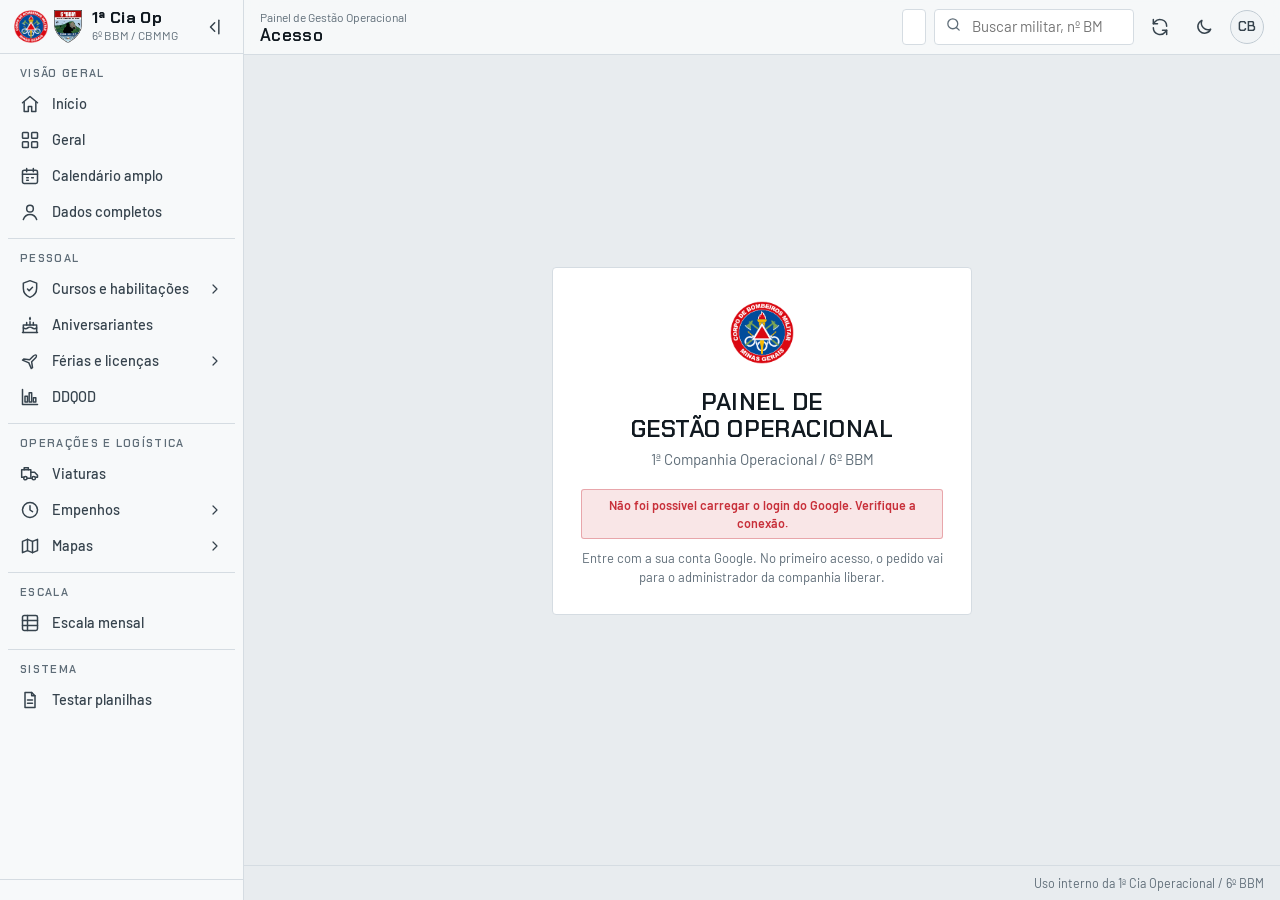
<file: index.html>
<!doctype html>
<html lang="pt-BR">
<head>
<meta charset="utf-8">
<meta name="viewport" content="width=device-width, initial-scale=1, viewport-fit=cover">
<!--BUILD:HEAD-START-->
<title>Painel 1ª Cia Op</title>
<meta name="claude:viewport-fit-sides" content="cover">
<meta name="theme-color" content="#11161b">
<link rel="preconnect" href="https://www.google.com">
<link rel="preconnect" href="https://maps.gstatic.com" crossorigin>
<link rel="preconnect" href="https://maps.googleapis.com" crossorigin>
<link rel="preconnect" href="https://fonts.googleapis.com">
<link rel="preconnect" href="https://fonts.gstatic.com" crossorigin>
<link rel="stylesheet" href="https://fonts.googleapis.com/css2?family=Barlow:ital,wght@0,400;0,500;0,600;0,700;1,400&family=Chakra+Petch:wght@500;600;700&display=swap">
<!-- estilos: base → casca → componentes → uma folha por tela → impressão -->
<link rel="stylesheet" href="assets/css/base.css">
<link rel="stylesheet" href="assets/css/casca.css">
<link rel="stylesheet" href="assets/css/componentes.css">
<link rel="stylesheet" href="assets/css/telas/inicio.css">
<link rel="stylesheet" href="assets/css/telas/usuarios.css">
<link rel="stylesheet" href="assets/css/telas/geral.css">
<link rel="stylesheet" href="assets/css/telas/calendario.css">
<link rel="stylesheet" href="assets/css/telas/dados.css">
<link rel="stylesheet" href="assets/css/telas/cursos.css">
<link rel="stylesheet" href="assets/css/telas/ferias.css">
<link rel="stylesheet" href="assets/css/telas/licencas.css">
<link rel="stylesheet" href="assets/css/telas/ddqod.css">
<link rel="stylesheet" href="assets/css/telas/viaturas.css">
<link rel="stylesheet" href="assets/css/telas/empenhos.css">
<link rel="stylesheet" href="assets/css/telas/escala.css">
<link rel="stylesheet" href="assets/css/telas/horas.css">
<link rel="stylesheet" href="assets/css/telas/mapas.css">
<link rel="stylesheet" href="assets/css/telas/teste.css">
<link rel="stylesheet" href="assets/css/telas/login.css">
<link rel="stylesheet" href="assets/css/impressao.css">
<!--BUILD:HEAD-END-->
</head>
<body>
<!--BUILD:BODY-START-->
<div class="app" id="app">

  <!-- Barra lateral (desktop) / gaveta (celular) -->
  <aside class="sidebar" id="sidebar" aria-label="Navegação principal">
    <div class="sb-head">
      <a class="sb-brand" href="#inicio" aria-label="Início">
        <span class="emblem" aria-hidden="true">
          <svg viewBox="0 0 40 46"><path d="M20 1 38 7v15c0 11-7.6 19.6-18 23C9.6 41.6 2 33 2 22V7Z" fill="var(--red)"/><path d="M20 5.5 34 10.2V22c0 8.6-5.8 15.6-14 18.6C11.8 37.6 6 30.6 6 22V10.2Z" fill="none" stroke="var(--gold)" stroke-width="1.4"/><text x="20" y="27" text-anchor="middle" font-family="Chakra Petch, sans-serif" font-weight="700" font-size="11" fill="#fff">1ª</text></svg>
        </span>
        <span class="emblem bbm" aria-hidden="true"></span>
        <span class="sb-brand-txt">
          <strong>1ª Cia Op</strong>
          <small>6º BBM / CBMMG</small>
        </span>
      </a>
      <button class="icon-btn sb-collapse" id="sbCollapse" type="button" aria-label="Recolher menu"></button>
      <button class="icon-btn sb-close" id="sbClose" type="button" aria-label="Fechar menu"></button>
    </div>
    <nav class="sb-nav" id="sbNav"></nav>
    <div class="sb-foot">
      <button class="sync" id="syncInfo" type="button"></button>
    </div>
  </aside>
  <div class="scrim" id="scrim" hidden></div>

  <div class="main">
    <header class="topbar">
      <div class="topbar-in">
        <button class="icon-btn tb-menu" id="tbMenu" type="button" aria-label="Abrir menu"></button>
        <div class="tb-title">
          <span class="tb-crumb" id="tbCrumb">Início</span>
          <h1 id="tbTitle">Painel de Gestão Operacional</h1>
        </div>
        <div class="tb-actions">
          <div class="duty-mini" id="dutyMini" title="Pelotão de serviço hoje"></div>
          <label class="search" for="globalSearch">
            <span class="ico" data-i="search"></span>
            <input id="globalSearch" type="search" placeholder="Buscar militar, nº BM" autocomplete="off">
            <div class="search-pop" id="searchPop" hidden></div>
          </label>
          <button class="icon-btn" id="atualizaBtn" type="button" aria-label="Atualizar dados" title="Ler as planilhas de novo (use depois de alterar uma planilha)"></button>
          <button class="icon-btn" id="themeBtn" type="button" aria-label="Alternar tema"></button>
          <button class="user-chip" id="userChip" type="button" aria-label="Conta">
            <span class="avatar">CB</span>
          </button>
        </div>
      </div>
      <div class="demo-band" id="demoBand">Modo demonstração: todos os nomes e números são fictícios. Conecte as planilhas em <code>assets/js/config.js</code>.</div>
    </header>

    <main class="content" id="view" tabindex="-1"></main>

    <footer class="foot">
      <span id="footUpd"></span>
      <span id="footVer">Uso interno da 1ª Cia Operacional / 6º BBM</span>
    </footer>
  </div>

  <!-- Navegação inferior (celular) -->
  <nav class="bottom-nav" id="bottomNav" aria-label="Atalhos"></nav>
</div>

<div class="toast" id="toast" role="status" aria-live="polite" hidden></div>

<!-- ordem importa: configuração → núcleo → dados → interface → telas → app (veja docs/ARQUITETURA.md) -->
<script src="assets/js/config.js"></script>

<script src="assets/js/nucleo/preferencias.js"></script>
<script src="assets/js/nucleo/icones.js"></script>
<script src="assets/js/nucleo/auth.js"></script>

<script src="assets/js/dados/conversao.js"></script>
<script src="assets/js/dados/api.js"></script>
<script src="assets/js/dados/normalizadores/efetivo.js"></script>
<script src="assets/js/dados/normalizadores/ddqod.js"></script>
<script src="assets/js/dados/normalizadores/ferias.js"></script>
<script src="assets/js/dados/normalizadores/licencas.js"></script>
<script src="assets/js/dados/normalizadores/viaturas.js"></script>
<script src="assets/js/dados/normalizadores/horas.js"></script>
<script src="assets/js/dados/normalizadores/outros.js"></script>
<script src="assets/js/dados/demonstracao.js"></script>
<script src="assets/js/dados/ds.js"></script>
<script src="assets/js/dados/escala.js"></script>
<script src="assets/js/dados/escala-mensal.js"></script>
<script src="assets/js/dados/registros.js"></script>
<script src="assets/js/dados/publico.js"></script>
<script src="assets/js/dados/arquivo.js"></script>

<script src="assets/js/interface/ui.js"></script>
<script src="assets/js/interface/tabela.js"></script>
<script src="assets/js/interface/graficos.js"></script>
<script src="assets/js/interface/observacoes.js"></script>
<script src="assets/js/interface/multisel.js"></script>
<script src="assets/js/interface/exporta.js"></script>

<script src="assets/js/telas/inicio.js"></script>
<script src="assets/js/telas/geral.js"></script>
<script src="assets/js/telas/calendario.js"></script>
<script src="assets/js/telas/dados-completos.js"></script>
<script src="assets/js/telas/cursos/comum.js"></script>
<script src="assets/js/telas/cursos/cursos.js"></script>
<script src="assets/js/telas/cursos/embarcacao.js"></script>
<script src="assets/js/telas/cursos/motoristas.js"></script>
<script src="assets/js/telas/aniversariantes.js"></script>
<script src="assets/js/telas/ferias/comum.js"></script>
<script src="assets/js/telas/ferias/regras.js"></script>
<script src="assets/js/telas/ferias/periodo.js"></script>
<script src="assets/js/telas/ferias/por-data.js"></script>
<script src="assets/js/telas/ferias/licencas.js"></script>
<script src="assets/js/telas/ddqod.js"></script>
<script src="assets/js/telas/viaturas.js"></script>
<script src="assets/js/telas/empenhos/semanais.js"></script>
<script src="assets/js/telas/empenhos/horas.js"></script>
<script src="assets/js/telas/escala/modelo.js"></script>
<script src="assets/js/telas/escala/folha.js"></script>
<script src="assets/js/telas/escala/planilha.js"></script>
<script src="assets/js/telas/escala/editor.js"></script>
<script src="assets/js/telas/articulacao.js"></script>
<script src="assets/js/telas/login.js"></script>
<script src="assets/js/telas/usuarios.js"></script>
<script src="assets/js/telas/teste-planilha.js"></script>

<script src="assets/js/app/navegacao.js"></script>
<script src="assets/js/app/ajuste.js"></script>
<script src="assets/js/app/app.js"></script>
<script src="assets/js/app/sincronia.js"></script>
<!--BUILD:BODY-END-->
</body>
</html>
</file>
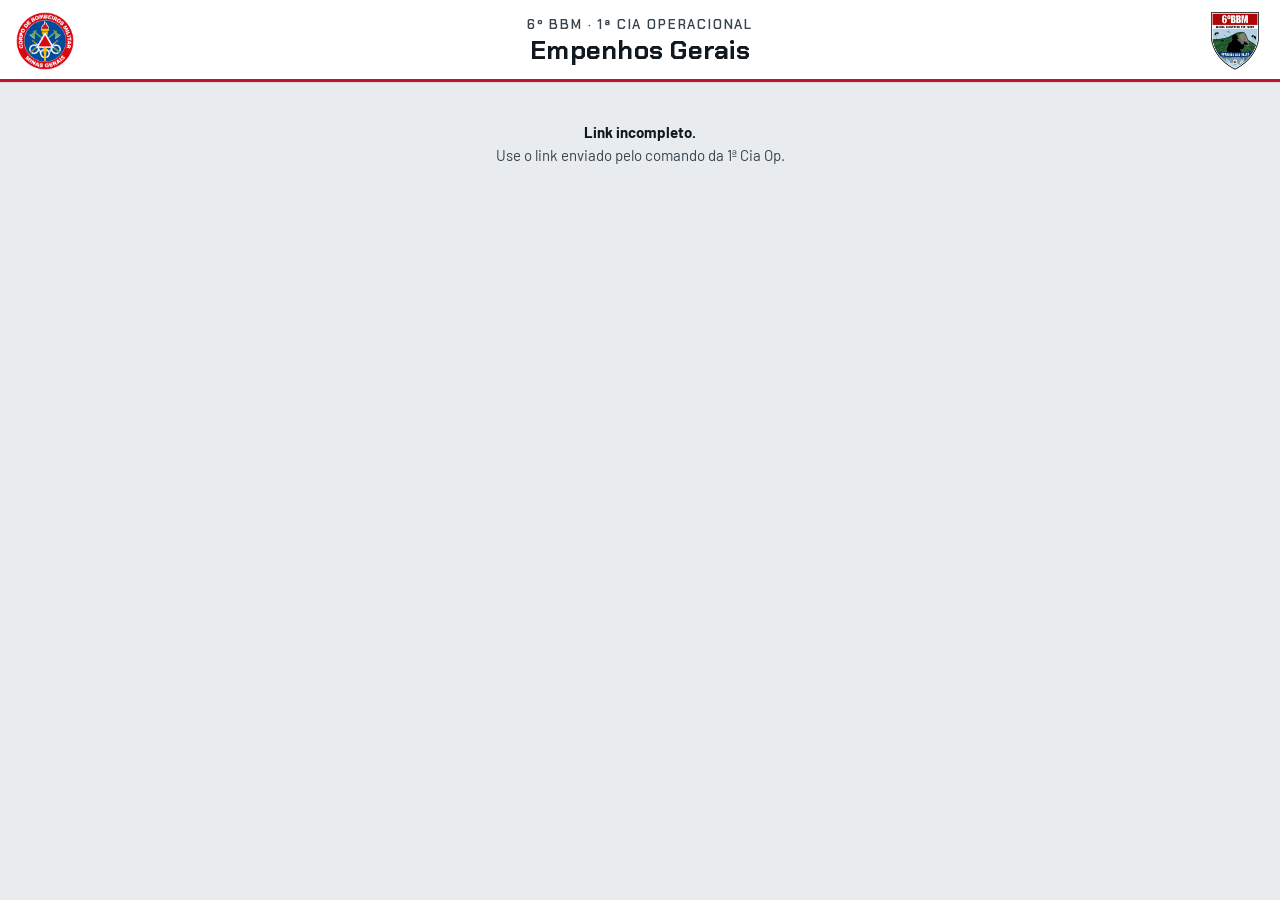
<file: empenhos.html>
<!doctype html>
<html lang="pt-BR">
<head>
<meta charset="utf-8">
<meta name="viewport" content="width=device-width, initial-scale=1, viewport-fit=cover">
<meta name="robots" content="noindex, nofollow">
<meta name="referrer" content="no-referrer">
<title>Empenhos Gerais · 1ª Cia Op</title>
<meta name="theme-color" content="#11161b">
<!-- 4.80: abre a conexão com o Apps Script já no início (a resposta vem de script.googleusercontent.com) -->
<link rel="preconnect" href="https://script.google.com" crossorigin>
<link rel="preconnect" href="https://script.googleusercontent.com" crossorigin>
<link rel="dns-prefetch" href="https://script.googleusercontent.com">
<link rel="preconnect" href="https://fonts.googleapis.com">
<link rel="preconnect" href="https://fonts.gstatic.com" crossorigin>
<link rel="stylesheet" href="https://fonts.googleapis.com/css2?family=Barlow:ital,wght@0,400;0,500;0,600;0,700;1,400&family=Chakra+Petch:wght@500;600;700&display=swap">
<!-- página pública dos Empenhos semanais (sem login): mesmas cores e quadros do painel -->
<link rel="stylesheet" href="assets/css/base.css">
<link rel="stylesheet" href="assets/css/componentes.css">
<link rel="stylesheet" href="assets/css/telas/empenhos.css">
<link rel="stylesheet" href="assets/css/publico.css">
<!-- tema claro/escuro escolhido (o mesmo do painel, neste navegador) antes de desenhar, sem piscar -->
<script>try { var t = localStorage.getItem('painel-tema'); if (t) document.documentElement.dataset.theme = t; } catch (e) {}</script>
</head>
<body class="pub">
<header class="pub-cab">
  <img class="pub-brasao" id="pbCbmmg" alt="Brasão do CBMMG">
  <div class="pub-tit">
    <p class="pub-und" id="pbUnd">6º BBM · 1ª Cia Operacional</p>
    <h1 id="pbTit">Empenhos Gerais</h1>
  </div>
  <img class="pub-brasao" id="pbBbm" alt="Brasão do 6º BBM">
</header>
<main class="pub-main" id="pbMain">
  <p class="pub-msg">Carregando…</p>
</main>
<footer class="pub-rod" id="pbRod"></footer>
<script src="assets/js/config.js"></script>
<script src="assets/js/publico/empenhos-publico.js"></script>
</body>
</html>
</file>
<file: assets/css/base.css>
/* ==========================================================================
   BASE — cores (tema escuro e claro), fontes, medidas e regras gerais
   Painel de Gestão Operacional – 1ª Cia Op / 6º BBM / CBMMG
   Tema: escuro por padrão (sala de operações), claro para uso diurno.
   Ordem dos arquivos de estilo (index.html): base → casca → componentes →
   telas/*.css → impressao. Cada tela tem o seu arquivo em css/telas/.
   ========================================================================== */

:root {
  color-scheme: dark;
  /* superfícies — grafite com viés azul-aço */
  --bg: #0f1418;
  --bg-2: #131a1f;
  --surface: #182027;
  --surface-2: #1f2932;
  --line: #2a3640;
  --line-2: #3a4854;
  /* texto */
  --fg: #e8ecef;
  --fg-2: #b6c0c8;
  --muted: #84919c;
  /* identidade institucional */
  --red: #e0283f;
  --red-ink: #ff6577;
  --gold: #e8b33c;
  --gold-ink: #f2c55c;
  /* cores da escala (1º a 4º Pel; as Alas PEMAD usam a cor do pelotão do mesmo número) */
  --p1: #4b8de2;
  --p2: #e6c44c;
  --p3: #50b075;
  --p4: #e2584f;
  /* semântica */
  --ok: #43b37c;
  --warn: #e3a13a;
  --bad: #ea4d55;
  --info: #5aa2e8;
  --on-solid: #ffffff;
  --shadow: 0 10px 30px rgba(0, 0, 0, .38);
  --hover: rgba(255, 255, 255, .045);
  --focus: #7db5ff;
  /* seleção por clique: cinza neutro, para não confundir com os destaques
     do painel (vermelho = vencido / em vigor / alerta) */
  --sel-bg: color-mix(in srgb, var(--fg) 13%, transparent);
  --sel-bar: var(--fg);

  --f-display: "Chakra Petch", "Barlow", system-ui, sans-serif;
  --f-body: "Barlow", system-ui, -apple-system, "Segoe UI", Roboto, sans-serif;

  --rail: 244px;
  --rail-min: 72px;
  --top-h: 54px;
  --r: 4px;
  --gut: max(16px, env(safe-area-inset-left, 0px));
}

/* tema claro: segue o sistema, a menos que o usuário tenha escolhido o escuro */
@media (prefers-color-scheme: light) {
  :root:not([data-theme="dark"]) {
    color-scheme: light;
    --bg: #e8ecef; --bg-2: #f7f9fa; --surface: #ffffff; --surface-2: #f1f4f6;
    --line: #d5dce2; --line-2: #c1cbd3;
    --fg: #111920; --fg-2: #36434d; --muted: #5f6d78;
    --red: #c3132d; --red-ink: #b01028; --gold: #a9740b; --gold-ink: #8d6008;
    --p1: #2f6ecb; --p2: #c79d14; --p3: #2c8c52; --p4: #c93a33;
    --ok: #23865a; --warn: #b5730c; --bad: #c8303a; --info: #2a74c4;
    --shadow: 0 8px 24px rgba(20, 35, 50, .12);
    --hover: rgba(17, 25, 32, .045);
    --focus: #1d63c9;
  }
}
/* tema claro escolhido no botão do topo */
:root[data-theme="light"] {
  color-scheme: light;
  --bg: #e8ecef; --bg-2: #f7f9fa; --surface: #ffffff; --surface-2: #f1f4f6;
  --line: #d5dce2; --line-2: #c1cbd3;
  --fg: #111920; --fg-2: #36434d; --muted: #5f6d78;
  --red: #c3132d; --red-ink: #b01028; --gold: #a9740b; --gold-ink: #8d6008;
  --p1: #2f6ecb; --p2: #c79d14; --p3: #2c8c52; --p4: #c93a33;
  --ok: #23865a; --warn: #b5730c; --bad: #c8303a; --info: #2a74c4;
  --shadow: 0 8px 24px rgba(20, 35, 50, .12);
  --hover: rgba(17, 25, 32, .045);
  --focus: #1d63c9;
}

/* ---------- regras gerais ---------- */
*, *::before, *::after { box-sizing: border-box; }
[hidden] { display: none !important; }
html, body { min-height: 100%; }
body {
  margin: 0;
  background: var(--bg);
  color: var(--fg);
  font-family: var(--f-body);
  font-size: 15px;
  line-height: 1.45;
  -webkit-font-smoothing: antialiased;
}
body::before {
  content: ""; position: fixed; inset: 0 0 auto; height: env(safe-area-inset-top, 0px);
  z-index: 60; background: var(--bg-2);
}
a { color: inherit; }
button, input, select { font: inherit; color: inherit; }
h1, h2, h3, h4 { margin: 0; font-family: var(--f-display); font-weight: 600; text-wrap: balance; line-height: 1.15; }
p { margin: 0; }
code { font-size: .9em; background: var(--surface-2); padding: 1px 5px; border-radius: 3px; }
:focus-visible { outline: 2px solid var(--focus); outline-offset: 2px; }

/* utilitários */
.num, .tbl td.n, .kpi-v { font-variant-numeric: tabular-nums; }
.muted { color: var(--muted); }
.sr { position: absolute; width: 1px; height: 1px; overflow: hidden; clip: rect(0 0 0 0); white-space: nowrap; }
svg.i { width: 20px; height: 20px; flex: none; stroke: currentColor; fill: none; stroke-width: 1.8; stroke-linecap: round; stroke-linejoin: round; }

@media (prefers-reduced-motion: reduce) {
  *, *::before, *::after { animation: none !important; transition: none !important; }
}
</file>
<file: assets/css/casca.css>
/* ==========================================================================
   CASCA DO APP — menu lateral, barra do topo, rodapé, navegação do celular
   No computador: trilho de navegação à esquerda + barra fixa no topo.
   No celular (até 900px): gaveta lateral + barra inferior com atalhos.
   ========================================================================== */

.app {
  display: grid;
  grid-template-columns: var(--rail) minmax(0, 1fr);
  min-height: var(--vh, 100dvh);
}
.app.rail-min { grid-template-columns: var(--rail-min) minmax(0, 1fr); }
/* janela aberta: a página de trás fica parada (body fixo; o JS guarda e devolve a posição) */
body.no-scroll { position: fixed; left: 0; right: 0; overflow: hidden; }

/* "Ajustar layout à tela" (app/ajuste.js): reduz letras e espaços de todo o painel.
   --vh corrige as alturas que dependem da janela (menu lateral, listas fixas, mapas). */
html.ajustado .app, html.ajustado .sheet { zoom: var(--z, 1); --vh: calc(100dvh / var(--z, 1)); }

/* ---------- menu lateral ---------- */
.sidebar {
  position: sticky; top: 0; height: var(--vh, 100vh); height: var(--vh, 100dvh);
  display: flex; flex-direction: column;
  background: var(--bg-2);
  border-right: 1px solid var(--line);
  min-width: 0;
  z-index: 40;
}
.sb-head {
  display: flex; align-items: center; gap: 8px;
  height: var(--top-h); padding: 0 12px 0 14px;
  border-bottom: 1px solid var(--line);
}
.sb-brand { display: flex; align-items: center; gap: 10px; text-decoration: none; min-width: 0; flex: 1; }
.emblem { width: 34px; height: 36px; flex: none; display: grid; place-items: center; }
.emblem.bbm { width: 28px; margin-left: -4px; }
.emblem svg, .emblem img { width: 100%; height: 100%; object-fit: contain; }
.sb-brand-txt { display: flex; flex-direction: column; min-width: 0; }
.sb-brand-txt strong { font-family: var(--f-display); font-size: 16px; letter-spacing: .02em; line-height: 1.1; }
.sb-brand-txt small { color: var(--muted); font-size: 12px; white-space: nowrap; }
.icon-btn.sb-close { display: none; }

.sb-nav { flex: 1; overflow-y: auto; padding: 8px 8px 12px; scrollbar-width: thin; }
.nav-sec { margin-top: 8px; padding-top: 8px; border-top: 1px solid var(--line); }
.nav-sec:first-child { margin-top: 0; padding-top: 0; border-top: 0; }
.nav-sec-t {
  font-family: var(--f-display); font-size: 11px; font-weight: 600; letter-spacing: .12em;
  color: var(--muted); padding: 4px 12px; text-transform: uppercase;
}
.nav-a, .nav-g {
  display: flex; align-items: center; gap: 12px; width: 100%;
  min-height: 36px; padding: 6px 12px; border-radius: var(--r); font-size: 14.5px;
  text-decoration: none; color: var(--fg-2); background: none; border: 0; cursor: pointer;
  font-weight: 500; text-align: left; position: relative;
}
.nav-a:hover, .nav-g:hover { background: var(--hover); color: var(--fg); }
.nav-a[aria-current="page"] { background: var(--sel-bg); color: var(--fg); }
.nav-a[aria-current="page"]::before {
  content: ""; position: absolute; left: -8px; top: 8px; bottom: 8px; width: 3px; background: var(--red); border-radius: 0 2px 2px 0;
}
.nav-a .lbl, .nav-g .lbl { flex: 1; min-width: 0; overflow: hidden; text-overflow: ellipsis; white-space: nowrap; }
.nav-g .chev { transition: transform .15s; width: 16px; height: 16px; }
.nav-g[aria-expanded="true"] .chev { transform: rotate(90deg); }
.nav-sub { padding-left: 32px; display: grid; gap: 1px; }
.nav-sub .nav-a { min-height: 32px; font-size: 14px; padding: 5px 12px; }
.nav-sub .nav-a[aria-current="page"]::before { left: -40px; }

.sb-foot { border-top: 1px solid var(--line); padding: 10px 14px; }
.sync { border: 0; background: none; padding: 0; cursor: pointer; text-align: left; width: 100%; display: flex; align-items: center; gap: 8px; font-size: 12.5px; color: var(--muted); }
.sync:hover span { color: var(--fg-2); }
.sync .dot { width: 8px; height: 8px; border-radius: 50%; background: var(--ok); box-shadow: 0 0 0 3px color-mix(in srgb, var(--ok) 25%, transparent); flex: none; }

/* trilho recolhido (só ícones) */
.app.rail-min .sb-brand-txt, .app.rail-min .nav-a .lbl, .app.rail-min .nav-g .lbl,
.app.rail-min .nav-g .chev, .app.rail-min .nav-sec-t, .app.rail-min .nav-sub, .app.rail-min .sync span, .app.rail-min .emblem.bbm { display: none; }
.app.rail-min .sb-head { flex-direction: column; justify-content: center; height: auto; padding: 10px 0; gap: 6px; }
.app.rail-min .nav-a, .app.rail-min .nav-g { justify-content: center; padding: 10px; }
.app.rail-min .sb-collapse svg { transform: rotate(180deg); }
.app.rail-min .sync { justify-content: center; }

/* ---------- barra do topo ---------- */
.main { display: flex; flex-direction: column; min-width: 0; }
.topbar {
  position: sticky; top: env(safe-area-inset-top, 0px); z-index: 30;
  background: color-mix(in srgb, var(--bg-2) 92%, transparent);
  backdrop-filter: blur(8px);
  border-bottom: 1px solid var(--line);
}
.topbar-in {
  display: flex; align-items: center; gap: 12px;
  min-height: var(--top-h);
  padding-left: var(--gut); padding-right: max(16px, env(safe-area-inset-right, 0px));
}
.icon-btn.tb-menu { display: none; }
.tb-title { flex: 1; min-width: 0; display: flex; flex-direction: column; }
.tb-crumb { font-size: 12px; color: var(--muted); white-space: nowrap; overflow: hidden; text-overflow: ellipsis; }
.tb-title h1 { font-size: 17px; letter-spacing: .02em; white-space: nowrap; overflow: hidden; text-overflow: ellipsis; }
.tb-actions { display: flex; align-items: center; gap: 8px; }

.icon-btn {
  display: inline-grid; place-items: center; width: 36px; height: 36px; flex: none;
  border-radius: var(--r); border: 1px solid transparent; background: none; color: var(--fg-2); cursor: pointer;
}
.icon-btn:hover { background: var(--hover); color: var(--fg); border-color: var(--line); }
/* botão Atualizar: gira enquanto lê as planilhas */
.icon-btn:disabled { cursor: progress; }
#atualizaBtn.girando svg { animation: gira .9s linear infinite; }
@keyframes gira { to { transform: rotate(360deg); } }

/* busca global */
.search { position: relative; display: flex; align-items: center; gap: 8px; height: 36px; width: 260px;
  padding: 0 10px; border: 1px solid var(--line); border-radius: var(--r); background: var(--surface); color: var(--muted); }
.search:focus-within { border-color: var(--focus); }
.search input { border: 0; background: none; outline: none; width: 100%; min-width: 0; color: var(--fg); }
.search .ico svg { width: 17px; height: 17px; }
.search-pop {
  position: absolute; top: calc(100% + 6px); left: 0; right: 0; z-index: 50;
  background: var(--surface); border: 1px solid var(--line-2); border-radius: var(--r); box-shadow: var(--shadow);
  max-height: 360px; overflow: auto; padding: 4px;
}
.search-pop button { display: flex; width: 100%; gap: 10px; align-items: center; text-align: left; padding: 8px 10px; border: 0; background: none; border-radius: 4px; cursor: pointer; color: var(--fg); }
.search-pop button:hover, .search-pop button:focus-visible { background: var(--hover); }
.search-pop small { color: var(--muted); display: block; }

/* pelotão de serviço e conta */
.duty-mini { display: flex; align-items: center; gap: 8px; height: 36px; padding: 0 12px 0 10px;
  border: 1px solid var(--line); border-radius: var(--r); background: var(--surface); font-size: 13.5px; white-space: nowrap; }
.duty-mini b { font-family: var(--f-display); font-weight: 600; }
.duty-mini .sw { width: 10px; height: 10px; border-radius: 2px; background: var(--pc); }

.user-chip { border: 0; background: none; padding: 0; cursor: pointer; }
.avatar { display: inline-grid; place-items: center; width: 34px; height: 34px; border-radius: 50%;
  background: var(--surface-2); border: 1px solid var(--line-2); font-family: var(--f-display); font-weight: 600; font-size: 13px; color: var(--fg-2); }

/* faixa amarela: demonstração ou teste com arquivo */
.demo-band {
  font-size: 12.5px; color: var(--gold-ink);
  background: color-mix(in srgb, var(--gold) 10%, transparent);
  border-top: 1px solid color-mix(in srgb, var(--gold) 25%, transparent);
  padding-block: 4px; padding-left: var(--gut); padding-right: max(16px, env(safe-area-inset-right, 0px));
}
.demo-band code { background: transparent; padding: 0; color: inherit; }
.band-btn { border: 0; background: none; padding: 0; margin-left: 6px; font: inherit; font-weight: 700; color: inherit; text-decoration: underline; text-underline-offset: 2px; cursor: pointer; }

/* ---------- conteúdo e rodapé ---------- */
.content {
  flex: 1; outline: none;
  padding-block: 16px 28px;
  padding-left: max(16px, env(safe-area-inset-left, 0px));
  padding-right: max(16px, env(safe-area-inset-right, 0px));
}
@media (min-width: 1100px) {
  .content { padding-left: max(22px, env(safe-area-inset-left, 0px)); padding-right: max(22px, env(safe-area-inset-right, 0px)); }
}
.foot { display: flex; flex-wrap: wrap; justify-content: space-between; gap: 6px 16px; font-size: 12.5px; color: var(--muted);
  border-top: 1px solid var(--line); padding-block: 8px;
  padding-left: max(16px, env(safe-area-inset-left, 0px)); padding-right: max(16px, env(safe-area-inset-right, 0px)); }

.bottom-nav { display: none; }
.scrim { position: fixed; inset: 0; background: rgba(5, 8, 10, .55); z-index: 35; }

.toast {
  position: fixed; z-index: 80; left: 50%; transform: translateX(-50%);
  bottom: calc(24px + env(safe-area-inset-bottom, 0px));
  background: var(--fg); color: var(--bg); padding: 10px 16px; border-radius: var(--r); font-weight: 500; box-shadow: var(--shadow);
}

/* ---------- telas menores ---------- */
@media (max-width: 1280px) {
  .search { width: 200px; }
}

/* celular e tablet: gaveta lateral + barra inferior */
@media (max-width: 900px) {
  :root { --top-h: 56px; }
  .app, .app.rail-min { grid-template-columns: minmax(0, 1fr); }
  .sidebar {
    position: fixed; top: 0; bottom: 0; left: 0; width: min(300px, 86vw); height: auto;
    transform: translateX(-102%); transition: transform .22s ease; box-shadow: var(--shadow);
    padding-top: env(safe-area-inset-top, 0px); padding-bottom: env(safe-area-inset-bottom, 0px);
    padding-left: env(safe-area-inset-left, 0px);
  }
  .app.drawer-open .sidebar { transform: none; }
  /* a gaveta sempre aparece expandida */
  .app.rail-min .sb-brand-txt, .app.rail-min .nav-a .lbl, .app.rail-min .nav-g .lbl,
  .app.rail-min .nav-g .chev, .app.rail-min .nav-sec-t, .app.rail-min .sync span, .app.rail-min .emblem.bbm { display: revert; }
  .app.rail-min .nav-sub { display: grid; }
  .app.rail-min .sb-head { flex-direction: row; height: var(--top-h); padding: 0 12px 0 14px; }
  .app.rail-min .nav-a, .app.rail-min .nav-g { justify-content: flex-start; padding: 8px 12px; }
  .sb-collapse { display: none; }
  .icon-btn.sb-close { display: inline-grid; }
  .icon-btn.tb-menu { display: inline-grid; margin-left: -6px; }
  .tb-title h1 { font-size: 17px; }
  .search { display: none; }
  .search.open { display: flex; position: absolute; left: var(--gut); right: max(16px, env(safe-area-inset-right, 0px)); top: 9px; width: auto; z-index: 5; }
  .duty-mini { display: none; }
  .content { padding-bottom: calc(96px + env(safe-area-inset-bottom, 0px)); }
  .foot { padding-bottom: calc(80px + env(safe-area-inset-bottom, 0px)); }

  .bottom-nav {
    display: grid; grid-template-columns: repeat(5, minmax(0, 1fr));
    position: fixed; left: 0; right: 0; bottom: 0; z-index: 30;
    background: color-mix(in srgb, var(--bg-2) 96%, transparent); backdrop-filter: blur(8px);
    border-top: 1px solid var(--line);
    padding-bottom: env(safe-area-inset-bottom, 0px);
    padding-left: max(8px, env(safe-area-inset-left, 0px)); padding-right: max(8px, env(safe-area-inset-right, 0px));
  }
  .bottom-nav a, .bottom-nav button {
    display: flex; flex-direction: column; align-items: center; justify-content: center; gap: 3px; min-height: 60px;
    text-decoration: none; color: var(--muted); font-size: 11.5px; font-weight: 600; border: 0; background: none; cursor: pointer; position: relative;
  }
  .bottom-nav [aria-current="page"] { color: var(--fg); }
  .bottom-nav [aria-current="page"]::before { content: ""; position: absolute; top: 0; left: 28%; right: 28%; height: 2px; background: var(--red); }
  .bottom-nav svg.i { width: 22px; height: 22px; }
}

@media (max-width: 720px) {
  body { font-size: 15px; }
}
@media (max-width: 480px) {
  .tb-crumb { display: none; }
}

/* itens do menu só do administrador; número de pedidos de acesso esperando */
.nav-a[hidden] { display: none; }
.nav-badge { margin-left: auto; min-width: 20px; height: 20px; padding: 0 6px; border-radius: 10px; background: var(--red); color: var(--on-solid); font-size: 12px; font-weight: 700; display: inline-grid; place-items: center; }
.nav-badge[hidden] { display: none; }
.rail-min .nav-badge { position: absolute; top: 4px; right: 6px; min-width: 16px; height: 16px; font-size: 10.5px; padding: 0 4px; }
</file>
<file: assets/css/componentes.css>
/* ==========================================================================
   COMPONENTES — peças usadas por várias telas
   Página e painéis, filtros, botões, abas, KPIs, chips, tabelas, ficha do
   militar, quadros de militares (rosters), calendário do mês, painéis
   recolhíveis, gráficos, mapas, janela inferior, observações e exportação.
   As regras próprias de uma tela ficam em css/telas/<tela>.css.
   ========================================================================== */

/* ---------- página e painéis ---------- */
.page { display: grid; gap: 14px; max-width: 1680px; margin: 0 auto; }
.page-head { display: flex; flex-wrap: wrap; align-items: flex-end; justify-content: space-between; gap: 6px 20px; padding-bottom: 10px; border-bottom: 1px solid var(--line); }
.page-head h2 { font-size: clamp(19px, 1.9vw, 23px); letter-spacing: .03em; text-transform: uppercase; }
.page-head p { color: var(--muted); max-width: 90ch; margin-top: 2px; font-size: 14px; }
.stamp { font-size: 13px; color: var(--muted); display: inline-flex; align-items: center; gap: 6px; white-space: nowrap; }
.stamp b { color: var(--gold-ink); font-weight: 600; }

.panel { background: var(--surface); border: 1px solid var(--line); border-radius: var(--r); min-width: 0; display: flex; flex-direction: column; }
.panel-h { flex-wrap: wrap; display: flex; align-items: center; justify-content: space-between; gap: 8px; padding: 8px 14px; border-bottom: 1px solid var(--line); min-height: 42px; }
.panel-h h3 { font-size: 13px; font-weight: 600; letter-spacing: .08em; text-transform: uppercase; display: flex; align-items: center; gap: 8px; min-width: 0; }
.panel-h h3 .count { font-family: var(--f-body); letter-spacing: 0; font-weight: 500; color: var(--muted); text-transform: none; font-size: 13px; }
.panel-b { padding: 12px 14px; min-width: 0; }
.panel-b.flush { padding: 0; }
.panel-note { font-size: 12.5px; color: var(--muted); padding: 7px 14px; border-top: 1px solid var(--line); }
.empty { padding: 28px 16px; text-align: center; color: var(--muted); }
.sem-dados { display: grid; place-items: center; min-height: 160px; color: var(--muted); font-size: 14px; }

/* painel recolhível (calendários, quadros, tabelas): botão com seta no cabeçalho */
.cal-panel > .panel-h { padding-left: 6px; }
.cal-toggle { display: flex; align-items: center; gap: 6px; border: 0; background: none; color: var(--fg); cursor: pointer; padding: 4px 8px; border-radius: var(--r); }
.cal-toggle:hover { background: var(--hover); }
.cal-toggle .chev { width: 16px; height: 16px; color: var(--muted); transform: rotate(90deg); transition: transform .15s; }
.cal-panel.fechado .cal-toggle .chev { transform: none; }
.cal-panel.fechado > .panel-h { border-bottom: 0; }
.cal-resumo { display: flex; align-items: center; flex-wrap: wrap; gap: 6px; font-size: 14px; margin-right: auto; }

/* grades */
.grid { display: grid; gap: 12px; min-width: 0; align-content: start; }
.g-2 { grid-template-columns: repeat(2, minmax(0, 1fr)); }
.g-3 { grid-template-columns: repeat(3, minmax(0, 1fr)); }
.g-4 { grid-template-columns: repeat(4, minmax(0, 1fr)); }
.g-side { grid-template-columns: minmax(0, 1fr) 340px; }
.g-side-l { grid-template-columns: 320px minmax(0, 1fr); }
.g-auto { grid-template-columns: repeat(auto-fill, minmax(260px, 1fr)); }

/* ---------- filtros e campos ---------- */
.filters { display: flex; flex-wrap: wrap; gap: 8px; align-items: flex-end; }
.field { display: flex; flex-direction: column; gap: 3px; min-width: 150px; flex: 1 1 160px; max-width: 260px; }
.field.grow { max-width: none; flex: 2 1 220px; }
.field label { font-size: 11.5px; color: var(--muted); font-weight: 600; text-transform: uppercase; letter-spacing: .05em; }
.field .lbl { font-size: 12px; color: var(--muted); font-weight: 500; }
.field > .lbl { font-size: 11.5px; color: var(--muted); font-weight: 600; text-transform: uppercase; letter-spacing: .05em; }
.select, .input {
  height: 36px; border: 1px solid var(--line-2); border-radius: var(--r); background: var(--surface); color: var(--fg);
  padding: 0 10px; width: 100%; min-width: 0;
}
.select { appearance: none; padding-right: 30px; cursor: pointer;
  background-image: linear-gradient(45deg, transparent 50%, var(--muted) 50%), linear-gradient(135deg, var(--muted) 50%, transparent 50%);
  background-position: calc(100% - 15px) 15px, calc(100% - 10px) 15px; background-size: 5px 5px; background-repeat: no-repeat; }
.select:focus, .input:focus { border-color: var(--focus); outline: none; }

/* lista de seleção múltipla (OBM, posto, cursos, habilitação) */
.multi { position: relative; }
.multi > summary { list-style: none; display: flex; align-items: center; white-space: nowrap; overflow: hidden; text-overflow: ellipsis; line-height: 36px; }
.multi > summary::-webkit-details-marker { display: none; }
.multi-pop { position: absolute; z-index: 20; top: calc(100% + 4px); left: 0; width: min(380px, 92vw); background: var(--surface); border: 1px solid var(--line-2); border-radius: var(--r); box-shadow: var(--shadow); padding: 10px; display: grid; gap: 8px; }
.multi-list { max-height: 300px; overflow-y: auto; display: grid; gap: 2px; }
.multi-list label { display: grid; grid-template-columns: 18px auto minmax(0, 1fr); gap: 8px; align-items: center; padding: 6px 8px; border-radius: 4px; cursor: pointer; font-size: 14px; }
.multi-list label:hover { background: var(--hover); }
.multi-list label span { font-size: 12.5px; white-space: nowrap; overflow: hidden; text-overflow: ellipsis; }
.multi-list input { accent-color: var(--red); width: 16px; height: 16px; }
.multi-foot { display: flex; justify-content: space-between; gap: 8px; }
.multi-tit { display: none; }   /* nome do filtro: só no celular, onde a lista cobre o campo */
.field .multi-list label { font-size: 14px; color: var(--fg); font-weight: 400; text-transform: none; letter-spacing: normal; }
.msel > summary.tem { font-weight: 600; border-color: var(--fg-2); }
.msel .multi-pop { width: min(300px, 92vw); }
.msel .multi-list label { grid-template-columns: 18px minmax(0, 1fr); }
.msel .msel-t { font-size: 14px; }

/* chave liga/desliga (ex.: "Resumo ao clicar no dia") */
.sw-tg { display: inline-flex; align-items: center; gap: 10px; cursor: pointer; font-weight: 600; font-size: 14px; user-select: none; padding: 6px 12px; border: 1px solid var(--line-2); border-radius: var(--r); background: var(--surface); }
.sw-tg input { position: absolute; opacity: 0; width: 1px; height: 1px; }
.sw-tr { width: 36px; height: 20px; border-radius: 10px; background: var(--line-2); position: relative; transition: background .15s; flex: none; }
.sw-tr::after { content: ""; position: absolute; top: 2px; left: 2px; width: 16px; height: 16px; border-radius: 50%; background: var(--surface); box-shadow: 0 1px 2px rgba(0,0,0,.3); transition: transform .15s; }
.sw-tg input:checked + .sw-tr { background: var(--ok); }
.sw-tg input:checked + .sw-tr::after { transform: translateX(16px); }
.sw-tg input:focus-visible + .sw-tr { outline: 2px solid var(--focus); outline-offset: 2px; }

/* ---------- botões, abas e botões segmentados ---------- */
.btn {
  display: inline-flex; align-items: center; justify-content: center; gap: 8px; height: 36px; padding: 0 14px;
  border: 1px solid var(--line-2); border-radius: var(--r); background: var(--surface-2); color: var(--fg);
  font-weight: 600; cursor: pointer; text-decoration: none; white-space: nowrap;
}
.btn:hover { border-color: var(--muted); }
.btn.primary { background: var(--red); border-color: var(--red); color: var(--on-solid); }
.btn.primary:hover { filter: brightness(1.08); }
.btn.ghost { background: none; }
.btn svg.i { width: 17px; height: 17px; }
.btn.sm { height: 30px; padding: 0 10px; font-size: 12.5px; gap: 5px; }
.btn.sm svg { width: 15px; height: 15px; }
.btn-row { display: flex; flex-wrap: wrap; gap: 8px; }

.tabs { display: flex; gap: 2px; border-bottom: 1px solid var(--line); overflow-x: auto; scrollbar-width: none; }
.tabs a, .tabs button {
  padding: 8px 14px; text-decoration: none; color: var(--muted); font-weight: 600; white-space: nowrap; text-transform: uppercase; font-size: 13.5px; letter-spacing: .04em;
  border: 0; background: none; border-bottom: 2px solid transparent; margin-bottom: -1px; cursor: pointer;
}
.tabs a:hover, .tabs button:hover { color: var(--fg); }
.tabs [aria-selected="true"] { color: var(--fg); border-bottom-color: var(--red); }

.seg { display: inline-flex; border: 1px solid var(--line-2); border-radius: var(--r); overflow: hidden; justify-self: start; }
.seg button { border: 0; background: var(--surface); color: var(--fg-2); padding: 8px 14px; font-weight: 600; cursor: pointer; }
.seg button + button { border-left: 1px solid var(--line-2); }
.seg button[aria-selected="true"] { background: var(--fg); color: var(--bg); }

/* exportação: planilha / relatório PDF / PDF da tela */
.exp-btns { display: flex; gap: 6px; margin-left: auto; flex: 0 0 auto; }
@media (max-width: 560px) { .exp-btns .btn span { display: none; } }

/* ---------- KPIs (quadros de números) ---------- */
.kpis { display: grid; grid-template-columns: repeat(auto-fit, minmax(160px, 1fr)); gap: 10px; }
.kpi { background: var(--surface); border: 1px solid var(--line); border-left: 3px solid var(--line-2); border-radius: var(--r); padding: 9px 12px; min-width: 0; display: flex; flex-direction: column; gap: 2px; }
.kpi-l { font-size: 11.5px; color: var(--muted); font-weight: 600; text-transform: uppercase; letter-spacing: .06em; }
.kpi-v { font-family: var(--f-display); font-size: 26px; font-weight: 600; line-height: 1.1; letter-spacing: .01em; }
.kpi-v small { font-size: 15px; color: var(--muted); font-weight: 500; margin-left: 4px; }
.kpi-s { font-size: 12.5px; color: var(--muted); }
.kpi.tone-bad .kpi-v { color: var(--bad); }
.kpi.tone-bad { border-left-color: var(--bad); }
.kpi.tone-warn { border-left-color: var(--warn); }
.kpi.tone-ok { border-left-color: var(--ok); }
.kpi.tone-gold { border-left-color: var(--gold); }
.kpi.tone-warn .kpi-v { color: var(--warn); }
.kpi.tone-ok .kpi-v { color: var(--ok); }
.kpi.tone-gold .kpi-v { color: var(--gold-ink); }
/* KPI clicável: filtra a lista abaixo; clicar de novo desfaz */
button.kpi { font: inherit; color: inherit; text-align: left; cursor: pointer; width: 100%; }
.kpi.click:hover { border-color: var(--line-2); background: var(--hover); }
.kpi.click.on { box-shadow: 0 0 0 2px var(--fg); border-color: var(--fg); }
.kpi.click.on .kpi-l::after { content: " ✓"; }
.meter { height: 5px; border-radius: 3px; background: var(--surface-2); overflow: hidden; margin-top: 6px; }
.meter > span { display: block; height: 100%; background: var(--fg-2); border-radius: inherit; }

/* ---------- chips e cor do pelotão ---------- */
.chip { display: inline-flex; align-items: center; gap: 5px; height: 22px; padding: 0 8px; border-radius: 3px;
  font-size: 12.5px; font-weight: 600; white-space: nowrap; background: var(--surface-2); color: var(--fg-2); border: 1px solid var(--line); }
.chip.ok { color: var(--ok); background: color-mix(in srgb, var(--ok) 12%, transparent); border-color: color-mix(in srgb, var(--ok) 35%, transparent); }
.chip.warn { color: var(--warn); background: color-mix(in srgb, var(--warn) 12%, transparent); border-color: color-mix(in srgb, var(--warn) 35%, transparent); }
.chip.bad { color: var(--bad); background: color-mix(in srgb, var(--bad) 12%, transparent); border-color: color-mix(in srgb, var(--bad) 35%, transparent); }
.chip.info { color: var(--info); background: color-mix(in srgb, var(--info) 12%, transparent); border-color: color-mix(in srgb, var(--info) 35%, transparent); }
.chip.gold { color: var(--gold-ink); background: color-mix(in srgb, var(--gold) 12%, transparent); border-color: color-mix(in srgb, var(--gold) 35%, transparent); }
.chip.dot::before { content: ""; width: 7px; height: 7px; border-radius: 50%; background: currentColor; }
.chip.course { font-weight: 500; color: var(--fg-2); }
button.chip { cursor: pointer; }
button.chip:hover { border-color: var(--muted); color: var(--fg); }
.chips { display: flex; flex-wrap: wrap; gap: 4px; }

.pel { --pc: var(--muted); display: inline-flex; align-items: center; gap: 6px; font-weight: 600; white-space: nowrap; }
.pel::before { content: ""; width: 9px; height: 9px; border-radius: 2px; background: var(--pc); flex: none; }
.pc1 { --pc: var(--p1); } .pc2 { --pc: var(--p2); } .pc3 { --pc: var(--p3); } .pc4 { --pc: var(--p4); }

/* ---------- tabelas (UI.table) ---------- */
.tbl-wrap { overflow-x: auto; min-width: 0; }
.tbl-wrap.scroll-y { max-height: 560px; overflow-y: auto; }
.tbl { width: 100%; border-collapse: collapse; font-size: 14.5px; }
.tbl th {
  position: sticky; top: 0; z-index: 1; background: var(--surface-2); text-align: left; font-weight: 600;
  font-size: 12.5px; color: var(--fg-2); letter-spacing: .03em; padding: 9px 12px; border-bottom: 1px solid var(--line-2); white-space: nowrap;
}
.tbl th[data-sort] { cursor: pointer; user-select: none; }
.tbl th[data-sort]:hover { color: var(--fg); }
.tbl th .arr { opacity: .5; font-size: 10px; margin-left: 4px; }
.tbl th.sorted .arr { opacity: 1; color: var(--red-ink); }
.tbl td { padding: 9px 12px; border-bottom: 1px solid var(--line); vertical-align: top; }
.tbl td .num { white-space: nowrap; }
.tbl tbody tr:hover { background: var(--hover); }
.tbl tr.click { cursor: pointer; }
/* linha selecionada: cinza neutro (vence os fundos coloridos de destaque) */
.tbl tr.sel { background: transparent !important; }
.tbl tr.sel td { background: var(--sel-bg) !important; }
.tbl tr.sel td:first-child { box-shadow: inset 4px 0 0 var(--sel-bar); }
.tbl tr.sel:hover td { background: color-mix(in srgb, var(--fg) 20%, transparent) !important; }
.tbl td.n, .tbl th.n { text-align: right; }
.tbl td.c, .tbl th.c { text-align: center; }
.tbl td.idx { color: var(--muted); width: 1%; font-variant-numeric: tabular-nums; }
.tbl .name b { font-weight: 600; }
.tbl.compact td { padding: 6px 10px; font-size: 13.5px; }
.tbl.compact th { padding: 7px 10px; }

/* listas simples */
.notes { margin: 0; padding: 0; list-style: none; display: grid; gap: 8px; font-size: 14px; color: var(--fg-2); }
.notes li { display: grid; grid-template-columns: 18px minmax(0, 1fr); gap: 6px; }
.notes li::before { content: ""; width: 6px; height: 6px; margin-top: 8px; background: var(--red); transform: rotate(45deg); }
.list { list-style: none; margin: 0; padding: 0; }
.list li { display: flex; align-items: center; justify-content: space-between; gap: 10px; padding: 9px 16px; border-bottom: 1px solid var(--line); font-size: 14px; }
.list li:last-child { border-bottom: 0; }
.list .when { font-variant-numeric: tabular-nums; color: var(--muted); font-size: 13px; white-space: nowrap; }

/* ---------- faixa de dias da escala (UI.strip) ---------- */
.strip { display: grid; grid-auto-flow: column; grid-auto-columns: minmax(58px, 1fr); gap: 4px; overflow-x: auto; padding-bottom: 4px; scrollbar-width: thin; }
.strip-d { border: 1px solid var(--line); border-radius: 4px; background: var(--surface-2); padding: 6px 4px 0; text-align: center; overflow: hidden; display: flex; flex-direction: column; }
.strip-d .wd { font-size: 11.5px; color: var(--muted); text-transform: lowercase; }
.strip-d .dd { font-family: var(--f-display); font-size: 19px; font-weight: 600; line-height: 1.2; }
.strip-d .pp { margin-top: 5px; font-size: 11.5px; font-weight: 700; padding: 3px 0; background: var(--pc); color: var(--on-solid); }
.strip-d.pc2 .pp { color: #1d1a0c; }
.strip-d.today { border-color: var(--fg-2); box-shadow: inset 0 0 0 1px var(--fg-2); }
.strip-d.hol .dd { color: var(--red-ink); }

/* ---------- ficha do militar e fotos ---------- */
.mil-card { display: grid; grid-template-columns: 96px minmax(0, 1fr); gap: 14px; align-items: start; }
.photo { aspect-ratio: 4/5; width: 100%; max-width: 100%; border-radius: 4px; background: var(--surface-2); border: 1px solid var(--line);
  display: grid; place-items: center; font-family: var(--f-display); font-size: 28px; font-weight: 600; color: var(--muted); overflow: hidden; position: relative; }
.photo img { width: 100%; height: 100%; object-fit: cover; }
.photo .ini { pointer-events: none; }
.photo.loading::after { content: ""; position: absolute; inset: 0; background: linear-gradient(100deg, transparent 30%, color-mix(in srgb, var(--fg) 8%, transparent) 50%, transparent 70%) 0 0 / 200% 100%; animation: shimmer 1.2s linear infinite; }
@keyframes shimmer { to { background-position: -200% 0; } }
.photo.big { width: min(240px, 100%); margin: 0 auto; font-size: 44px; border-radius: var(--r); }
.mil-name { font-family: var(--f-display); font-size: 20px; font-weight: 600; line-height: 1.15; }
.mil-sub { color: var(--muted); font-size: 13.5px; margin-top: 2px; }
.kv { margin: 0; display: grid; grid-template-columns: minmax(110px, 42%) minmax(0, 1fr); font-size: 14px; }
.kv dt, .kv dd { margin: 0; padding: 7px 0; border-bottom: 1px solid var(--line); min-width: 0; overflow-wrap: anywhere; }
.kv dt { color: var(--muted); font-size: 13px; padding-right: 10px; }
.kv dd { font-weight: 500; }
.kv > :nth-last-child(-n+2) { border-bottom: 0; }
.masked { font-variant-numeric: tabular-nums; letter-spacing: .02em; }
.reveal { border: 0; background: none; color: var(--info); cursor: pointer; font-size: 12.5px; padding: 0 0 0 6px; font-weight: 600; }

/* ---------- quadros de militares (Geral, Férias, Empenhos) ---------- */
.rosters { display: grid; grid-template-columns: repeat(auto-fill, minmax(230px, 1fr)); gap: 10px; }
/* arranjo do Data Studio: 1º–4º Pel em cima, Alas embaixo; COBOM e PBRESC na coluna da direita */
.rosters.sede { display: grid; grid-template-columns: minmax(0, 4fr) minmax(0, 1fr); gap: 10px; align-items: start; }
.rosters.sede .r-main { display: grid; grid-template-columns: repeat(4, minmax(0, 1fr)); gap: 10px; }
.rosters.sede .r-side { display: grid; gap: 10px; }
.roster { background: var(--surface); border: 1px solid var(--line); border-radius: var(--r); min-width: 0; display: flex; flex-direction: column; }
.roster-h { display: flex; align-items: center; justify-content: space-between; gap: 8px; padding: 9px 12px; border-bottom: 1px solid var(--line); }
.roster-h h4 { font-size: 13.5px; letter-spacing: .06em; text-transform: uppercase; }
.roster-h .n { white-space: nowrap; font-size: 12.5px; color: var(--muted); font-variant-numeric: tabular-nums; }
.roster.de-servico { border-color: var(--pc); box-shadow: inset 0 3px 0 var(--pc); }
.roster-h .on-duty { font-size: 11.5px; font-weight: 700; color: var(--pc); margin-left: auto; margin-right: 8px; white-space: nowrap; }
.roster-cols { display: grid; grid-template-columns: 22px minmax(0, 1fr) auto; gap: 6px; padding: 5px 12px; font-size: 11px; font-weight: 700; color: var(--muted); text-transform: uppercase; letter-spacing: .05em; border-bottom: 1px solid var(--line); background: var(--surface-2); }
.roster-cols span:first-child { grid-column: 2; }
.roster ul { list-style: none; margin: 0; padding: 4px 0; }
.roster li button {
  display: grid; grid-template-columns: 22px minmax(0, 1fr) auto; gap: 6px; align-items: center; width: 100%;
  padding: 4px 10px 4px 12px; border: 0; background: none; text-align: left; cursor: pointer; font-size: 13px; color: var(--fg);
}
.roster li button:hover { background: var(--hover); }
.roster li button[aria-pressed="true"] { background: var(--sel-bg); box-shadow: inset 3px 0 0 var(--sel-bar); }
.roster li .i { color: var(--muted); font-size: 12px; font-variant-numeric: tabular-nums; }
.roster li .nm { white-space: nowrap; overflow: hidden; text-overflow: ellipsis; }
.roster li .cr { font-size: 12px; color: var(--muted); font-weight: 600; }
.roster li .cr b { display: inline-block; min-width: 26px; text-align: center; padding: 1px 4px; border-radius: 3px; border: 1px solid var(--line-2); color: var(--fg-2); font-size: 11.5px; }
.roster li .off { color: var(--warn); font-size: 11.5px; font-weight: 700; margin-left: 4px; }
/* quadro retrátil (details) */
details.roster > summary { list-style: none; cursor: pointer; }
details.roster > summary::-webkit-details-marker { display: none; }
details.roster > summary .chev { width: 16px; height: 16px; color: var(--muted); transition: transform .15s; margin-left: 6px; }
details.roster[open] > summary .chev { transform: rotate(90deg); }

/* ---------- calendário do mês (Geral, Férias) ---------- */
.cal-wrap { display: flex; flex-wrap: wrap; gap: 18px 24px; align-items: flex-start; }
.mcal { flex: 1 1 340px; max-width: 560px; min-width: 0; }
.mcal-grid { display: grid; grid-template-columns: repeat(7, minmax(0, 1fr)); gap: 4px; }
.mcal-wd { text-align: center; font-size: 12px; font-weight: 600; color: var(--muted); padding-bottom: 2px; }
.mcal-wd:first-child, .mcal-wd:last-child { color: var(--fg-2); }
.cd { position: relative; display: flex; flex-direction: column; justify-content: space-between; min-height: 58px; padding: 5px 6px 0; border: 1px solid var(--line); border-radius: 4px;
  background: var(--surface-2); color: var(--fg); cursor: pointer; text-align: left; overflow: hidden; font: inherit; }
.cd:hover { border-color: var(--line-2); }
.cd-n { font-family: var(--f-display); font-weight: 600; font-size: 17px; line-height: 1; font-variant-numeric: tabular-nums; }
.cd-p { margin: 0 -6px; padding: 3px 6px; font-size: 11.5px; font-weight: 700; background: var(--pc); color: var(--on-solid); white-space: nowrap; overflow: hidden; }
.cd.pc2 .cd-p { color: #221d06; }
.cd.hol .cd-n { color: var(--red-ink); }
.cd.hol::after { content: ""; position: absolute; top: 6px; right: 6px; width: 6px; height: 6px; border-radius: 50%; background: var(--red); }
.cd.today { border-width: 2px; border-color: var(--fg-2); }
.cd.today .cd-n { text-decoration: underline; text-underline-offset: 3px; }
.cd[aria-pressed="true"] { box-shadow: 0 0 0 2px var(--fg); border-color: var(--fg); z-index: 1; }
.cd-blank { min-height: 58px; }
.cal-side { flex: 1 1 220px; display: grid; gap: 14px; min-width: 0; }
.dia-sel { display: grid; gap: 6px; }
.dia-sel .d1 { font-size: 13px; color: var(--muted); }
.dia-sel .d2 { font-family: var(--f-display); font-size: 22px; font-weight: 600; line-height: 1.1; }
.dia-sel .duty-line { display: flex; align-items: center; gap: 10px; flex-wrap: wrap; }
.big-pel { display: inline-flex; align-items: center; height: 34px; padding: 0 12px; border-radius: 4px; background: var(--pc); color: var(--on-solid);
  font-family: var(--f-display); font-weight: 700; font-size: 18px; letter-spacing: .02em; }
.big-pel.pc2 { color: #221d06; }
.cal-side h4 { font-size: 12.5px; color: var(--muted); letter-spacing: .08em; text-transform: uppercase; margin-bottom: 6px; }
.next-list { display: grid; gap: 4px; font-size: 14px; }
.next-list div { display: flex; justify-content: space-between; gap: 10px; }
.hol-list { display: grid; gap: 4px; font-size: 13.5px; }
.hol-list b { color: var(--red-ink); font-variant-numeric: tabular-nums; margin-right: 6px; }
.month-nav { display: flex; align-items: center; gap: 6px; }
.month-nav .icon-btn { border-color: var(--line); }
.month-nav strong { font-family: var(--f-display); font-size: 15px; min-width: 150px; text-align: center; font-weight: 600; letter-spacing: .02em; }
/* calendário compacto dentro de painel recolhível */
.cal-panel .cal-wrap { gap: 14px 22px; }
.cal-panel .mcal { flex: 0 1 380px; max-width: 380px; }
.cal-panel .mcal-grid { gap: 3px; }
.cal-panel .mcal-wd { font-size: 11px; }
.cal-panel .cd { min-height: 38px; padding: 3px 5px 0; }
.cal-panel .cd-blank { min-height: 38px; }
.cal-panel .cd-n { font-size: 13.5px; }
.cal-panel .cd-p { margin: 0 -5px; padding: 1px 5px; font-size: 10.5px; }
.cal-panel .cd.hol::after { top: 4px; right: 4px; width: 5px; height: 5px; }
.cal-panel .cal-side { flex: 0 1 230px; gap: 10px; }
.cal-panel .dia-sel .d2 { font-size: 17px; }
.cal-panel .big-pel { height: 28px; font-size: 15px; padding: 0 10px; }
.cal-panel .cal-side h4, .cal-ferias h4 { font-size: 11.5px; margin-bottom: 4px; }

/* ---------- gráficos (UI.barras, UI.rosca, UI.barrasH) ---------- */
.chart { width: 100%; height: auto; display: block; }
.chart text { fill: var(--muted); font-family: var(--f-body); font-size: 11px; }
.chart .lbl-v { fill: var(--fg); font-weight: 600; font-size: 11px; }
.chart .grid-l { stroke: var(--line); stroke-width: 1; }
.chart .axis-l { stroke: var(--line-2); stroke-width: 1; }
/* filtro cruzado: barras e fatias clicáveis */
.chart .bar-g { cursor: pointer; outline: none; }
.chart .bar-g .hit { fill: transparent; }
.chart .bar-g:hover .hit, .chart .bar-g:focus-visible .hit { fill: var(--hover); }
.chart .bar-g.apagado { opacity: .25; }
.chart .bar-g.on .lbl-g { fill: var(--fg); font-weight: 700; }
.chart .lbl-g { text-decoration: underline dotted; text-underline-offset: 3px; }
.chart path.seg { cursor: pointer; outline: none; transition: opacity .15s; }
.chart path.seg:hover, .chart path.seg:focus-visible { opacity: .8; }
.chart path.seg.apagado { opacity: .2; }
.series-key { display: flex; flex-wrap: wrap; gap: 6px 14px; font-size: 12.5px; color: var(--fg-2); }
.series-key span { display: inline-flex; align-items: center; gap: 6px; }
.series-key i { width: 10px; height: 10px; border-radius: 2px; display: inline-block; }
.series-key .apagado { opacity: .4; }
.s-prev { --c: var(--muted); } .s-exist { --c: var(--fg-2); } .s-claro { --c: var(--red); }
.claro-pct { font-family: var(--f-display); font-weight: 600; font-size: 15px; }
.mini-charts { display: grid; grid-template-columns: repeat(auto-fill, minmax(260px, 1fr)); gap: 12px; }
.bars-h { display: grid; gap: 8px; }
.bar-h { display: grid; grid-template-columns: minmax(90px, 38%) minmax(0, 1fr) 40px; gap: 10px; align-items: center; font-size: 13.5px; }
.bar-h .lab { white-space: nowrap; overflow: hidden; text-overflow: ellipsis; color: var(--fg-2); }
.bar-h .trk { height: 10px; background: var(--surface-2); border-radius: 2px; overflow: hidden; }
.bar-h .trk span { display: block; height: 100%; background: var(--bc, var(--fg-2)); border-radius: 2px; }
.bar-h .v { text-align: right; font-variant-numeric: tabular-nums; font-weight: 600; }
.bar-h.click { cursor: pointer; border-radius: 3px; }
.bar-h.click:hover .lab { color: var(--fg); }
.bar-h.on .lab { color: var(--red-ink); font-weight: 600; }
.bar-h.on .trk span { --bc: var(--red); }

.counter { display: flex; align-items: stretch; border: 1px solid var(--line-2); border-radius: var(--r); overflow: hidden; background: var(--surface); }
.counter .t { padding: 10px 14px; font-weight: 600; font-size: 14px; display: flex; align-items: center; color: var(--fg-2); }
.counter .v { padding: 6px 18px; font-family: var(--f-display); font-size: 32px; font-weight: 700; background: var(--surface-2); border-left: 1px solid var(--line-2); display: flex; align-items: center; font-variant-numeric: tabular-nums; }

/* ---------- mapa incorporado (UI.mapa) ---------- */
.map-slot { min-height: 340px; border: 1px dashed var(--line-2); border-radius: var(--r); display: grid; place-items: center; text-align: center; padding: 24px; color: var(--muted);
  background: repeating-linear-gradient(45deg, transparent 0 12px, color-mix(in srgb, var(--line) 35%, transparent) 12px 13px); }
.map-slot iframe { width: 100%; height: 480px; border: 0; }
.map-slot div { max-width: 46ch; display: grid; gap: 10px; justify-items: center; }
.map-box { position: relative; width: 100%; aspect-ratio: 16 / 10; max-height: calc(var(--vh, 100vh) * .70); border-radius: var(--r); overflow: hidden; border: 1px solid var(--line); background: var(--surface-2); }
.map-box iframe { position: absolute; inset: 0; width: 100%; height: 100%; border: 0; }
.map-foot { display: flex; flex-wrap: wrap; justify-content: space-between; align-items: center; gap: 8px; margin-top: 10px; font-size: 13px; }

/* ---------- janela inferior / central (UI.sheet) ---------- */
/* ocupa a parte visível da tela (--vvt/--vvh vêm do JS): o teclado do celular não cobre a janela */
.sheet { position: fixed; left: 0; right: 0; top: var(--vvt, 0px); height: var(--vvh, 100%); z-index: 70; display: grid; align-items: end; justify-items: center; }
.sheet-scrim { position: absolute; inset: 0; background: rgba(5, 8, 10, .6); cursor: pointer; }   /* cursor: no iPhone, sem ele o toque fora não fecha */
.sheet-box { position: relative; width: min(480px, 100%); max-height: min(calc(var(--vh, 100dvh) * .90), calc(var(--vvh, 100dvh) * .94)); overflow-y: auto; overscroll-behavior: contain; background: var(--surface); border: 1px solid var(--line-2);
  border-radius: 12px 12px 0 0; box-shadow: var(--shadow); padding-bottom: env(safe-area-inset-bottom, 0px); animation: sheetIn .2s ease-out; }
@keyframes sheetIn { from { transform: translateY(24px); opacity: 0; } }
.sheet-h { position: sticky; top: 0; z-index: 1; display: flex; align-items: center; justify-content: space-between; gap: 8px; padding: 10px 10px 10px 16px; background: var(--surface); border-bottom: 1px solid var(--line); }
.sheet-h h3 { font-size: 14px; letter-spacing: .07em; text-transform: uppercase; }
.sheet-b { padding: 16px; padding-left: max(16px, env(safe-area-inset-left, 0px)); padding-right: max(16px, env(safe-area-inset-right, 0px)); }
@media (min-width: 721px) { .sheet { align-items: center; } .sheet-box { border-radius: 10px; } }

/* ---------- quadro de observações editável (UI.obsQuadro) ---------- */
.obs-q .panel-b { display: grid; gap: 8px; }
.obs-view { white-space: pre-wrap; font-weight: 600; font-size: 14px; line-height: 1.4; max-height: 180px; overflow-y: auto; overflow-wrap: anywhere; }
.obs-txt { font: inherit; font-size: 14px; color: var(--fg); background: var(--bg-2); border: 1px solid var(--line-2); border-radius: var(--r); padding: 8px 10px; resize: vertical; min-height: 110px; width: 100%; }
.obs-txt:focus { outline: none; border-color: var(--focus); }

/* ---------- telas menores ---------- */
@media (max-width: 1280px) {
  .g-4 { grid-template-columns: repeat(2, minmax(0, 1fr)); }
}
@media (max-width: 1100px) {
  .g-side, .g-side-l { grid-template-columns: minmax(0, 1fr); }
  .g-3 { grid-template-columns: repeat(2, minmax(0, 1fr)); }
  .rosters.sede { grid-template-columns: minmax(0, 1fr); }
  .rosters.sede .r-main, .rosters.sede .r-side { grid-template-columns: repeat(2, minmax(0, 1fr)); }
}
@media (max-width: 720px) {
  .g-2, .g-3, .g-4 { grid-template-columns: minmax(0, 1fr); }
  .page { gap: 12px; }
  .panel-h { padding: 8px 12px; }
  .panel-b { padding: 10px 12px; }
  .field, .field.grow { max-width: none; flex: 1 1 140px; min-width: 0; }
  .filters .btn { flex: 1 1 auto; }
  .kpis { grid-template-columns: repeat(2, minmax(0, 1fr)); gap: 8px; }
  .kpi-v { font-size: 23px; }
  .rosters { grid-template-columns: minmax(0, 1fr); }
  .counter .v { font-size: 26px; }

  /* tabelas viram fichas empilhadas */
  .tbl.stack thead { display: none; }
  .tbl.stack, .tbl.stack tbody, .tbl.stack tr, .tbl.stack td { display: block; width: 100%; }
  .tbl.stack tr { padding: 10px 14px; border-bottom: 1px solid var(--line); display: grid; grid-template-columns: minmax(0, 1fr) minmax(0, 1fr); gap: 4px 12px; }
  .tbl.stack td { border: 0; padding: 0; text-align: left !important; min-width: 0; }
  .tbl.stack td::before { content: attr(data-label); display: block; font-size: 11.5px; color: var(--muted); font-weight: 500; }
  .tbl.stack td.full, .tbl.stack td.name { grid-column: 1 / -1; }
  .tbl.stack td.name { font-size: 15.5px; }
  .tbl.stack td.name::before, .tbl.stack td.idx { display: none; }
  .tbl.stack td:empty { display: none; }
  .tbl-wrap.scroll-y { max-height: none; }

  .cd { min-height: 48px; padding: 4px 4px 0; }
  .cd-blank { min-height: 48px; }
  .cd-n { font-size: 15px; }
  .cd-p { margin: 0 -4px; padding: 2px 4px; font-size: 10.5px; text-align: center; }
  .cd-p .full { display: none; }
  .month-nav strong { min-width: 0; flex: 1; font-size: 14px; }
  .map-box { aspect-ratio: 3 / 4; }
  .rosters.sede .r-main, .rosters.sede .r-side { grid-template-columns: minmax(0, 1fr); }
  .cal-panel .mcal { flex-basis: 100%; max-width: none; }
  .cal-panel .cd { min-height: 42px; }
  .cal-panel .month-nav { width: 100%; }
}
/* lista de seleção múltipla no celular: painel fixo na parte de baixo, sempre inteiro na tela */
@media (max-width: 720px) {
  .msel .multi-pop { position: fixed; z-index: 45; left: max(10px, env(safe-area-inset-left, 0px)); right: max(10px, env(safe-area-inset-right, 0px)); top: auto;
    bottom: calc(72px + env(safe-area-inset-bottom, 0px)); width: auto; max-height: 62dvh; box-shadow: 0 -6px 30px rgba(0, 0, 0, .45); }
  .msel .multi-list { max-height: calc(62dvh - 76px); }
  .msel .multi-list label { padding: 9px 8px; }
  .msel .multi-tit { display: block; font-size: 11.5px; font-weight: 600; text-transform: uppercase; letter-spacing: .05em; color: var(--muted); padding: 0 8px; }
}
@media (max-width: 480px) {
  .mil-card { grid-template-columns: 76px minmax(0, 1fr); }
}

/* filtro numérico: operador (≥, >, =, ≤, <, entre) + valores.
   Fica depois das regras de tela pequena de propósito: mantém a largura própria também no celular. */
.num-f { max-width: 300px; flex: 1 1 220px; }
.num-row { display: flex; gap: 6px; align-items: center; }
.num-row .select { flex: 1 1 130px; min-width: 0; }
.num-row .input { width: 70px; flex: 0 0 70px; }

/* ícone discreto que abre a planilha de origem da tela (UI.linkPlanilha) */
.page-head .pg-planilha { width: 36px; height: 36px; border: 1px solid var(--line); border-radius: var(--r); color: var(--muted); display: inline-grid; place-items: center; flex: none; }
.page-head .pg-planilha:hover { color: var(--fg); border-color: var(--line-2); background: var(--hover); }
.page-head .pg-planilha svg.i { width: 17px; height: 17px; }
@media print { .pg-planilha { display: none !important; } }

/* botão trabalhando (gravando, limpando…): ícone girando */
.btn.ocupado { cursor: progress; opacity: 1; }
.btn.ocupado:disabled { opacity: .92; }
.gira { display: inline-block; flex: none; width: 14px; height: 14px; border-radius: 50%;
  border: 2px solid currentColor; border-right-color: transparent; animation: gira .75s linear infinite; }
@keyframes gira { to { transform: rotate(360deg); } }
@media (prefers-reduced-motion: reduce) { .gira { animation-duration: 2s; } }

/* alerta discreto de piloto de embarcação (Geral e Empenhos semanais) */
.alerta-pil { display: inline-flex; align-items: center; align-self: center; height: auto; gap: 6px; max-width: 100%; padding: 3px 10px 3px 6px; border-radius: 999px; font-size: 12.5px; line-height: 1.3; cursor: help;
  border: 1px solid color-mix(in srgb, var(--tom) 45%, transparent); background: color-mix(in srgb, var(--tom) 12%, transparent); color: var(--fg); }
.alerta-pil b { font-weight: 600; }
.alerta-pil.bad, .ancora.bad, .dica-pop.bad { --tom: var(--red); }
.alerta-pil.warn, .ancora.warn, .dica-pop.warn { --tom: #f08c00; }
/* âncora: contorno escuro + claro por baixo da cor, para não se confundir com as cores dos pelotões */
.ancora { width: 16px; height: 16px; flex: none; overflow: visible; }
.ancora .anc-1 { stroke: #111; stroke-width: 5.6; }
.ancora .anc-2 { stroke: #fff; stroke-width: 3.8; }
.ancora .anc-3 { stroke: var(--tom, var(--red)); stroke-width: 2.3; }
.pil-dia { display: inline-flex; align-items: center; justify-content: center; vertical-align: 1px; margin-left: 8px; cursor: help;
  width: 22px; height: 22px; border-radius: 6px; background: #fff; border: 2px solid var(--tom); box-shadow: 0 1px 3px rgba(0,0,0,.35); }
.pil-dia.bad { --tom: var(--red); }
.pil-dia.warn { --tom: #f08c00; }
/* dentro do quadrado branco a âncora dispensa o contorno */
.pil-dia .ancora { width: 15px; height: 15px; }
.pil-dia .ancora .anc-1, .pil-dia .ancora .anc-2 { display: none; }
.pil-dia .ancora .anc-3 { stroke-width: 2.6; }
.pil-dia:focus-visible { outline: 2px solid var(--focus); outline-offset: 2px; }
/* popup das dicas (data-dica) */
.dica-pop { position: fixed; z-index: 1000; max-width: min(340px, calc(100vw - 16px)); padding: 10px 12px 10px 14px; border-radius: 10px;
  background: var(--surface); color: var(--fg); border: 1px solid var(--line); box-shadow: 0 10px 28px rgba(0,0,0,.28);
  border-left: 4px solid var(--tom, var(--line)); font-size: 13px; line-height: 1.4; pointer-events: none; animation: dica-in .12s ease-out; }
.dica-pop .dica-t { display: block; font-size: 12px; text-transform: uppercase; letter-spacing: .05em; color: var(--tom, var(--muted)); margin-bottom: 4px; }
.dica-pop ul { list-style: none; margin: 0; padding: 0; display: grid; gap: 4px; }
.dica-pop li { display: grid; gap: 1px; }
.dica-pop li span { font-weight: 600; }
.dica-pop li em { font-style: normal; color: var(--muted); }
@keyframes dica-in { from { opacity: 0; transform: translateY(-3px); } to { opacity: 1; transform: none; } }
@media (prefers-reduced-motion: reduce) { .dica-pop { animation: none; } }
</file>
<file: assets/css/telas/inicio.css>
/* ==========================================================================
   TELA › INÍCIO (#inicio) — modelo da home do Data Studio
   Faixa preta com os brasões, situação do serviço em uma linha, atalhos,
   considerações e a barra "Ajustar layout à tela".
   ========================================================================== */
.home { gap: 12px; }
.home-band { display: grid; grid-template-columns: 110px minmax(0, 1fr) 110px; align-items: center; gap: 16px;
  background: #0b0e11; color: #fff; border-radius: var(--r); padding: 12px 22px; border: 1px solid #000; }
.home-band img { display: block; width: 100%; height: 96px; object-fit: contain; }
.home-band h2 { text-align: center; font-family: var(--f-display); font-weight: 700; text-transform: uppercase;
  font-size: clamp(18px, 3.1vw, 46px); letter-spacing: .03em; line-height: 1.05; }
.home-sub { display: flex; align-items: center; gap: 18px; }
.home-sub::before, .home-sub::after { content: ""; flex: 1; height: 6px; background: var(--fg); }
.home-sub h3 { font-family: var(--f-display); font-weight: 600; font-size: clamp(20px, 2.4vw, 32px); text-transform: uppercase; letter-spacing: .03em; white-space: nowrap; }

/* faixa de situação: hora, pelotão de serviço, disponíveis… */
.home-status { display: flex; flex-wrap: wrap; border: 1px solid var(--line); border-radius: var(--r); background: var(--surface); }
.hs-item { display: flex; flex-direction: column; justify-content: center; gap: 1px; padding: 8px 16px; min-height: 52px;
  border-right: 1px solid var(--line); text-decoration: none; color: var(--fg); flex: 1 1 auto; }
.home-status .hs-item { padding: 8px 14px; }
.hs-item:last-child { border-right: 0; }
a.hs-item:hover { background: var(--hover); }
.hs-item small { font-size: 11.5px; color: var(--muted); text-transform: uppercase; letter-spacing: .06em; font-weight: 600; }
.hs-item span { display: flex; align-items: center; gap: 6px; font-size: 14.5px; white-space: nowrap; }
.hs-item b { font-family: var(--f-display); font-weight: 600; font-size: 16px; }
.hs-item .sw { width: 10px; height: 10px; border-radius: 2px; background: var(--pc); flex: none; }
.hs-hora { flex-direction: row; align-items: center; gap: 10px; flex: 0 1 auto; }
.hs-hora b { font-size: 24px; }
.hs-hora span { color: var(--fg-2); font-size: 13.5px; }
.hs-disp .hs-det { font-size: 12px; white-space: nowrap; }
.hs-disp .hs-det small { font-size: 10.5px; text-transform: none; letter-spacing: 0; font-weight: 400; }

/* atalhos e considerações */
.home-grid { display: grid; grid-template-columns: minmax(0, 1fr) 360px; gap: 12px; align-items: start; }
.atalhos { display: grid; grid-template-columns: repeat(3, minmax(0, 1fr)); gap: 8px; }
.atalho { display: grid; grid-template-columns: 40px minmax(0, 1fr); align-items: center; gap: 12px; min-height: 60px; padding: 8px 12px;
  background: var(--surface); border: 1px solid var(--line); border-radius: var(--r); text-decoration: none; color: var(--fg);
  font-family: var(--f-display); font-weight: 600; font-size: 14px; letter-spacing: .05em; text-transform: uppercase; line-height: 1.15; }
.atalho:hover { border-color: var(--red); background: var(--surface-2); }
.at-ic { width: 40px; height: 40px; display: grid; place-items: center; border: 1px solid var(--line-2); border-radius: var(--r); color: var(--fg-2); background: var(--bg-2); }
.at-ic svg.i { width: 22px; height: 22px; }
.atalho:hover .at-ic { color: var(--red-ink); border-color: var(--red); }
.consid { border: 1px solid var(--line); border-radius: var(--r); background: var(--surface); padding: 12px 16px; }
.consid h3 { font-family: var(--f-display); font-size: 14px; font-weight: 700; text-transform: uppercase; letter-spacing: .08em; text-align: center; margin-bottom: 8px; }
.consid ul { margin: 0; padding: 0; list-style: none; display: grid; gap: 5px; font-size: 13.5px; color: var(--fg-2); }
.consid li { padding-left: 12px; position: relative; }
.consid li::before { content: "-"; position: absolute; left: 0; color: var(--muted); }
.consid li:last-child { font-weight: 700; color: var(--fg); }

/* "Ajustar layout à tela" */
.ajuste-bar { display: flex; flex-wrap: wrap; align-items: center; justify-content: center; gap: 8px 12px; font-size: 13px; color: var(--fg-2); }
.ajuste-bar .seg button { padding: 5px 12px; font-size: 12.5px; }
.ajuste-bar .seg button[aria-pressed="true"] { background: var(--fg); color: var(--bg); }
.ajuste-bar .muted { font-size: 12px; }

@media (max-width: 1280px) { .home-grid { grid-template-columns: minmax(0, 1fr) 300px; } .atalhos { grid-template-columns: repeat(2, minmax(0, 1fr)); } }
@media (max-width: 1000px) { .home-grid { grid-template-columns: minmax(0, 1fr); } .atalhos { grid-template-columns: repeat(3, minmax(0, 1fr)); } }
@media (max-width: 720px) {
  .home-band { grid-template-columns: 52px minmax(0, 1fr) 52px; gap: 10px; padding: 10px 12px; }
  .home-band img { height: 56px; }
  .home-sub { gap: 10px; } .home-sub::before, .home-sub::after { height: 4px; }
  .atalhos { grid-template-columns: repeat(2, minmax(0, 1fr)); gap: 6px; }
  .atalho { grid-template-columns: 32px minmax(0, 1fr); gap: 8px; min-height: 52px; padding: 6px 8px; font-size: 12.5px; letter-spacing: .03em; }
  .at-ic { width: 32px; height: 32px; } .at-ic svg.i { width: 18px; height: 18px; }
  .hs-item { flex: 1 1 45%; padding: 6px 12px; min-height: 46px; border-bottom: 1px solid var(--line); }
  .hs-hora { flex-basis: 100%; }
}
</file>
<file: assets/css/telas/usuarios.css>
/* ==========================================================================
   TELAS › USUÁRIOS E ACESSOS (telas/usuarios.js)
   ========================================================================== */
.us .panel { margin-bottom: 16px; }
.us-lista { list-style: none; margin: 0; padding: 0; display: grid; gap: 8px; }
.us-pend { display: flex; flex-wrap: wrap; align-items: center; gap: 10px 16px; padding: 10px 12px; border: 1px solid var(--line); border-radius: var(--r); background: var(--surface-2); }
.us-vazio { padding: 6px 2px; }
.us-quem { display: flex; align-items: center; gap: 10px; min-width: 0; flex: 1 1 220px; }
.us-quem > div { display: grid; min-width: 0; }
.us-quem b, .us-quem small { overflow: hidden; text-overflow: ellipsis; white-space: nowrap; }
.us-quem small { color: var(--muted); font-size: 12.5px; }
.us-av { flex: none; width: 34px; height: 34px; border-radius: 50%; background: var(--line); display: grid; place-items: center; font-weight: 700; overflow: hidden; }
.us-av img { width: 100%; height: 100%; object-fit: cover; }
.us-quando { font-size: 13px; }
.us-acoes { display: flex; flex-wrap: wrap; align-items: center; gap: 8px; margin-left: auto; }
.us-perfil { display: flex; align-items: center; gap: 6px; font-size: 13px; color: var(--muted); }
.us-perfil .input, .us-sel { height: 32px; padding: 0 8px; min-width: 130px; }
.us-tbl td { vertical-align: middle; }
.us-novo { display: grid; grid-template-columns: minmax(190px, 2fr) minmax(110px, 1fr) minmax(110px, 1fr) minmax(130px, 1.3fr) minmax(120px, 1fr) auto; gap: 10px; align-items: end; }
.us-quem > div > span { display: block; margin-top: 3px; }
.us-bm { font-weight: 400; color: var(--muted); font-size: 12.5px; margin-left: 4px; }
.us-chk { height: 20px; padding: 0 7px; font-size: 11.5px; }
.us-edit { flex: none; width: 28px; height: 28px; opacity: .55; }
.us-edit:hover, .us-edit:focus-visible { opacity: 1; }
.us-edit svg { width: 15px; height: 15px; }
.us-ed { display: grid; gap: 12px; }
.us-ed .field { display: grid; gap: 4px; font-size: 13px; color: var(--muted); max-width: none; }
.us-novo .field { display: grid; gap: 4px; font-size: 13px; color: var(--muted); max-width: none; min-width: 0; }
.us-novo .field .input, .us-ed .field .input { width: 100%; min-width: 0; }
.us-novo .btn { height: 38px; }
@media (max-width: 1100px) { .us-novo { grid-template-columns: 1fr 1fr 1fr; } }
@media (max-width: 760px) {
  .us-novo { grid-template-columns: 1fr; }
  .us-acoes { margin-left: 0; width: 100%; }
  .us-tbl th:nth-child(3), .us-tbl td:nth-child(3) { display: none; }
}

/* tela de login: Google em cima, usuário e senha recolhido embaixo */
.lf-google { display: grid; gap: 10px; justify-items: center; width: 100%; }
.lf-google #gBtn.entrando { opacity: .5; pointer-events: none; }
.lf-outro { width: 100%; text-align: left; border-top: 1px solid var(--line); padding-top: 12px; }
.lf-outro > summary { cursor: pointer; color: var(--muted); font-size: 14px; text-align: center; list-style: none; }
.lf-outro > summary::-webkit-details-marker { display: none; }
.lf-outro > summary:hover { color: var(--fg); }
.lf-outro[open] > summary { margin-bottom: 12px; }
</file>
<file: assets/css/telas/geral.css>
/* ==========================================================================
   TELA › GERAL (#geral)
   Calendário retrátil com as férias do dia, quadros das frações no arranjo do
   Data Studio (disponíveis/efetivo no topo) e ficha do militar na coluna fixa.
   ========================================================================== */
.geral { display: grid; grid-template-columns: minmax(0, 1fr) 340px; gap: 16px; align-items: start; }
.geral-main { display: grid; gap: 16px; min-width: 0; }
.geral-aside { display: grid; gap: 16px; position: sticky; top: var(--stick, 96px); max-height: calc(var(--vh, 100dvh) - var(--stick, 96px) - 12px); overflow-y: auto; scrollbar-width: thin; min-width: 0; }

/* férias do dia ao lado do calendário */
.cal-ferias { flex: 1 1 300px; min-width: 0; }
.cal-ferias h4 { color: var(--muted); letter-spacing: .08em; text-transform: uppercase; display: flex; gap: 6px; }
.cal-ferias .tbl-wrap { max-height: 300px; overflow-y: auto; border: 1px solid var(--line); border-radius: var(--r); }

/* Ala PEMAD de serviço: o nome é mais longo, então "de serviço" vai para a linha de baixo */
.roster.ala .roster-h { flex-wrap: wrap; row-gap: 0; }
.roster.ala .roster-h .on-duty { order: 3; flex-basis: 100%; margin: 0; }

/* quadros: "disponíveis/efetivo" e marcas de afastamento */
.roster-h .n b { color: var(--fg); font-weight: 700; }
.roster-h .n.desc b { color: var(--warn, #b7791f); }
.roster li .off.disp { color: var(--info); }
.disp-tag { font-style: normal; font-size: 10px; font-weight: 700; color: var(--info); text-transform: uppercase; }

/* ficha do militar */
.fg { display: grid; gap: 12px; }
.fg-name { font-family: var(--f-display); font-size: 21px; font-weight: 600; text-align: center; line-height: 1.15; }
.fg .mil-sub { text-align: center; margin-top: -8px; }
.fg .chips { justify-content: center; }
</file>
<file: assets/css/telas/calendario.css>
/* ==========================================================================
   TELA › CALENDÁRIO AMPLO (#calendario)
   12 meses com a cor do pelotão de serviço, feriados, assinatura e, com a
   chave ligada, o resumo do dia (à disposição Sede/PEMAD, férias, licenças).
   ========================================================================== */
.legend { display: flex; flex-wrap: wrap; gap: 8px 16px; font-size: 13.5px; }
.legend .pel { font-weight: 600; }
.cal-bar { display: flex; flex-wrap: wrap; align-items: center; justify-content: space-between; gap: 10px 16px; }
.cal-grid { display: grid; grid-template-columns: repeat(4, minmax(0, 1fr)); gap: 14px; }
.month { border: 1px solid var(--line); border-radius: var(--r); overflow: hidden; background: var(--surface); min-width: 0; }
.month h4 { text-align: center; padding: 7px; font-size: 14px; letter-spacing: .06em; text-transform: uppercase; border-bottom: 1px solid var(--line); background: var(--surface-2); }
.month.current h4 { color: var(--red-ink); }
.mgrid { display: grid; grid-template-columns: repeat(7, minmax(0, 1fr)); gap: 2px; padding: 6px; }
.mgrid .wh { font-size: 10.5px; color: var(--muted); text-align: center; padding: 2px 0 4px; font-weight: 600; }
.mgrid .d { aspect-ratio: 1.15; display: grid; place-items: center; font-size: 12.5px; font-weight: 600; border-radius: 2px; font-variant-numeric: tabular-nums;
  background: color-mix(in srgb, var(--pc) 70%, transparent); color: var(--on-solid); position: relative; }
.mgrid .d.pc2 { color: #221d06; }
.mgrid .d.out { background: none; color: var(--muted); opacity: .45; font-weight: 400; }
.mgrid .d.hol { text-decoration: underline; text-decoration-thickness: 2px; text-underline-offset: 2px; font-style: italic; }
.mgrid .d.hol::after { content: ""; position: absolute; top: 2px; right: 2px; width: 5px; height: 5px; border-radius: 50%; background: var(--fg); }
.mgrid .d.today { outline: 2px solid var(--fg); outline-offset: 1px; z-index: 1; }
.mgrid button.d { border: 0; font: inherit; font-size: 12.5px; font-weight: 600; position: relative; cursor: pointer; padding: 0; }
.cal-grid.clicavel .mgrid button.d:hover { outline: 2px solid var(--fg); outline-offset: 1px; z-index: 2; }
.holidays { display: grid; grid-template-columns: repeat(auto-fill, minmax(240px, 1fr)); gap: 4px 20px; font-size: 13.5px; }
.holidays div { display: flex; gap: 10px; padding: 4px 0; border-bottom: 1px dashed var(--line); }
.holidays b { font-variant-numeric: tabular-nums; min-width: 46px; color: var(--red-ink); font-weight: 600; }
.signature { text-align: center; font-size: 13.5px; color: var(--fg-2); padding-top: 8px; }
.signature b { display: block; color: var(--fg); }

/* resumo do dia (janela ao clicar no dia) — cores dos limites dos Empenhos */
.rd { display: grid; gap: 12px; }
.rd-esc { display: flex; flex-wrap: wrap; align-items: center; gap: 8px; font-weight: 600; }
.rd-box { border: 1px solid var(--line); border-radius: var(--r); }
.rd-l { display: flex; justify-content: space-between; align-items: center; padding: 8px 12px; border-bottom: 1px solid var(--line); font-size: 14.5px; }
.rd-l:last-child { border-bottom: 0; }
.rd-l b { font-family: var(--f-display); font-size: 20px; font-weight: 600; }
.rd-l.tot { background: var(--surface-2); font-weight: 700; text-transform: uppercase; letter-spacing: .04em; font-size: 13.5px; }
.rd-l.tot b { font-size: 24px; }
.rd-l.tom-ok b { color: var(--ok); }
.rd-l.tom-warn { background: #f6d63c; color: #1d1702; } .rd-l.tom-warn b { color: #1d1702; }
.rd-l.tom-bad { background: var(--bad); color: #fff; } .rd-l.tom-bad b { color: #fff; }
.rd-l.warn b { color: var(--warn); }
.rd-nota { font-size: 12.5px; color: var(--muted); }

@media (max-width: 1280px) { .cal-grid { grid-template-columns: repeat(3, minmax(0, 1fr)); } }
@media (max-width: 900px) { .cal-grid { grid-template-columns: repeat(2, minmax(0, 1fr)); } }
@media (max-width: 480px) { .cal-grid { grid-template-columns: minmax(0, 1fr); } }
</file>
<file: assets/css/telas/dados.css>
/* ==========================================================================
   TELA › DADOS COMPLETOS (#dados)
   Filtros no topo, lista de militares retrátil, navegação anterior/próximo e
   ficha completa em seções (2 ou 3 colunas).
   ========================================================================== */
.dc-filtros .field { flex: 1 1 140px; max-width: 230px; min-width: 0; }
.dc-filtros .field:first-child { flex: 1.4 1 180px; max-width: 280px; }
.dc-filtros .num-f { flex: 1.2 1 170px; max-width: 250px; }
.dc-nav { display: flex; flex-wrap: wrap; align-items: center; gap: 8px 12px; }
.dc-nav .btn .count { font-family: var(--f-body); font-weight: 500; opacity: .75; margin-left: 2px; }
.dc-pag { display: flex; align-items: center; gap: 6px; margin-left: auto; font-size: 13.5px; color: var(--fg-2); }
.dc-pag .icon-btn { border-color: var(--line-2); }
.dc-pag .icon-btn:disabled { opacity: .35; cursor: default; }

.dc-layout { display: grid; grid-template-columns: 290px minmax(0, 1fr); gap: 12px; align-items: start; }
.dc-layout.sem-lista { grid-template-columns: minmax(0, 1fr); }
.dc-lista { position: sticky; top: var(--stick, 96px); }
.dc-lista #dScroll { max-height: calc(var(--vh, 100dvh) - var(--stick, 96px) - 70px); border-top: 0; }

/* lista de militares */
.mil-pick { display: flex; width: 100%; justify-content: space-between; align-items: center; gap: 10px; padding: 8px 16px; border: 0; background: none; text-align: left; cursor: pointer; color: var(--fg); }
.mil-pick:hover { background: var(--hover); }
.mil-pick[aria-current="true"] { background: var(--sel-bg); box-shadow: inset 3px 0 0 var(--sel-bar); }
.mil-pick .av { width: 34px; height: 34px; border-radius: 50%; flex: none; aspect-ratio: auto; font-size: 12px; }
.mil-pick .tx { flex: 1; min-width: 0; }
.mil-pick .tx b { display: block; font-weight: 600; white-space: nowrap; overflow: hidden; text-overflow: ellipsis; }
.mil-pick .tx small { color: var(--muted); }
.stale { color: var(--warn); }

/* ficha */
.dc-head { display: grid; grid-template-columns: clamp(110px, 16vw, 170px) minmax(0, 1fr); gap: 18px; align-items: start; }
.dc-head .photo { font-size: 38px; }
.dc-kpis { display: grid; grid-template-columns: repeat(auto-fit, minmax(118px, 1fr)); gap: 8px; }
.dc-kpis .kpi { padding: 10px 12px; }
.dc-kpis .kpi-v { font-size: 24px; }
.dc-sections { columns: 2 380px; column-gap: 16px; }
.dc-sections > .panel { break-inside: avoid; margin-bottom: 16px; display: block; }
.dc-layout.sem-lista .dc-sections { columns: 3 340px; }

@media (max-width: 1100px) {
  .dc-layout { grid-template-columns: minmax(0, 1fr); }
  .dc-lista { position: static; }
  .dc-lista #dScroll { max-height: min(calc(var(--vh, 100vh) * .50), 460px); }
}
@media (max-width: 720px) {
  .dc-head { grid-template-columns: 96px minmax(0, 1fr); gap: 12px; }
  .dc-kpis { grid-template-columns: repeat(2, minmax(0, 1fr)); }
  .dc-pag { margin-left: 0; width: 100%; justify-content: space-between; }
  .dc-nav .btn { flex: 1 1 auto; }
}
</file>
<file: assets/css/telas/cursos.css>
/* ==========================================================================
   TELAS › CURSOS OPERACIONAIS, CONDUTORES DE EMBARCAÇÃO, MOTORISTAS
   (#cursos, #embarcacao, #motoristas)
   ========================================================================== */
/* cursos marcados ("ou" / "e") */
.sel-chips { align-items: center; gap: 6px; }
.sel-chips .op { font-size: 12px; font-style: italic; }
.chip.course.on { border-color: var(--fg); color: var(--fg); background: var(--sel-bg); }

/* embarcação: habilitações (filtro) e quadro "Como a planilha foi lida" */
.emb-nota { font-size: 13.5px; margin: 0 0 10px; color: var(--fg-2); }
.emb-tbl td { vertical-align: top; }
.emb-tbl .select { min-width: 220px; max-width: 360px; width: 100%; }
.emb-lida { font-size: 12px; color: var(--muted); margin-top: 4px; }
.emb-lida .bad-t, .bad-t { color: var(--bad, #c0392b); font-weight: 600; }
.emb-val { display: inline-block; font-size: 12px; padding: 2px 7px; margin: 0 4px 4px 0; border-radius: 4px; background: var(--surface-2); border: 1px solid var(--line); }
.emb-val.ign { text-decoration: line-through; color: var(--muted); }
.emb-habs { display: flex; flex-wrap: wrap; gap: 6px; margin-left: auto; }
.emb-hab { font: inherit; font-size: 12px; padding: 3px 9px; border-radius: 4px; border: 1px solid var(--line); background: var(--surface-2); color: var(--fg); cursor: pointer; }
.emb-hab b { margin-left: 4px; }
.emb-hab.on { background: var(--fg); color: var(--surface); border-color: var(--fg); }
/* botões de exportação ao lado das habilitações */
.panel-h .exp-btns + .emb-habs, .panel-h .emb-habs + .exp-btns { margin-left: 8px; }
#eLista .panel-h { flex-wrap: wrap; gap: 6px 10px; }

/* lista de cursos: no celular vira painel fixo na parte de baixo (como as outras listas de seleção) */
#cMulti .multi-foot { align-items: center; }
#cMulti .multi-foot .btn-row { gap: 6px; flex-wrap: nowrap; }
#cMulti .multi-foot .btn:disabled { opacity: .45; cursor: default; }
@media (max-width: 720px) {
  #cMulti .multi-pop { position: fixed; z-index: 45; left: max(10px, env(safe-area-inset-left, 0px)); right: max(10px, env(safe-area-inset-right, 0px)); top: auto;
    bottom: calc(72px + env(safe-area-inset-bottom, 0px)); width: auto; max-height: 66dvh; box-shadow: 0 -6px 30px rgba(0, 0, 0, .45); }
  #cMulti .multi-list { max-height: calc(66dvh - 150px); }
}

/* chave "Por pelotões e alas" e os quadros por OBM (como na tela Geral) */
.cur-acoes { display: inline-flex; align-items: center; gap: 12px; flex-wrap: wrap; margin-left: auto; }
.sw-chave { display: inline-flex; align-items: center; gap: 8px; cursor: pointer; font-size: 13px; color: var(--muted); user-select: none; white-space: nowrap; }
.sw-chave input { position: absolute; opacity: 0; width: 1px; height: 1px; }
.sw-trilho { position: relative; width: 34px; height: 19px; border-radius: 10px; background: var(--line-2); transition: background .15s; flex: none; }
.sw-trilho::after { content: ""; position: absolute; top: 2.5px; left: 3px; width: 14px; height: 14px; border-radius: 50%; background: #fff; transition: transform .15s; }
.sw-chave input:checked + .sw-trilho { background: var(--ok); }
.sw-chave input:checked + .sw-trilho::after { transform: translateX(14px); }
.sw-chave input:checked ~ span:last-child { color: var(--fg); }
.sw-chave input:focus-visible + .sw-trilho { outline: 2px solid var(--focus); outline-offset: 2px; }
.cur-grupos { display: grid; gap: 10px; padding: 10px; }
.cur-g.roster { border-left: 3px solid var(--pc, var(--line)); }
.cur-g > summary { cursor: pointer; list-style: none; }
.cur-g > summary::-webkit-details-marker { display: none; }
.cur-g > summary .n { margin-left: auto; }
.cur-g > summary .chev { transition: transform .15s; color: var(--muted); }
.cur-g[open] > summary .chev { transform: rotate(90deg); }
.cur-g:not([open]) > summary { border-bottom: 0; }
.cur-g-t .tbl-wrap { border: 0; }
/* comparativo entre pelotões e alas */
.cur-comp { display: grid; grid-template-columns: repeat(auto-fit, minmax(320px, 1fr)); gap: 10px 24px; padding: 12px 14px; border-bottom: 1px solid var(--line); }
.cur-comp-b h4 { font-size: 12.5px; text-transform: uppercase; letter-spacing: .05em; margin-bottom: 6px; }
.cur-comp-l { display: grid; grid-template-columns: 150px minmax(60px, 1fr) auto; align-items: center; gap: 10px; padding: 3px 0; font-size: 13px; }
.cur-comp-n { min-width: 0; overflow: hidden; text-overflow: ellipsis; white-space: nowrap; }
.cur-obm { font-weight: 600; }
.cur-barra { height: 10px; border-radius: 5px; background: var(--line); overflow: hidden; }
.cur-barra > span { display: block; height: 100%; background: var(--ok); border-radius: 5px; }
.cur-comp-l.baixo .cur-barra > span { background: var(--warn); }
.cur-comp-l.baixo .cur-comp-v b { color: var(--warn); }
.cur-comp-v { white-space: nowrap; color: var(--muted); font-variant-numeric: tabular-nums; }
.cur-comp-v b { color: var(--fg); }
.cur-comp-nota { grid-column: 1 / -1; font-size: 12px; margin: 0; }
@media (max-width: 560px) { .cur-comp-l { grid-template-columns: 110px minmax(40px, 1fr) auto; gap: 6px; } }
</file>
<file: assets/css/telas/ferias.css>
/* ==========================================================================
   TELAS › FÉRIAS POR DATA (#ferias-data) e FÉRIAS POR PERÍODO (#ferias)
   As duas usam o calendário compacto (.fd-cal), a faixa de situação (.fd-status)
   e os quadros por fração (.fp-rosters). O calendário de período também tem
   .fp-cal, que ajusta o que for diferente. Janela do período: .fp.
   ========================================================================== */

/* ---------- topo de Férias por data: calendário à esquerda, situação e observações à direita ---------- */
.fd-topo { display: grid; grid-template-columns: 340px minmax(0, 1fr); gap: 10px; align-items: start; }
.fd-topo.fechado { grid-template-columns: minmax(0, 1fr); }
.fd-dir { display: grid; gap: 10px; align-content: start; min-width: 0; }
.fd-dir .obs-q .obs-view { max-height: 120px; }

/* ---------- calendário compacto (.fd-cal) ---------- */
.fd-cal .panel-h { gap: 8px 12px; }
.fd-cal > .panel-h { min-height: 38px; padding: 4px 8px 4px 4px; flex-wrap: wrap; }
.fd-cal.fechado .cal-resumo { margin-right: auto; }
.fd-cal .cal-toggle h3 { font-size: 12px; }
.fd-cal .month-nav { gap: 2px; margin-left: auto; }
.fd-cal .month-nav .icon-btn { width: 28px; height: 28px; border-color: transparent; }
.fd-cal .month-nav strong { min-width: 0; font-size: 13px; padding: 0 4px; }
.fd-cal .month-nav .btn { height: 28px; padding: 0 8px; font-size: 12.5px; }
.fd-input { width: auto; flex: 0 0 auto; height: 32px; }
.fd-cal .fd-input { height: 28px; font-size: 12.5px; padding: 0 6px; }
.fd-topo:not(.fechado) .fd-cal .fd-input { flex: 1 1 100%; }
.fd-cal .panel-b { padding: 8px 10px 10px; }
.fd-cal .cal-wrap { display: block; }
.fd-cal .mcal { max-width: none; }
.fd-cal .mcal-grid { gap: 2px; user-select: none; }
.fd-cal .mcal-wd { font-size: 10px; padding-bottom: 0; }
.fd-cal .cd { min-height: 34px; padding: 3px 4px 0; background: var(--surface); border-color: var(--line); }
.fd-cal .cd-blank { min-height: 34px; }
.fd-cal .cd-n { font-size: 12.5px; font-weight: 600; color: var(--fg-2); }
.fd-cal .cd-p { height: 3px; padding: 0; margin: 0 -4px; font-size: 0; opacity: .7; }   /* pelotão do dia como faixa fina */
.fd-cal .cd.hol::after { left: 4px; right: auto; }
.fd-cal .cd.today .cd-n { color: var(--fg); }
.fd-cal .cd[aria-pressed="true"] { box-shadow: 0 0 0 2px var(--fg); }

/* nº de militares de férias no canto do dia (cor pelo % do dia) */
.cd .cd-f { position: absolute; top: 3px; right: 3px; min-width: 17px; height: 15px; padding: 0 4px; border-radius: 8px; font-size: 10.5px; font-weight: 700; line-height: 15px; text-align: center; font-variant-numeric: tabular-nums; }
.cd-f.t-ok, .fd-leg .cd-f.t-ok { background: var(--ok); color: #fff; }
.cd-f.t-warn, .fd-leg .cd-f.t-warn { background: #e8861c; color: #fff; }
.cd-f.t-bad, .fd-leg .cd-f.t-bad { background: var(--bad); color: #fff; }
.fd-cal .cd .cd-f { top: 2px; right: 2px; min-width: 0; height: auto; padding: 0; background: none !important; font-size: 10.5px; line-height: 1; }
.fd-cal .cd .cd-f.t-ok { color: var(--ok); } .fd-cal .cd .cd-f.t-warn { color: #d9770f; } .fd-cal .cd .cd-f.t-bad { color: var(--bad); }

/* legenda, feriado do dia clicado, filtro FA/FP e barra de seleção */
.fd-leg { display: flex; flex-wrap: wrap; gap: 4px 12px; margin-top: 8px; font-size: 11.5px; color: var(--fg-2); }
.fd-leg span { display: inline-flex; align-items: center; gap: 4px; }
.fd-leg .lg { width: 8px; height: 8px; border-radius: 50%; display: inline-block; }
.fd-leg .lg.t-ok { background: var(--ok); } .fd-leg .lg.t-warn { background: #e8861c; } .fd-leg .lg.t-bad { background: var(--bad); }
.fd-leg .muted { flex-basis: 100%; font-size: 11px; }
.fd-feriado { margin: 6px 0 0; font-size: 12px; color: var(--muted); }
.fd-feriado::before { content: ""; display: inline-block; width: 6px; height: 6px; border-radius: 50%; background: var(--red); margin-right: 6px; vertical-align: 1px; }
.fd-feriado-r { font-size: 12px; color: var(--muted); }
.fd-tipo { flex: 0 0 auto; }
.fd-tipo button { padding: 3px 10px; font-size: 12px; }
.fd-tipo button[aria-pressed="true"] { background: var(--fg); color: var(--surface); border-color: var(--fg); }
.fd-selbar { display: flex; flex-wrap: wrap; align-items: center; gap: 6px 8px; margin-top: 8px; padding-top: 8px; border-top: 1px solid var(--line); }
.fd-selbar .btn { height: 28px; padding: 0 10px; font-size: 12.5px; }
.fd-selbar .btn.on { border-color: var(--fg); background: var(--surface-2); }
.fd-selbar .btn:disabled { opacity: .45; cursor: default; }
.fd-selbar .muted { font-size: 11px; flex-basis: 100%; }

/* ---------- faixa de situação: total, % FA/FP, CMT/ADM, demais OBMs ---------- */
.fd-status { display: flex; flex-wrap: wrap; border: 1px solid var(--line); border-radius: var(--r); background: var(--surface); }
.fs-i { display: flex; flex-direction: column; justify-content: center; padding: 7px 16px; border-right: 1px solid var(--line); flex: 1 1 auto; min-width: 0; }
.fd-status .fs-i { padding: 6px 14px; }
.fs-i:last-child { border-right: 0; }
.fs-i small { font-size: 11px; color: var(--muted); text-transform: uppercase; letter-spacing: .06em; font-weight: 600; }
.fs-i b { font-family: var(--f-display); font-size: 20px; font-weight: 600; line-height: 1.2; }
.fs-i span { font-size: 12px; }
.fs-i.bad b { color: var(--bad); }
.fs-i.pct { flex: 0 1 200px; }
.fs-i.pct.t-ok { background: color-mix(in srgb, var(--ok) 22%, transparent); }
.fs-i.pct.t-warn { background: #e8861c; color: #fff; }
.fs-i.pct.t-bad { background: var(--bad); color: #fff; }
.fs-i.pct.t-warn small, .fs-i.pct.t-bad small { color: rgba(255,255,255,.85); }
.fs-i.pct b { font-size: 26px; }
.fs-i.pct.neutro { background: var(--surface-2); }
.fs-i.pct.neutro b { color: var(--muted); }

/* ---------- quadros por fração ---------- */
.fd-grid { display: grid; grid-template-columns: minmax(0, 1fr) 290px; gap: 10px; align-items: start; }
.fd-lado { display: grid; gap: 10px; }
.fd-q ul { min-height: 64px; }
.fd-q li.fd-vazio { padding: 6px 12px; color: var(--muted); font-size: 13px; }
.fd-q.tem li button { background: color-mix(in srgb, var(--bad) 14%, transparent); }
.fd-q.tem li button:hover { background: color-mix(in srgb, var(--bad) 22%, transparent); }
.fd-q.cmt.tem li button { background: color-mix(in srgb, var(--info) 14%, transparent); }
.fd-q .fd-t { font-weight: 700; color: var(--fg-2); }
.fd-q .nm small { font-size: 11px; }
.fd-q .roster-cols span { white-space: nowrap; overflow: hidden; text-overflow: ellipsis; }

/* dica flutuante ao passar o mouse sobre o militar */
.fd-dica { position: fixed; z-index: 90; max-width: 280px; display: grid; gap: 2px; padding: 8px 12px; border-radius: var(--r); background: var(--surface); border: 1px solid var(--line-2); box-shadow: var(--shadow); font-size: 12.5px; color: var(--fg); pointer-events: none; }
.fd-dica b { font-size: 13.5px; }
.fd-dica .muted { font-size: 12px; }
.fd-dica-p { font-family: var(--f-display); font-size: 15px; font-weight: 600; margin: 2px 0; }

/* janela do período de férias (FER.periodo) */
.fp { display: grid; gap: 12px; }
.fp-faixa { display: flex; align-items: center; justify-content: center; gap: 12px; font-family: var(--f-display); font-size: 22px; font-weight: 600; padding: 10px; border: 1px solid var(--line); border-radius: var(--r); background: var(--surface-2); }
.fp-seta { color: var(--muted); }
.fp-bar { height: 6px; border-radius: 3px; background: var(--surface-2); overflow: hidden; }
.fp-bar span { display: block; height: 100%; background: var(--warn); }
.fp-h { font-size: 11.5px; color: var(--muted); letter-spacing: .08em; text-transform: uppercase; margin-bottom: 4px; }

@media (max-width: 1599px) { .fd-grid { grid-template-columns: minmax(0, 1fr); } .fd-lado { grid-template-columns: repeat(auto-fit, minmax(260px, 1fr)); align-items: start; } }
@media (max-width: 900px) { .fd-topo { grid-template-columns: minmax(0, 1fr); } }
@media (max-width: 720px) {
  .fs-i { flex: 1 1 45%; border-bottom: 1px solid var(--line); padding: 6px 12px; }
  .fs-i.pct { flex: 1 1 100%; }
  .fd-input { width: 100%; }
  .cd .cd-f { top: 2px; right: 2px; min-width: 14px; height: 13px; line-height: 13px; font-size: 9.5px; padding: 0 3px; }
  .fd-cal .cd { min-height: 38px; }
  .fp-faixa { font-size: 18px; }
}

/* ---------- Férias por período: calendário de 2 meses (.fp-cal) ---------- */
.fp-cal .panel-h { flex-wrap: wrap; gap: 8px 14px; }
.fp-cal .cal-resumo { gap: 4px 10px; }
.fp-datas-in { display: flex; flex-wrap: wrap; align-items: center; gap: 8px; margin-left: auto; font-size: 12.5px; color: var(--fg-2); }
.fp-datas-in label { display: inline-flex; align-items: center; gap: 6px; }
.fp-nav { margin-bottom: 8px; justify-content: space-between; }
.fp-nav .fp-nav-sp { width: 32px; }
.fp-cal .cd.fp-in { background: color-mix(in srgb, var(--fg) 13%, var(--surface)); border-color: color-mix(in srgb, var(--fg) 45%, var(--line)); box-shadow: none; }
.fp-cal .cd.fp-ini, .fp-cal .cd.fp-fim { box-shadow: 0 0 0 2px var(--fg); border-color: var(--fg); z-index: 1; }
.fp-cal .cd.fp-foco { outline: 2px dashed var(--fg); outline-offset: -3px; }
.fp-cal .cd .cd-f.fp-q { color: var(--fg-2); }
.fp-ajuda { font-size: 12px; margin: 8px 0 0; }
.fp-cal .fd-selbar { margin-top: 8px; display: flex; flex-wrap: wrap; gap: 6px; }
.fp-datas { font-size: 12px; color: var(--fg-2); font-variant-numeric: tabular-nums; white-space: nowrap; }
.fp-cal .fp-wrap { display: flex; flex-wrap: wrap; gap: 14px 22px; align-items: flex-start; }
.fp-cal .fp-wrap .mcal { flex: 0 1 380px; max-width: 420px; min-width: 260px; }
@media (max-width: 700px) { .fp-datas-in { margin-left: 0; width: 100%; } .fp-datas-in .fd-input { flex: 1 1 130px; } }

/* chave "Dia a dia" */
.fp-topo { display: flex; flex-wrap: wrap; align-items: center; gap: 8px 16px; margin-bottom: 10px; }
.fp-chave { display: inline-flex; align-items: center; gap: 10px; cursor: pointer; font-size: 13.5px; user-select: none; }
.fp-chave input { position: absolute; opacity: 0; width: 1px; height: 1px; }
.fp-sw { position: relative; width: 36px; height: 20px; border-radius: 10px; background: var(--line-2); transition: background .15s; flex: 0 0 auto; }
.fp-sw::after { content: ""; position: absolute; top: 2px; left: 2px; width: 16px; height: 16px; border-radius: 50%; background: #fff; box-shadow: 0 1px 2px rgba(0,0,0,.3); transition: transform .15s; }
.fp-chave input:checked + .fp-sw { background: var(--fg); }
.fp-chave input:checked + .fp-sw::after { transform: translateX(16px); }
.fp-chave input:focus-visible + .fp-sw { outline: 2px solid var(--fg); outline-offset: 2px; }

/* quadros "militares de férias no dia" e "% FA/FP no dia" ao lado do calendário */
.fp-dia { flex: 1 1 260px; min-width: 240px; max-width: 420px; display: grid; gap: 8px; align-content: start; padding-top: 2px; }
.fp-dia-t { font-size: 13.5px; }
.fp-dia-n { font-size: 11.5px; margin: 0; }
.fp-status { flex-direction: column; }
.fp-status .fs-i { border-right: 0; border-bottom: 1px solid var(--line); padding: 10px 14px; flex: none; }
.fp-status .fs-i:last-child { border-bottom: 0; }
.fp-status .fs-i b { font-size: 26px; }
.fp-status .fs-i.pct { flex: none; }
#fpTabela .panel-h { gap: 8px; }

/* ---------- quadros com borda destacada (cor do pelotão nos pelotões e nas Alas) ---------- */
.fp-rosters { gap: 14px; }
.fp-grid.fd-grid, .fp-grid .rosters.sede, .fp-grid .r-main, .fp-grid .r-side, .fp-grid .fd-lado { gap: 14px; }
.fp-quadros .cal-toggle h3 { display: flex; align-items: baseline; gap: 8px; }
.fp-rosters .roster.cmt { --pc: var(--fg-2); }
.fp-rosters .roster { --pc: var(--line-2); border: 2px solid color-mix(in srgb, var(--fg) 28%, var(--line-2)); border-radius: 6px; box-shadow: 0 1px 4px rgba(0,0,0,.12); overflow: hidden; }
.fp-rosters .roster.pc1 { --pc: var(--p1); } .fp-rosters .roster.pc2 { --pc: var(--p2); } .fp-rosters .roster.pc3 { --pc: var(--p3); } .fp-rosters .roster.pc4 { --pc: var(--p4); }
.fp-rosters .roster[class*="pc"] { border-color: var(--pc); }
.fp-rosters .roster .roster-h { background: color-mix(in srgb, var(--pc) 6%, var(--surface-2)); border-bottom: 1px solid color-mix(in srgb, var(--fg) 18%, var(--line-2)); }
.fp-rosters .roster[class*="pc"] .roster-h { border-bottom-color: color-mix(in srgb, var(--pc) 55%, var(--line)); }
.fp-rosters .roster.tem .roster-h .n { color: var(--fg); font-weight: 700; }
/* nome inteiro e datas logo abaixo, para não cortar o nome nos quadros estreitos */
.fp-rosters .roster li button { grid-template-columns: auto minmax(0, 1fr); row-gap: 0; align-items: baseline; }
.fp-rosters .roster li .nm { white-space: normal; overflow: visible; }
.fp-rosters .roster li .fp-datas { grid-column: 2; justify-self: start; font-size: 11.5px; }
/* em Férias por data, mesmo padrão (sem fundo colorido nas linhas) */
.fp-rosters .fd-q.tem li button, .fp-rosters .fd-q.cmt.tem li button { background: none; }
.fp-rosters .fd-q.tem li button:hover { background: var(--hover); }
.fp-rosters .fd-q ul { min-height: 0; }
.fp-rosters .fp-datas .fd-t { color: var(--fg-2); font-weight: 700; border: 0; padding: 0; background: none; font-size: inherit; }

/* ---------- quadro "Regras de férias" (4.68) ---------- */
.fr-painel .panel-h { flex-wrap: wrap; gap: 8px 12px; }
.fr-painel .fr-chave { margin-left: auto; font-size: 13px; }
.fr-painel .fr-escopo { margin-left: 4px; }
.fr-grid { display: grid; grid-template-columns: minmax(280px, 1fr) minmax(0, 1.6fr); gap: 18px; align-items: start; }
.fr-t { margin: 0 0 8px; font-size: 12.5px; }
.fr-regras { display: grid; gap: 6px; }
.fr-regra { display: flex; align-items: center; justify-content: space-between; gap: 12px; padding: 7px 10px; border: 1px solid var(--line); border-radius: var(--r, 6px); background: var(--surface-2, transparent); }
.fr-regra > div { display: grid; gap: 1px; min-width: 0; }
.fr-regra small { font-size: 11.5px; line-height: 1.3; }
.fr-num { width: 92px; text-align: center; }
.fr-val { white-space: nowrap; font-size: 13.5px; }
.fr-lista { list-style: none; margin: 0; padding: 0; display: grid; gap: 4px; max-height: 340px; overflow: auto; }
.fr-aviso { display: grid; grid-template-columns: 118px minmax(0, 1fr); gap: 10px; width: 100%; text-align: left; padding: 7px 10px; border: 1px solid color-mix(in srgb, var(--bad) 30%, var(--line)); border-left: 3px solid var(--bad); border-radius: var(--r, 6px); background: color-mix(in srgb, var(--bad) 6%, transparent); color: var(--fg); font: inherit; font-size: 13px; cursor: pointer; }
.fr-aviso:hover { background: color-mix(in srgb, var(--bad) 12%, transparent); }
.fr-aviso small { display: block; margin-top: 2px; font-size: 12px; }
.fr-q { font-weight: 600; color: var(--bad); }
.fr-okmsg { display: flex; align-items: center; gap: 8px; color: var(--ok); margin: 4px 0; }
.fr-okmsg svg { width: 18px; height: 18px; }
/* dia com regra descumprida no calendário */
.cd.cd-regra { box-shadow: inset 0 0 0 2px var(--bad); }
@media (max-width: 900px) { .fr-grid { grid-template-columns: 1fr; } .fr-aviso { grid-template-columns: 1fr; gap: 2px; } }

/* busca de militar com lista (Férias por período, 4.79) */
.fp-busca { position: relative; min-width: 0; }
.fp-sug { position: absolute; z-index: 30; left: 0; top: calc(100% + 4px); width: max(100%, 400px); max-height: 360px; overflow: auto; padding: 4px; border: 1px solid var(--line-2); border-radius: var(--r, 6px); background: var(--surface); box-shadow: 0 12px 28px rgba(0, 0, 0, .28); display: grid; gap: 2px; }
.fp-sug p { margin: 6px 8px; font-size: 13px; }
.fp-sug .mil-pick { padding: 6px 10px; border-radius: 4px; }
.fp-sug .mil-pick .tx { min-width: 0; }
.fp-sug .mil-pick small { display: block; white-space: nowrap; overflow: hidden; text-overflow: ellipsis; }
.fp-sug .fp-sug-nome { opacity: .8; font-style: italic; }
.fp-sug .mil-pick[aria-selected="true"] { background: var(--hover); outline: 1px solid var(--line-2); }
</file>
<file: assets/css/telas/licencas.css>
/* ==========================================================================
   TELA › LICENÇAS E DISPENSAS (#licencas)
   Tabela (Todas / Licenças / Dispensas, "hoje" no cabeçalho) e painel fixo do
   militar com dias por ano, afastamentos e itens da dispensa.
   Licença = borda laranja; dispensa = borda azul; em vigor hoje = fundo vermelho.
   ========================================================================== */
.ld-grid { display: grid; grid-template-columns: minmax(0, 1fr) 380px; gap: 10px; align-items: start; }
.ld-grid .tbl-wrap.scroll-y { max-height: calc(var(--vh, 100dvh) - var(--stick, 96px) - 120px); }
.ld-h { padding: 6px 10px; flex-wrap: wrap; gap: 6px 10px; }
.ld-h .seg button { padding: 5px 12px; font-size: 12.5px; }
.ld-hojes { display: flex; flex-wrap: wrap; gap: 6px; margin-left: auto; }
.ld-hoje { font: inherit; font-size: 12.5px; padding: 4px 10px; border-radius: 4px; border: 1px solid var(--line); background: var(--surface-2); color: var(--fg-2); cursor: pointer; }
.ld-hoje b { margin-left: 4px; color: var(--fg); font-variant-numeric: tabular-nums; }
.ld-hoje.tem { border-color: color-mix(in srgb, var(--warn, #b7791f) 60%, var(--line)); }
.ld-hoje.tem b { color: var(--warn, #b7791f); }
.ld-hoje:hover { background: var(--hover); }
.ld-hoje.on { background: var(--fg); color: var(--surface); border-color: var(--fg); }
.ld-hoje.on b { color: var(--surface); }
.ld-tipo { font-size: 12.5px; font-weight: 600; padding-left: 6px; border-left: 3px solid var(--warn); }
.ld-tipo.d { border-left-color: var(--info); }
.tbl tr.ld-vigor td { background: color-mix(in srgb, var(--bad) 11%, transparent); }
.tbl tr.ld-mesmo:not(.sel) td:first-child { box-shadow: inset 3px 0 0 var(--fg); }
.ld-sim { color: var(--bad); }

/* painel do militar */
.ld-painel { position: sticky; top: var(--stick, 96px); max-height: calc(var(--vh, 100dvh) - var(--stick, 96px) - 12px); overflow-y: auto; }
.ld-painel .panel-h { min-height: 38px; padding: 6px 12px; }
.ld-painel .icon-btn { width: 28px; height: 28px; }
.ld { display: grid; gap: 10px; }
.ld-cab { display: flex; align-items: flex-start; justify-content: space-between; gap: 8px; }
.ld-ano { display: flex; align-items: center; gap: 2px; font-family: var(--f-display); font-size: 15px; }
.ld-ano .icon-btn { width: 26px; height: 26px; }
.ld-tot { display: grid; grid-template-columns: 1fr 1fr; gap: 8px; }
.lt { border: 1px solid var(--line); border-left: 3px solid var(--warn); border-radius: var(--r); padding: 8px 10px; display: grid; gap: 0; }
.lt.dsp { border-left-color: var(--info); }
.lt small { font-size: 11px; color: var(--muted); text-transform: uppercase; letter-spacing: .05em; font-weight: 600; }
.lt b { font-family: var(--f-display); font-size: 26px; font-weight: 600; line-height: 1.15; }
.lt span { font-size: 12px; color: var(--muted); }
.ld-lista { margin: 0; padding: 0; list-style: none; display: grid; gap: 3px; }
.ld-lista button { display: flex; justify-content: space-between; align-items: center; gap: 8px; width: 100%; text-align: left; border: 1px solid var(--line); border-left: 3px solid var(--warn); border-radius: var(--r); background: var(--surface); color: var(--fg); padding: 5px 9px; cursor: pointer; font-size: 13px; }
.ld-lista li.d button { border-left-color: var(--info); }
.ld-lista li.on button { box-shadow: inset 0 0 0 1px var(--fg); background: var(--surface-2); }
.ld-lista small { display: block; color: var(--muted); font-size: 11.5px; }
.ld-lista em { font-style: normal; font-size: 10.5px; font-weight: 700; text-transform: uppercase; }
.ld-lista .num { font-weight: 700; white-space: nowrap; }
.ld-reg { border-top: 1px solid var(--line); padding-top: 8px; display: grid; gap: 6px; }
.ld-itens { margin: 0; padding: 0; list-style: none; display: grid; gap: 3px; }
.ld-itens li { padding: 5px 9px; border-left: 3px solid var(--info); background: color-mix(in srgb, var(--info) 8%, transparent); border-radius: 0 var(--r) var(--r) 0; font-size: 13px; }
.ld-vazio { display: grid; justify-items: center; gap: 8px; text-align: center; color: var(--muted); font-size: 13px; padding: 20px 6px; }
.ld-vazio svg.i { width: 28px; height: 28px; }

/* até 1100px o painel do militar abre em janela */
@media (max-width: 1100px) { .ld-grid { grid-template-columns: minmax(0, 1fr); } .ld-painel { display: none; } .ld-grid .tbl-wrap.scroll-y { max-height: none; } }
</file>
<file: assets/css/telas/ddqod.css>
/* ==========================================================================
   TELA › DDQOD (#ddqod)
   KPIs e observações no topo, filtro cruzado por círculo (Cb/Sd, St/Sgt, Ten,
   Cap), gráficos por fração e relatório consolidado recolhível.
   ========================================================================== */
.dd-top { display: grid; grid-template-columns: minmax(0, 1fr) minmax(300px, 440px); gap: 12px; align-items: stretch; }
.dd-top .kpis { grid-template-columns: repeat(2, minmax(0, 1fr)); align-content: start; }
.dd-filtro { display: flex; flex-wrap: wrap; align-items: center; gap: 6px; }
.dd-filtro .chip { height: 30px; padding: 0 12px; font-size: 13.5px; cursor: pointer; }
.dd-filtro .chip .sw { width: 10px; height: 10px; border-radius: 2px; display: inline-block; border: 1px solid var(--line-2); }
.dd-filtro .chip.on { border-color: var(--fg); color: var(--fg); background: var(--surface-2); box-shadow: inset 0 0 0 1px var(--fg); }
@media (min-width: 1500px) { .dd-top .kpis { grid-template-columns: repeat(4, minmax(0, 1fr)); } }
@media (max-width: 900px) { .dd-top { grid-template-columns: minmax(0, 1fr); } }
@media (max-width: 720px) { .dd-top .kpis { grid-template-columns: repeat(2, minmax(0, 1fr)); } }
</file>
<file: assets/css/telas/viaturas.css>
/* ==========================================================================
   TELA › VIATURAS (#viaturas) — carta de situação da frota
   Faixa de totais, quadros por fração distribuídos em colunas sem vãos,
   coluna lateral fixa (viatura selecionada, totais por tipo, considerações).
   Baixada = vermelho; manutenção = amarelo.
   ========================================================================== */
.vtr-strip { display: flex; flex-wrap: wrap; align-items: stretch; border: 1px solid var(--line); border-radius: var(--r); background: var(--surface); }
.vs-i { display: flex; flex-direction: column; justify-content: center; gap: 0; padding: 6px 16px; border-right: 1px solid var(--line); min-width: 0; flex: 1 1 auto; border-left: 3px solid transparent; }
.vs-i small { font-size: 11px; color: var(--muted); text-transform: uppercase; letter-spacing: .06em; font-weight: 600; white-space: nowrap; overflow: hidden; text-overflow: ellipsis; }
.vs-i b { font-family: var(--f-display); font-size: 22px; font-weight: 600; line-height: 1.15; }
.vs-i .muted { font-size: 12px; }
.vs-i .vs-lst { white-space: nowrap; overflow: hidden; text-overflow: ellipsis; max-width: 220px; }
.vs-i.ok b { color: var(--ok); } .vs-i.warn b { color: var(--warn); } .vs-i.bad b { color: var(--bad); }
.vs-i.ok { border-left-color: var(--ok); } .vs-i.warn { border-left-color: var(--warn); } .vs-i.bad { border-left-color: var(--bad); }
.vs-seg { align-self: center; margin: 6px 10px; flex: none; }
.vs-seg button { padding: 6px 12px; font-size: 13px; }
.vtr-wrap { display: grid; grid-template-columns: minmax(0, 1fr) 300px; gap: 10px; align-items: start; }
.vtr-quadros { display: grid; grid-template-columns: repeat(var(--vc, 2), minmax(0, 1fr)); gap: 10px; align-items: start; }
.vtr-col { display: grid; gap: 10px; min-width: 0; }
.vtr-q .panel-h { min-height: 36px; padding: 6px 10px; }
.vtr-q .panel-h h3 { font-size: 12.5px; }
.vtr-side { display: grid; gap: 10px; position: sticky; top: var(--stick, 96px); max-height: calc(var(--vh, 100dvh) - var(--stick, 96px) - 12px); overflow-y: auto; scrollbar-width: thin; }
.vtr-side .panel-h { min-height: 36px; padding: 6px 12px; }
.vtr-side .panel-b { padding: 10px 12px; }
.vtr-info .icon-btn { width: 28px; height: 28px; }
.vtr-info .icon-btn svg.i { width: 16px; height: 16px; }
.vtr-kv { grid-template-columns: 106px minmax(0, 1fr); font-size: 13px; }
.vtr-kv dt, .vtr-kv dd { padding-block: 3px; }
.vtr-n { font-size: 12px; white-space: nowrap; }
.vtr-tbl { width: 100%; }
.vtr-tbl th, .vtr-tbl td { padding: 4px 8px; font-size: 13px; }
.vtr-tbl th, .vtr-tot th { position: static; }
.vtr-tbl th { font-size: 10.5px; text-transform: uppercase; letter-spacing: .05em; padding-block: 5px; }
.vtr-tbl td.idx, .vtr-tbl th.idx { width: 26px; color: var(--muted); padding-right: 0; font-size: 12px; }
.vtr-tbl tr.click { cursor: pointer; }
.vtr-tbl tr.click:hover td { background: var(--hover); }
.vtr-tbl tr.sel td { box-shadow: inset 0 0 0 9999px color-mix(in srgb, var(--fg) 10%, transparent); }
.vtr-tbl tr.sit-bad td { background: color-mix(in srgb, var(--bad) 18%, transparent); }
.vtr-tbl tr.sit-warn td { background: color-mix(in srgb, var(--warn) 16%, transparent); }
.vtr-sit { font-size: 11px; font-weight: 700; letter-spacing: .04em; }
.sit-ok .vtr-sit { color: var(--ok); } .sit-warn .vtr-sit { color: var(--warn); } .sit-bad .vtr-sit { color: var(--bad); }
.vtr-tot th, .vtr-tot td { padding: 4px 10px; font-size: 13px; }
.vtr-tot th { font-size: 10.5px; text-transform: uppercase; letter-spacing: .05em; }
.vtr-tot td.zero { color: var(--muted); }
.vtr-tot td.c-ok { color: var(--ok); font-weight: 600; } .vtr-tot td.c-warn { color: var(--warn); font-weight: 600; } .vtr-tot td.c-bad { color: var(--bad); font-weight: 600; }
.vtr-tot tfoot td { border-top: 2px solid var(--line-2); font-weight: 700; text-transform: uppercase; font-size: 12px; letter-spacing: .04em; }
.vtr-side .obs-q .obs-view { font-size: 13px; max-height: 220px; }
@media (min-width: 1700px) { .vtr-wrap { grid-template-columns: minmax(0, 1fr) 320px; } }
.vtr-obs { font-size: 11px; color: var(--muted); font-weight: 500; margin-left: 4px; }
@media (max-width: 1100px) {
  .vtr-wrap { grid-template-columns: minmax(0, 1fr); }
  .vtr-side { position: static; max-height: none; overflow: visible; grid-template-columns: repeat(auto-fit, minmax(260px, 1fr)); align-items: start; }
  .vtr-info { display: none; }
}
@media (max-width: 720px) {
  .vs-i { flex: 1 1 30%; padding: 6px 10px; border-bottom: 1px solid var(--line); }
  .vs-i b { font-size: 19px; }
  .vs-i .vs-lst { display: none; }
  .vs-seg { flex: 1 1 calc(100% - 12px); display: flex; margin: 6px; } .vs-seg button { flex: 1; }
}
</file>
<file: assets/css/telas/empenhos.css>
/* ==========================================================================
   TELA › EMPENHOS SEMANAIS (#empenhos)
   Abas de semanas (estilo planilha Google), 7 dias lado a lado com borda e
   cabeçalho na cor do pelotão, militares com status, alas, contagens e totais.
   Cabeçalhos, alas e resumos ficam alinhados entre os dias (subgrid).
   No celular: um dia por vez, escolhido nas abas dos dias.
   ========================================================================== */
.emp-aviso { font-size: 13px; color: var(--muted); }
.emp-legenda { display: flex; flex-wrap: wrap; gap: 6px; align-items: center; font-size: 12px; }

/* ---------- abas das semanas ---------- */
.sheet-tabs { display: flex; align-items: stretch; gap: 0; border: 1px solid var(--line); border-radius: var(--r); background: var(--surface-2); min-width: 0; position: sticky; top: var(--stick, 96px); z-index: 5; }
.sheet-tabs > * { flex: none; }
.st-menu { position: relative; display: grid; place-items: center; width: 38px; border-right: 1px solid var(--line); color: var(--fg-2); cursor: pointer; }
.st-menu:hover { background: var(--hover); }
.st-menu select { position: absolute; inset: 0; opacity: 0; cursor: pointer; width: 100%; }
.st-menu svg.i { width: 18px; height: 18px; }
.st-nav { width: 32px; border: 0; background: none; color: var(--fg-2); cursor: pointer; display: grid; place-items: center; }
.st-nav:hover { background: var(--hover); color: var(--fg); }
.st-nav svg.i { width: 16px; height: 16px; }
.st-scroll { flex: 1 1 auto; display: flex; align-items: flex-end; gap: 2px; overflow-x: auto; scrollbar-width: thin; padding: 4px 4px 0; min-width: 0; scroll-behavior: smooth; border-left: 1px solid var(--line); border-right: 1px solid var(--line); }
.st-ano { flex: none; align-self: center; font-family: var(--f-display); font-weight: 700; font-size: 12px; color: var(--muted); padding: 0 8px 4px 4px; }
.st-sep { flex: none; align-self: center; font-size: 10.5px; font-weight: 700; letter-spacing: .08em; color: var(--muted); padding: 0 4px 4px 8px; border-left: 1px solid var(--line-2); margin-left: 4px; }
.st-tab { flex: none; position: relative; height: 32px; padding: 0 12px; border: 1px solid transparent; border-bottom: 0; border-radius: 4px 4px 0 0; background: none; color: var(--fg-2); font-size: 12.5px; font-weight: 600; font-variant-numeric: tabular-nums; white-space: nowrap; cursor: pointer; }
.st-tab:hover { background: var(--hover); color: var(--fg); }
.st-tab.on { background: var(--surface); color: var(--fg); border-color: var(--line-2); box-shadow: inset 0 3px 0 var(--red); margin-bottom: -1px; z-index: 1; }
.st-tab.atual::before { content: "hoje"; position: absolute; top: 1px; left: 50%; transform: translateX(-50%); font-size: 8.5px; font-weight: 700; letter-spacing: .06em; text-transform: uppercase; color: var(--red-ink); }
.st-tab.atual { padding-top: 6px; }
/* ponto amarelo (no limite) ou vermelho (abaixo do mínimo) em algum dia da semana */
.st-tab.al-warn::after, .st-tab.al-bad::after { content: ""; position: absolute; top: 5px; right: 4px; width: 6px; height: 6px; border-radius: 50%; }
.st-tab.al-warn::after { background: #e8c21c; }
.st-tab.al-bad::after { background: var(--bad); }
.st-hoje { border: 0; background: none; padding: 0 12px; font-weight: 600; font-size: 13px; color: var(--fg-2); cursor: pointer; white-space: nowrap; }
.st-hoje:hover { background: var(--hover); color: var(--fg); }
.st-hs { display: none; }
.st-tab.al-warn, .st-tab.al-bad { padding-right: 16px; }

/* ---------- gravação da semana ---------- */
.emp-grav { display: flex; flex-wrap: wrap; align-items: center; justify-content: space-between; gap: 8px 14px; padding: 8px 12px;
  border: 1px solid var(--line); border-left: 3px solid var(--line-2); border-radius: var(--r); background: var(--surface); font-size: 13.5px; }
.emp-grav.ok { border-left-color: var(--ok); }
.emp-grav.ok .emp-grav-t > b:first-child { color: var(--ok); }
.emp-grav.pend { border-left-color: var(--warn); }
.emp-pend { color: var(--warn); }
.emp-grav .btn-row { gap: 6px; }
/* semana gravada: pequeno ✓ na aba */
.st-tab.grav { padding-left: 18px; }
.st-tab.grav .st-gv { position: absolute; left: 5px; top: 50%; transform: translateY(-50%); font-size: 10px; color: var(--ok); font-weight: 700; }
.st-tab.atual.grav .st-gv { top: calc(50% + 3px); }
/* semana com lançamentos ainda não gravados: traço laranja embaixo da aba */
.st-tab.pend { box-shadow: inset 0 -3px 0 var(--warn); }
.st-tab.on.pend { box-shadow: inset 0 3px 0 var(--red), inset 0 -3px 0 var(--warn); }
.emp-lista-sem { margin: 0; padding-left: 18px; display: grid; gap: 4px; }

/* ---------- a semana: 7 dias ---------- */
.emp-wrap { overflow-x: auto; padding-bottom: 6px; scrollbar-width: thin; }
.emp-semana { display: grid; grid-template-columns: repeat(7, minmax(214px, 1fr)); gap: 18px; min-width: min-content; }
.emp-dia { --pc: var(--muted); background: var(--surface); border: 4px solid var(--pc); border-radius: 6px; display: flex; flex-direction: column; min-width: 0; box-shadow: 0 2px 6px rgba(0,0,0,.18); }
.emp-dia.pc1 { --pc: var(--p1); } .emp-dia.pc2 { --pc: var(--p2); } .emp-dia.pc3 { --pc: var(--p3); } .emp-dia.pc4 { --pc: var(--p4); }
.emp-dia.hoje { border-color: var(--fg-2); box-shadow: 0 0 0 4px color-mix(in srgb, var(--pc) 35%, transparent), 0 3px 10px rgba(0,0,0,.25); }

/* cabeçalho do dia na cor do pelotão */
.emp-h { padding: 8px 10px; border-bottom: 0; display: grid; gap: 2px; text-align: center; background: var(--pc); border-radius: 0; }
.emp-h .wd { font-size: 12px; color: #fff; }
.emp-h .wd b { color: #fff; }
.emp-h .pel-t { font-family: var(--f-display); font-size: 15px; letter-spacing: .02em; text-transform: uppercase; color: #fff; }
.emp-dia.pc2 .emp-h .wd, .emp-dia.pc2 .emp-h .wd b, .emp-dia.pc2 .emp-h .pel-t { color: #221d06; }
.emp-dia.hoje .emp-h .wd b { background: rgba(0,0,0,.18); padding: 0 6px; border-radius: 3px; }

/* lista de militares */
.emp-lista { list-style: none; margin: 0; padding: 4px 0; }
.emp-lista .vazio { padding: 6px 10px; font-size: 12.5px; }
.emp-row { display: grid; grid-template-columns: 18px minmax(0, 1fr) auto; gap: 6px; align-items: center; width: 100%; padding: 3px 8px; border: 0; background: none; color: var(--fg); text-align: left; cursor: pointer; font-size: 12.5px; min-height: 30px; }
.emp-row:hover, .emp-row:focus-visible { background: var(--hover); }
.emp-lista li:nth-child(even) .emp-row { background: color-mix(in srgb, var(--fg) 3.5%, transparent); }
.emp-lista li:nth-child(even) .emp-row:hover { background: var(--hover); }
.emp-row .i { color: var(--muted); font-size: 11px; font-variant-numeric: tabular-nums; }
.emp-row .nm { min-width: 0; overflow: hidden; text-overflow: ellipsis; white-space: nowrap; }
.emp-row .nm small { display: block; white-space: normal; color: var(--gold-ink); font-size: 11px; line-height: 1.25; }

/* status do militar no dia (config.js → empenhos.status) */
.pill { display: inline-flex; align-items: center; gap: 3px; height: 20px; padding: 0 7px; border-radius: 10px; font-size: 11px; font-weight: 600; white-space: nowrap; border: 1px solid transparent; }
.pill.auto::before { content: "●"; font-size: 7px; }
.pill.man::after { content: "✎"; font-size: 10px; }
.st-op { background: var(--surface-2); color: var(--fg-2); border-color: var(--line-2); }
/* 4.73: meio-termo — etiquetas um pouco mais fortes que até a 4.71 (sem ficarem sólidas) e, na linha de quem
   está fora do plantão, só um fundo leve e uma faixa fina à esquerda */
.emp-semana, .emp-legenda, .fp-sel { --c-ferias: #3fae6a; --c-lic: var(--bad); --c-folga: #17714a; --c-curso: #3b82d6; --c-outro: #8b6cd0; --c-gcif: #e0901c; --c-missao: #b8921f; }
.st-ferias { background: color-mix(in srgb, var(--c-ferias, #3fae6a) 38%, transparent); color: var(--fg); }
.st-lic { background: var(--c-lic, var(--bad)); color: var(--on-solid); }
.st-folga { background: color-mix(in srgb, var(--ok) 85%, #000); color: var(--on-solid); }
.st-curso { background: color-mix(in srgb, var(--c-curso, #3b82d6) 38%, transparent); color: var(--fg); }
.st-outro { background: color-mix(in srgb, var(--c-outro, #8b6cd0) 40%, transparent); color: var(--fg); }
.st-gcif { background: color-mix(in srgb, var(--c-gcif, #e0901c) 42%, transparent); color: var(--fg); }
.st-missao { background: color-mix(in srgb, var(--c-missao, #b8921f) 42%, transparent); color: var(--fg); }
.emp-row.fora { --rc: var(--c-outro); background: color-mix(in srgb, var(--rc) 9%, transparent) !important; box-shadow: inset 3px 0 0 var(--rc); }
.emp-row.fora .nm { font-weight: 600; }
.emp-row.fora:hover { background: color-mix(in srgb, var(--rc) 16%, transparent) !important; }
.emp-row.r-ferias { --rc: var(--c-ferias); } .emp-row.r-lic { --rc: var(--c-lic); } .emp-row.r-folga { --rc: var(--c-folga); }
.emp-row.r-curso { --rc: var(--c-curso); } .emp-row.r-gcif { --rc: var(--c-gcif); } .emp-row.r-missao { --rc: var(--c-missao); }

/* blocos (Ala PEMAD, reforços), contagens e totais */
.emp-sub, .emp-bloco { font-family: var(--f-display); font-weight: 600; font-size: 12.5px; text-align: center; padding: 5px; background: var(--surface-2); border-top: 1px solid var(--line); border-bottom: 1px solid var(--line); letter-spacing: .03em; }
.emp-sub { color: var(--red-ink); }
.emp-bloco { background: color-mix(in srgb, var(--pc) 18%, var(--surface-2)); color: var(--fg); border-top: 2px solid color-mix(in srgb, var(--pc) 60%, var(--line)); text-transform: uppercase; }
.emp-add { display: flex; align-items: center; justify-content: center; gap: 6px; margin: 2px 8px 8px; padding: 5px; border: 1px dashed var(--line-2); border-radius: 4px; background: none; color: var(--muted); font-size: 12px; font-weight: 600; cursor: pointer; }
.emp-add:hover { color: var(--fg); border-color: var(--muted); }
.emp-add svg.i { width: 14px; height: 14px; }
.emp-cont, .emp-total { display: grid; grid-template-columns: 1fr 1fr; gap: 4px 8px; padding: 6px 10px; border-top: 1px solid var(--line); font-size: 12px; color: var(--fg-2); background: color-mix(in srgb, var(--ok) 7%, transparent); }
.emp-cont .rot, .emp-total .rot { grid-column: 1 / -1; font-size: 11px; color: var(--muted); text-transform: uppercase; letter-spacing: .06em; font-weight: 600; }
.emp-cont b, .emp-total b { font-family: var(--f-display); font-size: 16px; color: var(--fg); margin-left: 4px; }
.emp-total { background: var(--surface-2); }
/* total geral (sede + PEMAD) e motoristas pesados: amarelo = no limite, vermelho = abaixo (config.js → empenhos.limites) */
.emp-total > span:not(.rot), .emp-resumo dd.mp { border-radius: 3px; padding: 2px 6px; }
.emp-total .t-ok b { color: var(--ok); }
.emp-total .t-warn, .emp-resumo dd.mp.t-warn { background: #f6d63c; color: #1d1702; }
.emp-total .t-warn b, .emp-resumo dd.mp.t-warn b { color: #1d1702; }
.emp-total .t-bad, .emp-resumo dd.mp.t-bad { background: var(--bad); color: #fff; }
.emp-total .t-bad b, .emp-resumo dd.mp.t-bad b { color: #fff; }

/* observação do dia e resumo */
.emp-obs { display: grid; gap: 4px; padding: 8px 10px; border-top: 1px solid var(--line); font-size: 11px; color: var(--muted); text-transform: uppercase; letter-spacing: .06em; font-weight: 600; }
.emp-obs textarea { font: inherit; font-size: 12.5px; text-transform: none; letter-spacing: 0; font-weight: 400; color: var(--fg); background: var(--bg-2); border: 1px solid var(--line-2); border-radius: 4px; padding: 6px 8px; resize: vertical; min-height: 60px; }
.emp-obs textarea:focus { outline: none; border-color: var(--focus); }
.emp-resumo { display: grid; grid-template-columns: minmax(0, 1fr) auto auto; gap: 3px 8px; margin: 0; padding: 8px 10px 10px; border-top: 1px solid var(--line); font-size: 12px; margin-top: auto; }
.emp-resumo dt { color: var(--fg-2); font-weight: 600; }
.emp-resumo dd { margin: 0; color: var(--muted); white-space: nowrap; }
.emp-resumo dd b { color: var(--fg); font-variant-numeric: tabular-nums; }
.emp-resumo dt:last-of-type + dd { grid-column: span 2; }
.emp-resumo dd.mp.t-ok b { color: var(--ok); }
.emp-resumo dd.mp { font-weight: 600; justify-self: start; }

/* janela "Adicionar reforço" */
.ref-lista { display: grid; gap: 2px; max-height: calc(var(--vh, 100dvh) * .55); overflow-y: auto; }
.ref-lista button { display: flex; justify-content: space-between; gap: 10px; padding: 9px 10px; border: 0; border-radius: 4px; background: none; color: var(--fg); text-align: left; cursor: pointer; }
.ref-lista button:hover { background: var(--hover); }
.ref-lista small { color: var(--muted); }
/* reforço de fora da 1ª Cia */
.ref-fora { border: 1px solid var(--line); border-radius: var(--r); padding: 8px 10px; }
.ref-fora summary { cursor: pointer; font-weight: 600; font-size: 14px; }
.ref-fora-c { display: flex; flex-wrap: wrap; gap: 8px; align-items: flex-end; margin-top: 10px; }
.ref-fora-c .field { min-width: 120px; }

/* abas dos dias (só no celular) */
.emp-tabs { display: none; }
.emp-tabs button { position: relative; }
.emp-tabs button.al-warn::after, .emp-tabs button.al-bad::after { content: ""; position: absolute; top: 5px; right: 5px; width: 7px; height: 7px; border-radius: 50%; }
.emp-tabs button.al-warn::after { background: #e8c21c; }
.emp-tabs button.al-bad::after { background: var(--bad); }

/* cada dia ocupa as mesmas 9 linhas da grade da semana (subgrid): a altura de cada faixa
   é a do dia que tem mais militares, e o espaço que sobra fica no fim da lista */
@supports (grid-template-rows: subgrid) {
  .emp-semana { row-gap: 0; }
  .emp-dia { display: grid; grid-row: span 9; grid-template-rows: subgrid; row-gap: 0; margin-bottom: 18px; }
  .emp-sec { display: flex; flex-direction: column; min-height: 0; }
  .emp-sec > .emp-add, .emp-sec > .emp-acoes { margin-top: auto; }
  .emp-sec > .emp-lista:last-child { flex: 1; }
}

@media (max-width: 900px) {
  .emp-tabs { display: grid; grid-template-columns: repeat(7, minmax(0, 1fr)); gap: 4px; }
  .emp-tabs button { display: grid; justify-items: center; gap: 1px; padding: 6px 0; border: 1px solid var(--line); border-radius: var(--r); background: var(--surface); color: var(--fg-2); cursor: pointer; box-shadow: inset 0 3px 0 var(--pc); }
  .emp-tabs button span { font-size: 11px; color: var(--muted); }
  .emp-tabs button b { font-family: var(--f-display); font-size: 17px; }
  .emp-tabs button i { font-style: normal; font-size: 10.5px; font-weight: 700; }
  .emp-tabs button[aria-selected="true"] { border-color: var(--fg); background: var(--surface-2); color: var(--fg); }
  .emp-wrap { overflow: visible; }
  .emp-semana { grid-template-columns: minmax(0, 1fr); min-width: 0; gap: 10px; }
  .emp-dia { display: none; border-width: 3px; grid-row: auto; grid-template-rows: none; margin-bottom: 0; }
  .emp-dia.ativo { display: flex; }
  .emp-row { font-size: 14px; min-height: 38px; padding: 4px 12px; }
  .pill { font-size: 12px; height: 24px; }
}
@media (max-width: 720px) {
  .st-hoje { padding: 0 8px; font-size: 12px; } .st-hl { display: none; } .st-hs { display: inline; }
  .st-tab { padding: 0 9px; font-size: 12px; } .st-ano { display: none; } .st-nav { width: 28px; } .st-menu { width: 34px; }
  .sheet-tabs { top: calc(var(--top-h) + 4px); }
}

/* gravando a semana: barra azul enquanto a planilha é atualizada */
.emp-grav.gravando { border-left-color: var(--info); }
.emp-grav.gravando .emp-grav-t > b:first-child { color: var(--info); }

/* perfil que só consulta (CBU, auxiliar) */
.emp-leitura .emp-add { display: none; }
.emp-leitura .emp-row:disabled { cursor: default; opacity: 1; color: inherit; }
.emp-leitura .emp-row:disabled:hover { background: none; }
.emp-leitura .emp-obs textarea[readonly] { background: transparent; resize: none; }
/* janela "Limpar lançamentos": somente o dia × a semana inteira (4.63) */
.emp-limpa-op { display: grid; gap: 6px; padding: 10px 12px; border: 1px solid var(--line-2); border-radius: var(--r, 6px); }
.emp-limpa-op label { display: flex; align-items: center; gap: 8px; cursor: pointer; }
.emp-limpa-op p { margin: 0; font-size: 13px; }
.emp-limpa-op:has(input:checked) { border-color: var(--accent, var(--red)); }

/* "Só totais" (4.74): as listas de militares (e "Adicionar reforço") somem; ficam o cabeçalho do dia, os totais
   de pelotão e ala, o total geral, a observação e o resumo. A faixa da lista continua na grade (altura zero). */
.emp-recolhe { margin-left: auto; }
.emp-recolhe .chev { width: 14px; height: 14px; transform: rotate(-90deg); transition: transform .15s; }
.emp-recolhe[aria-pressed="true"] .chev { transform: rotate(90deg); }
.emp-recolhido .emp-sec > * { display: none !important; }
.emp-recolhido .emp-sec { min-height: 0; padding: 0; }
.emp-recolhido .emp-cont { font-size: 13.5px; }
.emp-recolhido .emp-cont b { font-size: 17px; }

/* reforço de outra OBM (4.75): a OBM de origem numa linha pequena embaixo do nome (não é status; antes era "fora") */
.emp-row .nm small.ext-org { color: var(--info); font-weight: 500; }
.emp-row .nm small.ext-org::before { content: "↳ "; opacity: .7; }
/* total geral (4.75): separado das alas por uma linha forte, fundo próprio, rótulo e números maiores */
.emp-total { border-top: 3px solid var(--fg-2); background: color-mix(in srgb, var(--fg) 9%, var(--surface)); padding: 8px 10px 9px; }
.emp-total .rot { color: var(--fg); font-size: 11.5px; font-weight: 800; letter-spacing: .05em; }
.emp-total b { font-size: 19px; margin-left: 3px; }
.emp-total > span:not(.rot) { font-size: 12px; font-weight: 600; color: var(--fg); white-space: nowrap; padding: 2px 4px; }

/* lápis do dia: mover militares entre pelotões e alas (4.82) */
.emp-acoes { display: flex; gap: 6px; margin: 2px 8px 8px; }
.emp-acoes .emp-add { flex: 1; margin: 0; }
/* lápis ao lado de "Adicionar reforço" (4.84): fora do título, que já tem o ícone do piloto de embarcação */
.emp-lapis { flex: none; display: grid; place-items: center; width: 34px; padding: 0; border: 1px dashed var(--line-2); border-radius: 4px; background: none; color: var(--muted); cursor: pointer; }
.emp-lapis:hover, .emp-lapis:focus-visible { color: var(--fg); border-color: var(--muted); }
.emp-lapis svg { width: 14px; height: 14px; }
.emp-leitura .emp-lapis, .emp-leitura .emp-acoes { display: none; }
.emp-comp-tag { justify-self: center; font-size: 10.5px; padding: 0 6px; border-radius: 3px; background: rgba(0,0,0,.22); color: #fff; letter-spacing: .02em; }
.emp-dia.pc2 .emp-comp-tag { color: #221d06; background: rgba(0,0,0,.1); }
.sheet-box.sheet-largo { width: min(960px, 100%); }
.comp-grade { display: grid; grid-template-columns: repeat(4, minmax(0, 1fr)); gap: 8px; }
@media (max-width: 720px) { .comp-grade { grid-template-columns: repeat(2, minmax(0, 1fr)); } }
.comp-col { border: 1px solid var(--line-2); border-radius: 8px; background: var(--surface-2, var(--surface)); min-height: 90px; display: flex; flex-direction: column; transition: border-color .12s, background .12s; }
.comp-col.serv { border-color: var(--accent, #c0392b); border-width: 2px; }
.comp-col h4 { margin: 0; padding: 6px 8px; font-size: 12px; letter-spacing: .03em; text-transform: uppercase; display: flex; gap: 6px; align-items: baseline; border-bottom: 1px solid var(--line); }
.comp-col h4 small { font-size: 10px; text-transform: none; color: var(--accent, #c0392b); font-weight: 600; }
.comp-col h4 .n { margin-left: auto; font-variant-numeric: tabular-nums; }
.comp-col.alvo, .comp-escolhendo .comp-col:hover { background: var(--hover); border-color: var(--fg-2, #888); }
.comp-escolhendo .comp-col { cursor: copy; }
.comp-lista { list-style: none; margin: 0; padding: 4px; display: grid; gap: 3px; flex: 1; align-content: start; }
.comp-lista li { font-size: 12.5px; padding: 4px 7px; border-radius: 5px; background: var(--surface); border: 1px solid var(--line); cursor: grab; user-select: none; }
.comp-lista li:hover { border-color: var(--line-2); }
.comp-lista li.movido { border-color: #d4a017; background: rgba(212,160,23,.14); font-weight: 600; }
.comp-lista li.sel { outline: 2px solid var(--accent, #c0392b); outline-offset: 1px; }
.comp-lista li.arrastando { opacity: .4; }
.comp-lista li.vazio { border: 0; background: none; color: var(--muted, #888); cursor: default; }

/* conferir com a planilha, militar por militar (4.91) */
.emp-mudou { border: 1px solid #d4a017; background: rgba(212,160,23,.12); border-radius: 8px; padding: 8px 10px; display: grid; gap: 8px; }
.emp-mudou p { margin: 0; font-size: 13.5px; }
.cp-lista { list-style: none; margin: 0; padding: 0; display: grid; gap: 6px; max-height: 50vh; overflow: auto; }
.cp-lista label { display: flex; gap: 10px; align-items: flex-start; padding: 8px 10px; border: 1px solid var(--line); border-radius: 6px; cursor: pointer; }
.cp-lista label:hover { background: var(--hover); }
.cp-lista input { margin-top: 3px; }
.cp-lista span { display: grid; gap: 2px; }
.cp-lista small { color: var(--muted); font-size: 12.5px; }
.btn.warn-btn { border-color: #d4a017; background: rgba(212,160,23,.16); color: var(--fg); }
</file>
<file: assets/css/telas/escala.css>
/* ==========================================================================
   TELA › ESCALA MENSAL (#escala-mensal)
   1) tela de edição (.es-*)
   2) folha A4 paisagem (.ef-*), usada na prévia e na impressão
   3) impressão só das folhas (body.imprimindo-escala)
   ========================================================================== */

/* ---------- 1) tela ---------- */
.es-nav { display: flex; align-items: stretch; gap: 0; border: 1px solid var(--line); border-radius: var(--r); background: var(--surface-2); width: max-content; max-width: 100%; }
.es-nav .select { border: 0; border-left: 1px solid var(--line); border-right: 1px solid var(--line); border-radius: 0; min-width: 210px; font-weight: 600; }
.es-barra { display: flex; flex-wrap: wrap; align-items: center; justify-content: space-between; gap: 8px 14px; padding: 8px 12px;
  border: 1px solid var(--line); border-left: 3px solid var(--line-2); border-radius: var(--r); background: var(--surface); font-size: 13.5px; }
.es-barra.ok { border-left-color: var(--ok); }
.es-barra.pend { border-left-color: var(--warn); }
.es-barra .btn-row { gap: 6px; }
.es-okt { color: var(--ok); }
.es-pend { color: var(--warn); }
.es-ajuda { font-size: 13px; color: var(--muted); }

/* conferência */
.es-avisos { border: 1px solid var(--line); border-radius: var(--r); background: var(--surface); padding: 8px 12px; font-size: 13.5px; }
.es-avisos.ok { color: var(--ok); }
.es-avisos summary { cursor: pointer; font-weight: 600; color: var(--warn); }
.es-avisos ul { list-style: none; margin: 8px 0 2px; padding: 0; display: grid; gap: 4px; }
.es-avisos li { display: flex; gap: 8px; align-items: flex-start; }
.es-avisos li .av-anc { display: inline-flex; margin-top: -1px; }
.es-avisos li .av-anc .ancora { width: 16px; height: 16px; }
.es-avisos li.t-bad span { color: var(--bad); }
.es-avisos li.t-warn span { color: var(--warn); }
.es-avisos li.t-info span { color: var(--info); }

.es-abas button { background: none; border: 0; }

/* rolagem horizontal das tabelas largas */
.es-scroll { overflow-x: auto; scrollbar-width: thin; }

/* campos dentro das tabelas */
.es-in { width: 100%; min-width: 0; height: 28px; padding: 0 6px; border: 1px solid var(--line); border-radius: 3px; background: var(--bg-2); color: var(--fg); font: inherit; font-size: 13px; }
.es-in:focus, .es-area:focus { border-color: var(--focus); outline: none; }
.es-in.ed, .es-area.ed { border-color: #c9a227; background: color-mix(in srgb, #e8c21c 12%, var(--bg-2)); }
.es-in.curto { width: 80px; }
.es-in.curto.mot { width: 54px; }
.es-in.pos { width: 46px; text-align: center; padding: 0 2px; }
.es-in::placeholder, .es-area::placeholder { color: var(--muted); opacity: .7; }
.es-area { width: 100%; padding: 8px; border: 1px solid var(--line); border-radius: 3px; background: var(--bg-2); color: var(--fg); font: inherit; font-size: 13.5px; line-height: 1.45; resize: vertical; }
.es-c { display: flex; align-items: center; gap: 2px; }
.es-volta { flex: none; width: 22px; height: 22px; border: 0; border-radius: 3px; background: none; color: var(--warn); cursor: pointer; font-size: 14px; line-height: 1; }
.es-volta:hover { background: var(--hover); }
.es-x { width: 26px; height: 26px; border: 0; border-radius: 3px; background: none; color: var(--muted); cursor: pointer; display: grid; place-items: center; }
.es-x:hover { background: var(--hover); color: var(--bad); }
.es-x svg.i { width: 14px; height: 14px; }
.es-lbl { display: flex; flex-direction: column; gap: 4px; font-size: 11.5px; font-weight: 600; text-transform: uppercase; letter-spacing: .05em; color: var(--muted); }
.es-lbl .es-in { height: 34px; font-size: 14px; text-transform: none; letter-spacing: normal; font-weight: 400; }
.es-4 { display: grid; grid-template-columns: repeat(auto-fit, minmax(220px, 1fr)); gap: 10px 14px; }
.es-duas { display: grid; grid-template-columns: repeat(auto-fit, minmax(320px, 1fr)); gap: 12px; }
.es-h4 { font-size: 12px; text-transform: uppercase; letter-spacing: .06em; color: var(--muted); margin: 0 0 6px; }
button.link { background: none; border: 0; padding: 0; color: var(--info); cursor: pointer; font: inherit; text-decoration: underline; }

/* quadro dos dias e grades livres */
.es-grade { border-collapse: collapse; font-size: 12px; }
.es-grade th, .es-grade td { border: 1px solid var(--line); padding: 2px; text-align: center; }
.es-grade thead th, .es-grade tr:first-child th { font-weight: 600; min-width: 30px; color: var(--fg-2); }
.es-grade th small { display: block; font-size: 10px; font-weight: 400; color: var(--muted); }
.es-grade th.fer, .es-grade th.fer small { color: var(--bad); }
.es-grade th:first-child { text-align: left; white-space: nowrap; padding: 2px 8px; position: sticky; left: 0; background: var(--surface); z-index: 1; }
.es-grade .fds { background: color-mix(in srgb, var(--fg) 6%, transparent); }
.es-grade .es-in.cel { width: 29px; height: 26px; padding: 0; text-align: center; font-weight: 700; text-transform: uppercase; background: transparent; border-color: transparent; }
.es-grade .es-in.cel:hover { border-color: var(--line-2); }
.es-grade .es-in.cel:focus { border-color: var(--focus); background: var(--bg-2); }
.es-grade .es-in.cel.ed { border-color: #c9a227; }
.es-grade td.tem .es-in.cel { color: var(--fg); }
.es-livre .es-in.cel.larga { width: 44px; }
.es-livre .es-in.cel.af { color: var(--muted); font-style: italic; }
.es-livre .es-in.nome { width: 170px; font-weight: 600; }
/* grades como planilha (PBRESC / COBOM) */
.pl-wrap { position: relative; }
.es-planilha { user-select: none; -webkit-user-select: none; outline: none; }
.es-planilha td.pc { min-width: 34px; height: 28px; padding: 0 3px; font-weight: 700; font-size: 12px; cursor: cell; white-space: nowrap; }
.es-planilha td.pc.pl-nome { min-width: 170px; text-align: left; padding: 0 8px; font-weight: 600; position: sticky; left: 0; background: var(--surface); z-index: 1; }
/* PBRESC: coluna da letra da equipe antes do nome (as duas ficam paradas ao rolar para o lado) */
.es-planilha .pl-eq { width: 38px; min-width: 38px; max-width: 38px; text-align: center; font-weight: 700; position: sticky; left: 0; background: var(--surface); z-index: 1; }
.es-planilha[data-grade="pb"] td.pc.pl-nome, .es-planilha[data-grade="pb"] th.pl-nome { left: 38px; }
.es-planilha th.pl-eq, .es-planilha th.pl-nome { z-index: 2; }
.es-planilha td.pc.af { color: var(--muted); font-style: italic; font-weight: 600; }
.es-planilha td.pc.ed { box-shadow: inset 0 -2px 0 #c9a227; }
.es-planilha td.pc.sel { background: color-mix(in srgb, var(--info) 22%, transparent); }
.es-planilha td.pc.ativa { outline: 2px solid var(--info); outline-offset: -2px; }
.es-planilha:not(:focus) td.pc.ativa { outline-color: color-mix(in srgb, var(--info) 45%, transparent); }
.es-planilha th.pl-colh, .es-planilha th.pl-linh { cursor: pointer; }
.es-planilha th.pl-colh:hover, .es-planilha th.pl-linh:hover { background: var(--hover); }
.pl-ed { position: absolute; z-index: 5; box-sizing: border-box; border: 2px solid var(--info); border-radius: 0; background: var(--bg-2); color: var(--fg);
  font: inherit; font-size: 12px; font-weight: 700; text-align: center; text-transform: uppercase; padding: 0 3px; outline: none; }
.pl-ed.nome { text-align: left; text-transform: none; font-weight: 600; padding: 0 8px; }
.pl-dica { margin-top: 6px; }
.es-ciclo { display: inline-flex; flex-wrap: wrap; align-items: center; gap: 6px; font-size: 12.5px; color: var(--fg-2); }
.es-ciclo .es-in.curto { width: 52px; height: 28px; }

/* quadros dos pelotões / alas */
.es-quadros { display: grid; grid-template-columns: repeat(auto-fit, minmax(560px, 1fr)); gap: 12px; }
.es-q { border-top: 3px solid var(--line-2); }
.es-q.pc1 { border-top-color: var(--p1); } .es-q.pc2 { border-top-color: var(--p2); }
.es-q.pc3 { border-top-color: var(--p3); } .es-q.pc4 { border-top-color: var(--p4); }
.es-cont { font-size: 12.5px; color: var(--fg-2); }
.es-tab { width: 100%; border-collapse: collapse; font-size: 13px; }
.es-tab th { text-align: left; font-size: 11px; text-transform: uppercase; letter-spacing: .05em; color: var(--muted); font-weight: 600; padding: 6px 4px; border-bottom: 1px solid var(--line); }
.es-tab td { padding: 3px 4px; border-bottom: 1px solid var(--line); vertical-align: middle; }
.es-tab td.es-n { color: var(--muted); width: 28px; text-align: center; }
.es-tab td.es-mil { white-space: nowrap; font-weight: 600; }
.es-tab td:nth-child(3) .es-in { min-width: 110px; }
/* destaque da linha (as mesmas cores da folha): faixa à esquerda e o seletor de cor */
.es-tab tr[class*="t-"] td:first-child { box-shadow: inset 4px 0 0 var(--tom, transparent); }
.t-fer { --tom: #8fc46a; } .t-fer2 { --tom: #cfe8bd; } .t-lic { --tom: #e57373; } .t-disp { --tom: #f4b183; }
.t-extra, .t-amarelo { --tom: #ffd966; } .t-azul { --tom: #9dc3e6; } .t-laranja { --tom: #f4a46a; } .t-roxo { --tom: #b4a7d6; } .t-cinza { --tom: #aeaaaa; }
.es-cor { height: 28px; width: 84px; padding: 0 4px 0 18px; border: 1px solid var(--line); border-radius: 3px; color: var(--fg); font: inherit; font-size: 12px; cursor: pointer;
  background: linear-gradient(90deg, var(--tom, transparent) 0 10px, var(--bg-2) 10px); }
.es-cor.t-nada { background: var(--bg-2); padding-left: 6px; }
/* lista aberta do seletor: texto legível no tema escuro e no claro (o Windows abre a lista com fundo próprio) */
.es-cor option { color: var(--fg); background: var(--surface); }
.es-tab tr.es-extra td { background: color-mix(in srgb, #e8c21c 7%, transparent); }
.es-q-pe { display: flex; flex-wrap: wrap; align-items: center; gap: 8px 12px; padding: 8px 14px; }
.es-sao { display: flex; align-items: center; gap: 8px; flex: 1 1 280px; font-size: 12px; font-weight: 700; color: var(--muted); }
.es-fora { font-size: 12.5px; color: var(--muted); flex-basis: 100%; }
.es-sao .es-c { flex: 1; }
.es-4 .es-lbl .btn { align-self: flex-start; text-transform: none; letter-spacing: normal; }
.es-ver { display: inline-flex; align-items: center; gap: 6px; font-size: 12.5px; font-weight: 600; color: var(--fg-2); }
.es-ver .es-in.curto { width: 56px; height: 30px; text-align: center; font-weight: 700; }
.es-picks { display: grid; gap: 2px; max-height: 50vh; overflow-y: auto; }
.es-pick { display: flex; align-items: center; gap: 10px; padding: 7px 4px; border-bottom: 1px solid var(--line); cursor: pointer; font-size: 14px; }
.es-pick input { width: 18px; height: 18px; flex: none; }

/* chave "Compensação de turno" */
.es-switch { display: inline-flex; align-items: center; gap: 10px; cursor: pointer; font-size: 14px; user-select: none; }
.es-switch input { position: absolute; opacity: 0; width: 1px; height: 1px; }
.es-sw { position: relative; width: 40px; height: 22px; border-radius: 11px; background: var(--line-2); transition: background .15s; flex: none; }
.es-sw::after { content: ""; position: absolute; top: 3px; left: 3px; width: 16px; height: 16px; border-radius: 50%; background: #fff; transition: transform .15s; }
.es-switch input:checked + .es-sw { background: var(--ok); }
.es-switch input:checked + .es-sw::after { transform: translateX(18px); }
.es-switch input:focus-visible + .es-sw { outline: 2px solid var(--focus); outline-offset: 2px; }
.es-comp-d { margin-top: 10px; border: 1px solid var(--line); border-radius: var(--r); }
.es-comp-d > summary { cursor: pointer; padding: 9px 12px; font-size: 13.5px; }
.es-comp-d[open] > summary { border-bottom: 1px solid var(--line); }
.es-comp td.c, .es-comp th.c { text-align: center; }
.es-comp tr.es-off td { color: var(--muted); }
.es-chk { display: inline-flex; align-items: center; gap: 8px; cursor: pointer; white-space: nowrap; }
.es-chk input { width: 17px; height: 17px; }
.es-aviso-ed { font-size: 13px; color: var(--warn); margin-top: 8px; }

/* observações em 4 colunas */
.es-obs { display: grid; grid-template-columns: repeat(auto-fit, minmax(260px, 1fr)); gap: 12px; }
.es-obs .panel.pc1 { border-top: 3px solid var(--p1); } .es-obs .panel.pc2 { border-top: 3px solid var(--p2); }
.es-obs .panel.pc3 { border-top: 3px solid var(--p3); } .es-obs .panel.pc4 { border-top: 3px solid var(--p4); }

/* legenda do COBOM e viaturas */
.es-legs { display: grid; grid-template-columns: repeat(auto-fill, minmax(230px, 1fr)); gap: 6px 12px; margin-bottom: 8px; }
.es-leg { display: flex; align-items: center; gap: 4px; }
.es-in.letra { width: 40px; text-align: center; font-weight: 700; text-transform: uppercase; }
.es-vt { display: flex; align-items: center; gap: 8px; margin-bottom: 6px; font-weight: 600; font-variant-numeric: tabular-nums; }
.es-vt .es-in { max-width: 260px; }

/* tela cheia das folhas */
html.es-cheia-on, html.es-cheia-on body { overflow: hidden; }
.es-cheia { position: fixed; inset: 0; z-index: 200; display: flex; flex-direction: column; background: #4a5057; }
.es-cheia-bar { flex: none; display: flex; flex-wrap: wrap; align-items: center; justify-content: space-between; gap: 8px 14px; padding: 8px 14px; background: var(--surface); border-bottom: 1px solid var(--line); color: var(--fg); }
.es-cheia-z { display: inline-flex; align-items: center; gap: 4px; }
.es-cheia-z #ecZ { min-width: 48px; text-align: center; font-variant-numeric: tabular-nums; font-size: 13px; color: var(--fg-2); }
.es-cheia-c { flex: 1; overflow: auto; padding: 16px; }
.es-cheia-w { margin: 0 auto; }
.es-cheia-w .ef { transform-origin: top left; width: max-content; }
.es-cheia-w .ef-pag { margin-bottom: 8mm; box-shadow: 0 2px 18px rgba(0, 0, 0, .45); }

/* prévia da folha */
.es-previa-bar { display: flex; flex-wrap: wrap; align-items: center; justify-content: space-between; gap: 8px; font-size: 13px; }
.es-previa { cursor: zoom-in; }
.es-previa { overflow: hidden; }
.es-previa .ef { transform-origin: top left; width: max-content; }
.es-previa .ef-pag { margin-bottom: 8mm; box-shadow: 0 2px 14px rgba(0, 0, 0, .35); }

@media (max-width: 720px) {
  .es-quadros { grid-template-columns: 1fr; }
  .es-nav { width: 100%; }
  .es-nav .select { flex: 1; min-width: 0; }
  .es-duas { grid-template-columns: 1fr; }
}

/* ---------- 2) folha A4 paisagem ---------- */
.ef { color: #000; font-family: Arial, Helvetica, sans-serif; }
.ef-pag { width: 297mm; height: 210mm; background: #fff; box-sizing: border-box; padding: 6mm 9mm; overflow: hidden; position: relative; }
.ef-in { display: flex; flex-direction: column; gap: 1.8mm; font-size: 6.6pt; line-height: 1.2; transform-origin: top left; }
.ef table { border-collapse: collapse; width: 100%; table-layout: fixed; }
.ef td, .ef th { border: .2mm solid #000; padding: 0 .6mm; height: 3.5mm; overflow: hidden; white-space: nowrap; text-overflow: ellipsis; font-weight: 400; }
.ef-versao { text-align: right; font-weight: 700; font-size: 7pt; }
/* brasão no centro; título e mês nas pontas, um pouco recuados em direção ao brasão */
.ef-topo { display: grid; grid-template-columns: 1fr auto 1fr; align-items: center; gap: 12mm; padding: 0 24mm; }
.ef-topo h1:first-child { justify-self: start; }
.ef-topo h1:last-child { justify-self: start; margin-left: 19.5mm; }   /* mês à mesma distância do brasão que o título */
.ef-topo h1 { font-size: 11.5pt; font-weight: 700; margin: 0; letter-spacing: .02em; }
.ef-brasao { height: 13mm; width: auto; }
.ef-faixa { background: #c4bd97; border: .25mm solid #000; text-align: center; font-weight: 700; font-size: 7pt; padding: .5mm; }
.ef-tit { border: .35mm solid #000; text-align: center; font-weight: 700; font-size: 7pt; padding: .4mm; margin-bottom: 1.4mm; white-space: nowrap; overflow: hidden; }
.ef-caixa { border: .35mm solid #000; padding: .8mm 1.2mm; min-height: 4mm; text-align: center; }
.ef-texto { text-align: left; white-space: normal; }
/* quadros de altura fixa: o texto que não couber faz a letra diminuir (ESC.encaixa) */
.ef-fixa { overflow: hidden; box-sizing: border-box; }

/* quadro de dias e grades (PBRESC, COBOM) */
.ef-dias th, .ef-dias td { text-align: center; padding: 0; }
.ef-dias th { background: #d9d9d9; font-weight: 700; }
.ef-dias th.ef-sem { font-weight: 400; font-size: 5.8pt; }
.ef-dias th.ef-l { background: #c4bd97; width: 14mm; }
.ef-dias tbody th.ef-l, .ef-dias tr th.ef-l:only-child { font-weight: 700; }
.ef-dias .fds { background: #bfbfbf; }
.ef-dias td { font-weight: 700; }
.ef-pb th.ef-l { width: 30mm; }
.ef-pb th.ef-nome-l { text-align: left; padding-left: .8mm; background: #d9d9d9; }
.ef-cb tr.ef-sep td { border-left: 0; border-right: 0; height: 1.5mm; }
.ef-cb th.ef-l { width: 16mm; }

/* quadros dos pelotões e alas */
.ef-quadros { display: grid; grid-template-columns: 9mm repeat(4, 1fr); gap: 0 5mm; align-items: start; }
.ef-quant td { text-align: center; background: #d9d9d9; }
.ef-tab { border: .4mm solid #000; }
.ef-tab col.c-posto { width: 11mm; }
.ef-tab col.c-f { width: 10.5mm; }
.ef-tab td { border-width: 0 0 .15mm 0; border-color: #777; }
.ef-tab td.ef-f { text-align: center; border-left: .2mm solid #000; }
.ef-tab td.ef-posto { padding-left: .8mm; }
.ef-tab td.ef-extra { text-align: center; }
/* nome + afastamento: no máximo a altura da linha; texto grande diminui e, se preciso, quebra em 2 linhas */
.ef-w { display: flex; align-items: center; gap: .7mm; max-height: 3.2mm; white-space: nowrap; line-height: 1.15; }
.ef-tab td.ef-extra .ef-w { justify-content: center; }
.ef-n { flex: 0 0 auto; max-width: 100%; overflow: hidden; text-overflow: ellipsis; }   /* nome: tamanho normal */
.ef-af { flex: 0 1 auto; min-width: 0; overflow: hidden; text-overflow: ellipsis; }
.ef-af.quebra { white-space: normal; text-overflow: clip; line-height: 1; overflow-wrap: anywhere; overflow: visible; }   /* 2 linhas, sem cortar acentos */
.ef-tab tr:nth-child(odd) td { background: #e7e6e6; }
.ef-tab tr.t-fer td { background: #c6e0b4; }
.ef-tab tr.t-fer2 td { background: #e2efda; }
.ef-tab tr.t-amarelo td { background: #ffe699; }
.ef-tab tr.t-azul td { background: #bdd7ee; }
.ef-tab tr.t-laranja td { background: #f8cbad; }
.ef-tab tr.t-roxo td { background: #d9d2e9; }
.ef-tab tr.t-cinza td { background: #d0cece; }
.ef-tab tr.t-lic td { background: #f4b0b0; }
.ef-tab tr.t-disp td { background: #fbe0c8; }
.ef-tab tr.t-extra td { background: #ffe699; }
.ef-tab tr.vazia td { background: #fff; }
.ef-tab tr.vazia:nth-child(odd) td { background: #e7e6e6; }
.ef-tab tr.ef-pe td { background: #fff; text-align: center; border-top: .3mm solid #000; border-left: .2mm solid #000; }
.ef-tab tr.ef-pe td:first-child { border-left: 0; }
.ef-tab td.ef-sao { text-align: left; font-size: 5.6pt; }
.ef-rpa .ef-caixa { white-space: nowrap; overflow: hidden; text-overflow: ellipsis; }
.ef-legenda { border: .35mm solid #000; }
.ef-legenda td { white-space: normal; text-align: center; font-size: 5.8pt; height: auto; padding: .4mm .3mm; line-height: 1.15; }

/* assinatura */
.ef-ass { display: grid; justify-items: center; gap: .3mm; margin-top: 1mm; }
.ef-local { justify-self: end; margin-right: 6mm; font-size: 7pt; }
.ef-nome { font-weight: 700; font-size: 7pt; }

/* folha 2 */
.ef-obs { display: grid; grid-template-columns: repeat(4, 1fr); gap: 6mm; }
.ef-obs .ef-texto { height: 78mm; font-size: 6.8pt; }
.ef-duas { display: grid; grid-template-columns: 2fr 1fr; gap: 6mm; }
.ef-duas .ef-texto { height: 26mm; }

/* folha 3 */
.ef-legcb { display: grid; grid-auto-flow: column; grid-template-columns: repeat(3, 1fr); gap: .4mm 3mm; text-align: left; }
.ef-leg { display: flex; gap: 1.5mm; white-space: nowrap; overflow: hidden; }
.ef-leg b { width: 3.5mm; text-align: center; background: #d9d9d9; }
.ef-fx { display: grid; grid-template-columns: 1fr 1fr; gap: 5mm; }
.ef-fx .ef-faixa { margin-bottom: 1.2mm; }
.ef-fx .ef-texto { font-size: 6.2pt; min-height: 40mm; }
.ef-lv { display: grid; grid-template-columns: 1fr 40mm; gap: 2mm; align-items: start; }
.ef-vtr { display: grid; gap: 2mm; }
.ef-vtr th { background: #d9d9d9; font-weight: 700; white-space: normal; height: auto; }
.ef-vtr td:first-child { width: 10mm; text-align: center; }

/* ---------- 3) impressão só das folhas ---------- */
#escPrint { position: fixed; left: -10000px; top: 0; }
@media print {
  body.imprimindo-escala > *:not(#escPrint) { display: none !important; }
  body.imprimindo-escala { background: #fff !important; margin: 0; }
  body.imprimindo-escala #escPrint { position: static; }
  #escPrint .ef-pag { break-after: page; page-break-after: always; box-shadow: none; margin: 0; }
  #escPrint .ef-pag:last-child { break-after: auto; page-break-after: auto; }
}

/* aviso: outra pessoa gravou uma versão depois que o rascunho começou */
.es-outra { display: flex; align-items: flex-start; gap: 6px; margin-top: 6px; padding: 6px 9px; border-radius: 8px; font-size: 13px; line-height: 1.35;
  background: color-mix(in srgb, var(--warn) 14%, transparent); color: var(--fg); }
.es-outra svg { flex: none; width: 15px; height: 15px; margin-top: 1px; color: var(--warn); }

/* levar militar para outro pelotão/ala (4.85): alça na 1ª coluna, quadro de destino destacado ao arrastar */
.es-arr-h { width: 22px; padding: 0 !important; }
.es-arr { display: inline-grid; place-items: center; width: 22px; height: 24px; border-radius: 3px; color: var(--muted); cursor: grab; opacity: .55; }
.es-arr:hover { opacity: 1; background: var(--hover); color: var(--fg); }
.es-arr svg.i { width: 14px; height: 14px; }
.es-arrastando .es-q[data-obm] { outline: 2px dashed var(--line-2); outline-offset: -2px; }
.es-q.es-alvo { outline: 3px solid var(--accent, #c0392b) !important; outline-offset: -3px; background: var(--hover); }
.es-mov { margin-left: 4px; padding: 0 5px; border: 1px solid #d4a017; border-radius: 3px; background: rgba(212,160,23,.14); color: var(--fg); font-size: 11px; font-weight: 600; cursor: pointer; white-space: nowrap; }
.es-mov:hover { background: rgba(212,160,23,.28); }
.es-dest { display: grid; grid-template-columns: repeat(2, minmax(0, 1fr)); gap: 6px; }
/* barra de destinos enquanto arrasta (4.86): pelotões e alas, mesmo os da outra aba */
.es-dock { position: fixed; left: 50%; bottom: 16px; transform: translateX(-50%); z-index: 60; display: flex; flex-wrap: wrap; align-items: center; justify-content: center; gap: 6px; max-width: calc(100vw - 32px); padding: 8px 10px; border: 1px solid var(--line-2); border-radius: 10px; background: var(--surface); box-shadow: 0 8px 28px rgba(0,0,0,.28); }
.es-dock > span { font-size: 12px; color: var(--muted); font-weight: 600; margin-right: 2px; }
.es-dock b { padding: 7px 10px; border: 1px dashed var(--line-2); border-radius: 6px; font-size: 12.5px; font-weight: 600; white-space: nowrap; }
.es-dock b.d-ala { border-style: dotted; }
.es-dock b.es-alvo { border: 2px solid var(--accent, #c0392b); background: var(--hover); }
</file>
<file: assets/css/telas/horas.css>
/* ==========================================================================
   TELA › HORAS EXCEDENTES (#empenhos-horas)
   Quadros por OBM na ordem do Data Studio (5 colunas em telas largas), barras
   de horas, plantões no ciclo de 21 e regras de destaque por horas.
   ========================================================================== */
/* barra de horas (tabela e quadros) */
.he-cell { display: inline-flex; align-items: center; gap: 10px; justify-content: flex-end; width: 100%; }
.he-bar { width: 90px; height: 8px; border-radius: 2px; background: var(--surface-2); overflow: hidden; }
.he-bar span { display: block; height: 100%; background: var(--gold); }

/* forma de exibição e ordem dos militares */
.he-modos { display: flex; flex-wrap: wrap; align-items: center; gap: 8px 12px; }
.he-modos > .muted { font-size: 13px; margin-left: 8px; }

/* quadros por OBM */
.he-grupos { display: grid; grid-template-columns: repeat(auto-fill, minmax(250px, 1fr)); gap: 12px; align-items: start; }
.he-grupo.pc1, .he-grupo.pc2, .he-grupo.pc3, .he-grupo.pc4 { box-shadow: inset 0 3px 0 var(--pc); }
.he-grupo .panel-h { min-height: 42px; padding: 9px 12px; }
.he-grupo .panel-h h3 { font-size: 13px; }
.he-tot { font-size: 13px; color: var(--muted); white-space: nowrap; }
.he-tot b { font-family: var(--f-display); font-size: 18px; color: var(--gold-ink); }
.he-sub { font-size: 12px; color: var(--muted); padding: 6px 12px 0; }
.he-sub-pl { color: var(--muted); }
.he-lista { list-style: none; margin: 0; padding: 4px 0 8px; }
/* linha: nome | plantões | barra | horas */
.he-lista button { display: grid; grid-template-columns: minmax(0, 1fr) auto 54px 34px; gap: 8px; align-items: center; width: 100%; padding: 5px 12px; border: 0; background: none; color: var(--fg); text-align: left; cursor: pointer; font-size: 13.5px; }
.he-lista button:hover { background: var(--hover); }
/* militar marcado com um clique (some no segundo clique) */
.he-lista li button[aria-pressed="true"] { background: var(--sel-bg); box-shadow: inset 3px 0 0 var(--sel-bar); }
.he-lista .nm { white-space: nowrap; overflow: hidden; text-overflow: ellipsis; }
/* nos quadros o nome quebra a linha em vez de ser cortado */
.he-grupos .he-lista .nm { white-space: normal; overflow: visible; line-height: 1.25; }
.he-lista .he-bar { width: 54px; height: 6px; }
.he-lista b { text-align: right; font-size: 13px; }

/* plantões no ciclo de 21 (só pelotões operacionais) */
.plt { display: inline-flex; align-items: center; gap: 4px; font-size: 12px; color: var(--fg-2); white-space: nowrap; }
.plt small { font-size: 10.5px; color: var(--muted); }
.plt-bar { width: 26px; height: 5px; border-radius: 2px; background: var(--surface-2); border: 1px solid var(--line); overflow: hidden; }
.plt-bar span { display: block; height: 100%; background: var(--info, #2d6cdf); }
.plt.perto b { color: var(--info, #2d6cdf); }
.plt.perto .plt-bar { border-color: var(--info, #2d6cdf); }
.he-lista .plt b { font-size: 12px; min-width: 14px; }

/* regras de destaque ("filtro matemático") */
.he-regras .panel-b { display: grid; gap: 8px; }
.regra { display: flex; flex-wrap: wrap; align-items: center; gap: 8px; }
.regra .select { width: auto; flex: 0 1 170px; min-width: 0; }
.regra .select.cor { flex-basis: 120px; }
.regra .vals { display: inline-flex; align-items: center; gap: 6px; }
.regra .input { width: 80px; flex: 0 0 80px; }
.regra.off .sw-cor { opacity: .35; }
.regra-n { font-size: 13px; color: var(--muted); min-width: 52px; }
.regra-n b { color: var(--fg); }
.regra .icon-btn { width: 32px; height: 32px; }
.sw-cor { width: 12px; height: 12px; border-radius: 3px; display: inline-block; flex: none; }
.regra-acoes { display: flex; flex-wrap: wrap; align-items: center; gap: 6px; padding-top: 4px; }
.regra-acoes .chip { cursor: pointer; height: 30px; padding: 0 10px; }
.hl-vermelho { --hl: var(--red); } .hl-amarelo { --hl: var(--gold); } .hl-azul { --hl: var(--info); } .hl-verde { --hl: var(--ok); }
.he-lista li.hl button { background: color-mix(in srgb, var(--hl) 16%, transparent); box-shadow: inset 3px 0 0 var(--hl); }
.he-lista li.hl button:hover { background: color-mix(in srgb, var(--hl) 24%, transparent); }
.he-lista li.hl b { color: var(--fg); }
.tbl tr.hl td { background: color-mix(in srgb, var(--hl) 14%, transparent); }
.tbl tr.hl td:first-child { box-shadow: inset 3px 0 0 var(--hl); }

/* 5 quadros por linha em telas largas: a barra de horas some até 1700px (a barrinha de plantões fica sempre) */
@media (min-width: 1280px) {
  .he-grupos { grid-template-columns: repeat(5, minmax(0, 1fr)); }
  .he-grupos .he-lista button { grid-template-columns: minmax(0, 1fr) auto 34px; gap: 6px; padding: 5px 10px; }
  .he-grupos .he-lista .he-bar { display: none; }
  .he-grupo .panel-h { padding: 9px 10px; }
}
/* 1280–1699px: barrinha de plantões mais curta e sem o "/21" (já está no subtítulo do quadro) */
@media (min-width: 1280px) and (max-width: 1699px) { .he-grupos .plt-bar { width: 16px; } .he-grupos .plt small { display: none; } }
@media (min-width: 1700px) {
  .he-grupos .he-lista button { grid-template-columns: minmax(0, 1fr) auto 40px 34px; }
  .he-grupos .he-lista .he-bar { display: block; width: 40px; }
}
@media (max-width: 720px) {
  .he-bar { width: 60px; }
  .regra .select { flex: 1 1 140px; }
  .tbl.stack tr.hl { background: color-mix(in srgb, var(--hl) 14%, transparent); box-shadow: inset 3px 0 0 var(--hl); }
}
</file>
<file: assets/css/telas/mapas.css>
/* ==========================================================================
   TELAS › MAPAS (#articulacao, #conservacao, #inundacoes, #balnearios)
   Só o mapa, ocupando a tela, com botões para trocar de mapa. Os mapas ficam
   guardados (carregam uma vez) dentro de .map-cache.
   ========================================================================== */
.page.map-tela { gap: 10px; grid-template-columns: minmax(0, 1fr); min-width: 0; }
.map-tela > * { min-width: 0; }
.map-bar { display: flex; flex-wrap: wrap; align-items: center; gap: 10px 14px; }
.map-bar h1 { margin: 0; font-family: var(--f-display); font-size: 20px; letter-spacing: .02em; text-transform: uppercase; flex: 1 1 260px; min-width: 0; }
.map-abrir span { display: none; }
.map-abrir { padding: 0 10px; }
@media (min-width: 1600px) { .map-abrir span { display: inline; } }
.map-bar .seg a { display: inline-flex; align-items: center; padding: 8px 14px; font-weight: 600; font-size: 14px; color: var(--fg-2); background: var(--surface); text-decoration: none; white-space: nowrap; }
.map-bar .seg a + a { border-left: 1px solid var(--line-2); }
.map-bar .seg a[aria-selected="true"] { background: var(--fg); color: var(--bg); }
.map-bar .seg a:hover:not([aria-selected="true"]) { background: var(--hover); }
.map-tela .map-box { aspect-ratio: auto; max-height: none; height: calc(var(--vh, 100vh) * .70); }
.map-tela .map-slot { min-height: calc(var(--vh, 100vh) * .60); }
@media (max-width: 900px) {
  .map-bar { position: relative; }
  .map-bar h1 { font-size: 16px; flex-basis: 100%; padding-right: 52px; }
  .map-bar .seg { display: flex; flex: 1 1 100%; min-width: 0; max-width: 100%; overflow-x: auto; scrollbar-width: none; }
  .map-bar .seg a { flex: 1 0 auto; justify-content: center; padding: 8px 10px; font-size: 13px; }
  .map-abrir span { display: none; }
  .map-abrir { position: absolute; right: 0; top: -6px; }
}

/* mapas guardados */
.map-cache { position: absolute; top: 0; left: -10000px; width: 1000px; height: 700px; z-index: 2; visibility: hidden; pointer-events: none; border-radius: var(--r); overflow: hidden; }
.map-cache.ativo { visibility: visible; pointer-events: auto; }
.map-cache .map-fr { position: absolute; inset: 0; width: 100%; height: 100%; border: 0; visibility: hidden; }
.map-cache.ativo .map-fr.on { visibility: visible; }
.map-carregando { position: absolute; inset: 0; display: grid; place-content: center; justify-items: center; gap: 8px; color: var(--muted); font-size: 13px; }
.map-carregando svg { width: 28px; height: 28px; }

/* botão do mapa selecionado com a seta ▾ (consultas rápidas, ex.: réguas CPRM × SAAE) */
.map-bar { position: relative; }
.map-bar .seg .map-tab { display: inline-flex; align-items: stretch; background: var(--fg); }
.map-bar .seg .map-tab + a, .map-bar .seg a + .map-tab { border-left: 1px solid var(--line-2); }
.map-bar .seg .map-tab a { background: transparent; color: var(--bg); padding-right: 6px; }
.map-mais { display: grid; place-items: center; width: 32px; border: 0; border-left: 1px solid color-mix(in srgb, var(--bg) 25%, transparent); background: transparent; color: var(--bg); cursor: pointer; }
.map-mais:hover { background: color-mix(in srgb, var(--bg) 12%, transparent); }
.map-mais svg.i { width: 16px; height: 16px; transition: transform .15s; }
.map-mais[aria-expanded="true"] svg.i { transform: rotate(180deg); }
/* a cortina fica por cima do mapa */
/* a lista fica à direita e a imagem abre à esquerda dela: a lista não sai do lugar sob o mouse */
.map-cortina { position: absolute; right: 0; z-index: 60; display: flex; flex-direction: row-reverse; align-items: flex-start; gap: 10px; padding: 10px; max-width: calc(100vw - 24px);
  background: var(--surface); border: 1px solid var(--line-2); border-radius: var(--r); box-shadow: 0 14px 40px rgba(0, 0, 0, .5); }
.map-cortina[hidden] { display: none; }
.map-cort-lista { display: grid; gap: 4px; width: 280px; flex: none; }
.map-cort-item { display: flex; align-items: center; gap: 10px; width: 100%; padding: 10px 12px; border: 1px solid transparent; border-radius: var(--r); background: none; color: var(--fg); text-align: left; cursor: pointer; font: inherit; }
.map-cort-item span { display: grid; gap: 2px; }
.map-cort-item small { color: var(--muted); font-size: 12px; }
.map-cort-item svg.i { width: 18px; height: 18px; flex: none; color: var(--info); }
.map-cort-item:hover, .map-cort-item.on { background: var(--hover); }
.map-cort-item.fixo { border-color: var(--info); }
.map-cort-dica { margin: 4px 2px 0; font-size: 11.5px; color: var(--muted); }
.map-cort-img { margin: 0; display: grid; gap: 6px; width: min(500px, calc(100vw - 600px)); min-width: 300px; }
.map-cort-img[hidden] { display: none; }
.map-cort-img img { display: block; width: 100%; height: auto; max-height: min(72vh, 640px); object-fit: contain; border-radius: 4px; background: #fff; }
.map-cort-img figcaption { display: flex; justify-content: space-between; align-items: center; gap: 10px; font-size: 12.5px; color: var(--fg-2); }
.map-cort-img figcaption a { display: inline-flex; align-items: center; gap: 4px; color: var(--info); }
.map-cort-img figcaption svg.i { width: 14px; height: 14px; }
@media (max-width: 720px) {
  .map-cortina { flex-direction: column; left: 0 !important; right: 0; }
  .map-cort-lista { width: 100%; }
  .map-cort-img { width: 100%; min-width: 0; }
  .map-cort-img img { max-height: 60vh; }
}
.map-cort-dica .so-toque { display: none; }
@media (hover: none) { .map-cort-dica .so-mouse { display: none; } .map-cort-dica .so-toque { display: inline; } }
</file>
<file: assets/css/telas/teste.css>
/* ==========================================================================
   TELA › TESTAR PLANILHAS (#teste)
   Área para soltar os .xlsx, lista de planilhas reconhecidas e relatórios.
   ========================================================================== */
.steps { margin: 0; padding-left: 20px; display: grid; gap: 6px; color: var(--fg-2); }
.drop { display: grid; justify-items: center; gap: 6px; text-align: center; padding: 28px 16px; border: 2px dashed var(--line-2); border-radius: var(--r); background: var(--surface-2); cursor: pointer; transition: border-color .15s, background .15s; }
.drop svg.i { width: 32px; height: 32px; color: var(--muted); }
.drop:hover, .drop.over { border-color: var(--red); background: color-mix(in srgb, var(--red) 6%, var(--surface-2)); }
.drop:focus-within { outline: 2px solid var(--focus); outline-offset: 2px; }
.drop.busy { opacity: .7; pointer-events: none; }
.sec-t { font-size: 15px; letter-spacing: .08em; text-transform: uppercase; color: var(--fg-2); padding-top: 8px; border-top: 1px solid var(--line); }
.tipos-arq { display: grid; grid-template-columns: repeat(auto-fit, minmax(220px, 1fr)); gap: 8px; }
.tipo-arq { display: flex; align-items: center; gap: 10px; padding: 10px 12px; border: 1px solid var(--line); border-radius: var(--r); background: var(--surface-2); min-width: 0; }
.tipo-arq > span:nth-child(2) { flex: 1; min-width: 0; }
.tipo-arq b { display: block; font-size: 14px; }
.tipo-arq small { display: block; color: var(--muted); font-size: 12.5px; overflow-wrap: anywhere; }
.tipo-arq .chk { width: 22px; height: 22px; border-radius: 50%; border: 1.5px solid var(--line-2); display: grid; place-items: center; font-size: 13px; font-weight: 700; flex: none; }
.tipo-arq.on { border-color: color-mix(in srgb, var(--ok) 45%, transparent); }
.tipo-arq.on .chk { background: var(--ok); border-color: var(--ok); color: var(--on-solid); }
</file>
<file: assets/css/telas/login.css>
/* ==========================================================================
   TELAS › ACESSO (login), CARREGANDO E ERRO (app/app.js → telaEstado)
   ========================================================================== */
.login { min-height: calc(var(--vh, 100dvh) - 160px); display: grid; place-items: center; }
.login-card { width: min(420px, 100%); background: var(--surface); border: 1px solid var(--line); border-radius: var(--r); padding: 28px; display: grid; gap: 18px; text-align: center; justify-items: center; }
.login-card .emblem { width: 64px; height: 74px; }
.login-card h2 { font-size: 24px; text-transform: uppercase; letter-spacing: .02em; }
.login-form { display: grid; gap: 10px; width: 100%; text-align: left; }
.login-form .field { max-width: none; }
.login-form .btn { height: 42px; }
.g-btn { display: inline-flex; align-items: center; gap: 10px; height: 44px; padding: 0 18px; border-radius: var(--r); border: 1px solid var(--line-2); background: var(--surface-2); font-weight: 600; cursor: pointer; }
/* senha com o olho para mostrar/esconder */
.lf-senha { position: relative; }
.lf-senha .input { width: 100%; padding-right: 44px; }
.lf-olho { position: absolute; top: 0; right: 0; height: 100%; width: 42px; display: grid; place-items: center; border: 0; background: none; color: var(--muted); cursor: pointer; border-radius: 0 var(--r) var(--r) 0; }
.lf-olho:hover, .lf-olho[aria-pressed="true"] { color: var(--fg); }
.lf-olho svg.i { width: 19px; height: 19px; }
</file>
<file: assets/css/impressao.css>
/* ==========================================================================
   IMPRESSÃO E PDF
   1) @media print: o que some e como fica a folha ao imprimir (Ctrl+P ou
      "Relatório em PDF").
   2) body.imprimindo: tela preparada pelo botão "PDF da tela"
      (interface/exporta.js → UI.exp.imprimirTela): sem menu, topo e botões,
      mais compacta; o zoom e a largura são definidos pelo encaixe na folha A4.
   Fica por último para vencer as regras das telas.
   ========================================================================== */
@media print {
  * { -webkit-print-color-adjust: exact; print-color-adjust: exact; }
  html, body { background: #fff !important; }
  .sidebar, .topbar, .bottom-nav, .demo-band, .scrim, .fd-dica, .map-cache, .sheet, .no-print, .exp-btns,
  .filters, .dc-nav, .dc-lista, .dd-filtro .btn, .obs-q .btn, .cal-toggle .chev { display: none !important; }
  .app, .main { display: block !important; }
  .content { padding: 0 !important; margin: 0 !important; max-width: none !important; overflow: visible !important; }
  .panel, .kpi, .roster, .mini-charts > * { break-inside: avoid; box-shadow: none !important; }
  .tbl-wrap, .tbl-wrap.scroll-y { max-height: none !important; overflow: visible !important; }
  .page-head { border-bottom: 2px solid #111; }
  .dc-layout, .dc-layout.sem-lista { display: block !important; }
  .reveal { display: none !important; }
}

/* tela preparada para PDF (vale na tela e na impressão) */
body.imprimindo .sidebar, body.imprimindo .topbar, body.imprimindo .bottom-nav, body.imprimindo .demo-band, body.imprimindo .scrim,
body.imprimindo .fd-dica, body.imprimindo .map-cache, body.imprimindo .no-print, body.imprimindo .exp-btns, body.imprimindo .filters,
body.imprimindo .dc-nav, body.imprimindo .dc-lista, body.imprimindo .dd-filtro .btn, body.imprimindo .obs-q .btn, body.imprimindo .cal-toggle .chev,
body.imprimindo .reveal, body.imprimindo .app-foot, body.imprimindo footer.foot { display: none !important; }
body.imprimindo .app, body.imprimindo .main { display: block !important; min-height: 0 !important; }
body.imprimindo #view { padding: 0 !important; margin: 0 !important; max-width: none !important; overflow: visible !important; background: #fff; }
body.imprimindo .tbl-wrap, body.imprimindo .tbl-wrap.scroll-y { max-height: none !important; overflow: visible !important; }
body.imprimindo .dc-layout, body.imprimindo .dc-layout.sem-lista { display: block !important; }
body.imprimindo .page { gap: 8px; }
@media print { body.imprimindo .panel, body.imprimindo .kpi, body.imprimindo .roster { break-inside: auto; } }
/* PDF da tela: mais compacto (gráficos mais baixos, espaços menores) para caber em uma folha */
body.imprimindo .grid, body.imprimindo .kpis, body.imprimindo .mini-charts { gap: 8px; }
body.imprimindo .panel-b { padding: 8px 10px; }
body.imprimindo .mini-charts { grid-template-columns: repeat(auto-fill, minmax(190px, 1fr)); }
body.imprimindo svg.chart { max-height: 170px; }
body.imprimindo .mini-charts svg.chart { max-height: 130px; }
body.imprimindo .page-head p { display: none; }
</file>
<file: assets/css/publico.css>
/* ==========================================================================
   PÁGINA PÚBLICA DOS EMPENHOS (empenhos.html) — usa base.css e telas/empenhos.css
   Cabeçalho discreto: superfície do painel, fio vermelho fino, brasões nos cantos.
   ========================================================================== */
body.pub { margin: 0; min-height: 100vh; background: var(--bg); color: var(--fg); font-family: var(--f-body, 'Barlow', system-ui, sans-serif); display: flex; flex-direction: column; }
.pub-cab { display: grid; grid-template-columns: auto minmax(0, 1fr) auto; align-items: center; gap: 16px; padding: 12px max(16px, env(safe-area-inset-left)) 12px max(16px, env(safe-area-inset-right));
  background: var(--surface); border-bottom: 1px solid var(--line); box-shadow: inset 0 -3px 0 var(--red); }
.pub-brasao { width: 58px; height: 58px; object-fit: contain; }
.pub-brasao[hidden] { visibility: hidden; display: block; }
.pub-tit { text-align: center; min-width: 0; }
.pub-und { margin: 0; font-family: var(--f-display, 'Chakra Petch', sans-serif); font-weight: 600; font-size: 13px; letter-spacing: .14em; text-transform: uppercase; color: var(--fg-2); }
.pub-tit h1 { margin: 2px 0 0; font-family: var(--f-display, 'Chakra Petch', sans-serif); font-weight: 700; font-size: clamp(18px, 2.6vw, 26px); letter-spacing: .01em; line-height: 1.15; color: var(--fg); }
.pub-tit h1 .per { white-space: nowrap; }

.pub-main { flex: 1; width: 100%; box-sizing: border-box; padding: 14px 16px 24px; display: grid; gap: 12px; align-content: start; }
.pub-barra { display: flex; flex-wrap: wrap; align-items: center; gap: 8px 12px; }
.pub-nav { display: flex; align-items: stretch; border: 1px solid var(--line-2); border-radius: var(--r, 6px); background: var(--surface); overflow: hidden; min-width: 0; }
.pub-nav button { border: 0; background: none; color: var(--fg-2); width: 38px; cursor: pointer; font-size: 18px; line-height: 1; }
.pub-nav button:hover:not(:disabled) { background: var(--hover); color: var(--fg); }
.pub-nav button:disabled { opacity: .35; cursor: default; }
.pub-nav select { border: 0; border-left: 1px solid var(--line); border-right: 1px solid var(--line); background: var(--surface); color: var(--fg); font: inherit; font-weight: 600; font-size: 14px; padding: 8px 10px; min-width: 0; max-width: 100%; }
.pub-hoje { border: 1px solid var(--line-2); border-radius: var(--r, 6px); background: var(--surface); color: var(--fg-2); font: inherit; font-weight: 600; font-size: 13px; padding: 8px 12px; cursor: pointer; }
.pub-hoje:hover { color: var(--fg); background: var(--hover); }
.pub-grav { font-size: 12.5px; color: var(--muted); margin-left: auto; }

/* quadros: só leitura */
.pub .emp-row { cursor: default; grid-template-columns: 18px minmax(0, 1fr) auto; }
.pub .emp-row:hover { background: none; }
.pub .emp-lista li:nth-child(even) .emp-row:hover { background: color-mix(in srgb, var(--fg) 3.5%, transparent); }
.pub-obs { padding: 8px 10px; border-top: 1px solid var(--line); font-size: 12.5px; color: var(--fg); white-space: pre-wrap; min-height: 34px; }
.pub-obs > span { display: block; font-size: 11px; color: var(--muted); text-transform: uppercase; letter-spacing: .06em; font-weight: 600; margin-bottom: 3px; white-space: normal; }
.pub-obs .vazio { color: var(--muted); }
.pub-msg { margin: 24px auto; max-width: 520px; text-align: center; color: var(--fg-2); line-height: 1.5; }
.pub-msg b { color: var(--fg); }
.pub-rod { padding: 10px 16px 18px; font-size: 12px; color: var(--muted); text-align: center; }

@media (max-width: 640px) {
  .pub-cab { gap: 10px; padding-top: 10px; padding-bottom: 10px; }
  .pub-brasao { width: 40px; height: 40px; }
  .pub-und { font-size: 10.5px; letter-spacing: .1em; }
  .pub-tit h1 { font-size: 17px; }
  .pub-main { padding: 10px 10px 20px; }
  .pub-barra { gap: 8px; }
  .pub-nav { flex: 1 1 100%; }
  .pub-nav select { flex: 1; }
  .pub-grav { margin-left: 0; }
}
@media print {
  .pub-barra, .emp-tabs, .pub-rod { display: none !important; }
  .pub-cab { box-shadow: none; border-bottom: 2px solid #c00; }
}
/* cabe a semana inteira numa tela larga sem rolar para o lado */
@media (min-width: 901px) { .pub .emp-semana { grid-template-columns: repeat(7, minmax(196px, 1fr)); gap: 10px; } }

/* ---------- modo dia/noite e zoom (4.70) ---------- */
.pub-zoom { display: inline-flex; align-items: stretch; border: 1px solid var(--line-2); border-radius: var(--r, 6px); background: var(--surface); overflow: hidden; }
.pub-zoom button { border: 0; background: none; color: var(--fg-2); font: inherit; font-weight: 600; font-size: 13px; padding: 7px 10px; cursor: pointer; }
.pub-zoom button + button { border-left: 1px solid var(--line); }
.pub-zoom button:hover { background: var(--hover); color: var(--fg); }
.pub-zoom button[aria-pressed="true"] { background: var(--fg); color: var(--bg); }
.pub-zoom #pbZMenos, .pub-zoom #pbZMais { font-size: 17px; line-height: 1; padding: 6px 11px; }
.pub-zpct { align-self: center; font-size: 12px; color: var(--muted); padding: 0 8px 0 4px; min-width: 0; }
.pub-zpct:empty { display: none; }
.pub-tema { display: grid; place-items: center; width: 36px; height: 36px; border: 1px solid var(--line-2); border-radius: var(--r, 6px); background: var(--surface); color: var(--fg-2); cursor: pointer; }
.pub-tema:hover { color: var(--fg); background: var(--hover); }
.pub-tema svg { width: 18px; height: 18px; fill: none; stroke: currentColor; stroke-width: 1.8; stroke-linecap: round; stroke-linejoin: round; }

/* com zoom: os 7 dias lado a lado (também no celular), sem rolagem lateral */
.pub-fit .emp-wrap { overflow: hidden; padding-bottom: 0; }
.pub-fit .emp-tabs { display: none !important; }
.pub-fit .emp-semana { grid-template-columns: repeat(7, 214px) !important; gap: 0 10px; min-width: 0; width: max-content; }
.pub-fit .emp-dia { display: flex !important; border-width: 4px; }
@supports (grid-template-rows: subgrid) {
  .pub-fit .emp-dia { display: grid !important; grid-row: span 9; grid-template-rows: subgrid; margin-bottom: 10px; }
}
@media (max-width: 900px) { .pub-fit .emp-row { font-size: 13px; min-height: 0; padding: 3px 8px; } .pub-fit .pill { font-size: 11px; height: 20px; } }

/* ---------- 4.76: abas das semanas (como no painel), "Ajustar à tela", "Só totais", textos menores ---------- */
.pub .sheet-tabs { top: 0; }
.pub-semanas .st-nav svg { width: 16px; height: 16px; fill: none; stroke: currentColor; stroke-width: 2; stroke-linecap: round; stroke-linejoin: round; }
.pub-semanas .st-nav:disabled { opacity: .35; cursor: default; }
.pub-semanas .st-tab { font-size: 12px; }
.pub-barra { font-size: 12.5px; gap: 8px 14px; }
.pub-ajuste { display: flex; flex-wrap: wrap; align-items: center; gap: 6px 10px; color: var(--fg-2); font-size: 12.5px; }
.pub-ajuste > span:first-child { display: inline-flex; align-items: center; gap: 6px; }
.pub-ajuste svg { width: 15px; height: 15px; fill: none; stroke: currentColor; stroke-width: 1.8; }
.pub-ajuste .seg button { padding: 5px 11px; font-size: 12px; font-weight: 500; }
.pub-ajuste .seg button[aria-pressed="true"] { background: var(--fg); color: var(--bg); }
.pub-btn { border: 1px solid var(--line-2); border-radius: var(--r, 6px); background: var(--surface); color: var(--fg-2); font: inherit; font-size: 12.5px; font-weight: 500; padding: 6px 12px; cursor: pointer; }
.pub-btn:hover { color: var(--fg); background: var(--hover); }
.pub-btn[aria-pressed="true"] { border-color: var(--fg-2); color: var(--fg); }
.pub-tema { width: 32px; height: 32px; }
.pub-grav { font-size: 11.5px; }
.pub .emp-legenda { gap: 5px; font-size: 11px; }
.pub .emp-legenda .pill { height: 18px; padding: 0 7px; font-size: 10.5px; font-weight: 500; }
@media (max-width: 640px) { .pub-ajuste .seg { display: flex; flex-wrap: wrap; } .pub-ajuste .seg button { padding: 5px 8px; font-size: 11.5px; } }
.pub-carregando .emp-semana { opacity: .55; transition: opacity .2s; }

/* 4.80: semanas ainda não gravadas (prévia automática) */
.pub-semanas .st-tab.pub-prev { font-style: italic; opacity: .8; border-style: dashed; }
.pub-semanas .st-tab.pub-prev.on { opacity: 1; }
.pub-aviso-prev { margin: 0; padding: 8px 12px; border: 1px dashed color-mix(in srgb, var(--warn) 60%, var(--line)); border-radius: var(--r, 6px); background: color-mix(in srgb, var(--warn) 8%, transparent); font-size: 12.5px; color: var(--fg-2); }
.pub-aviso-prev b { color: var(--fg); }
</file>
